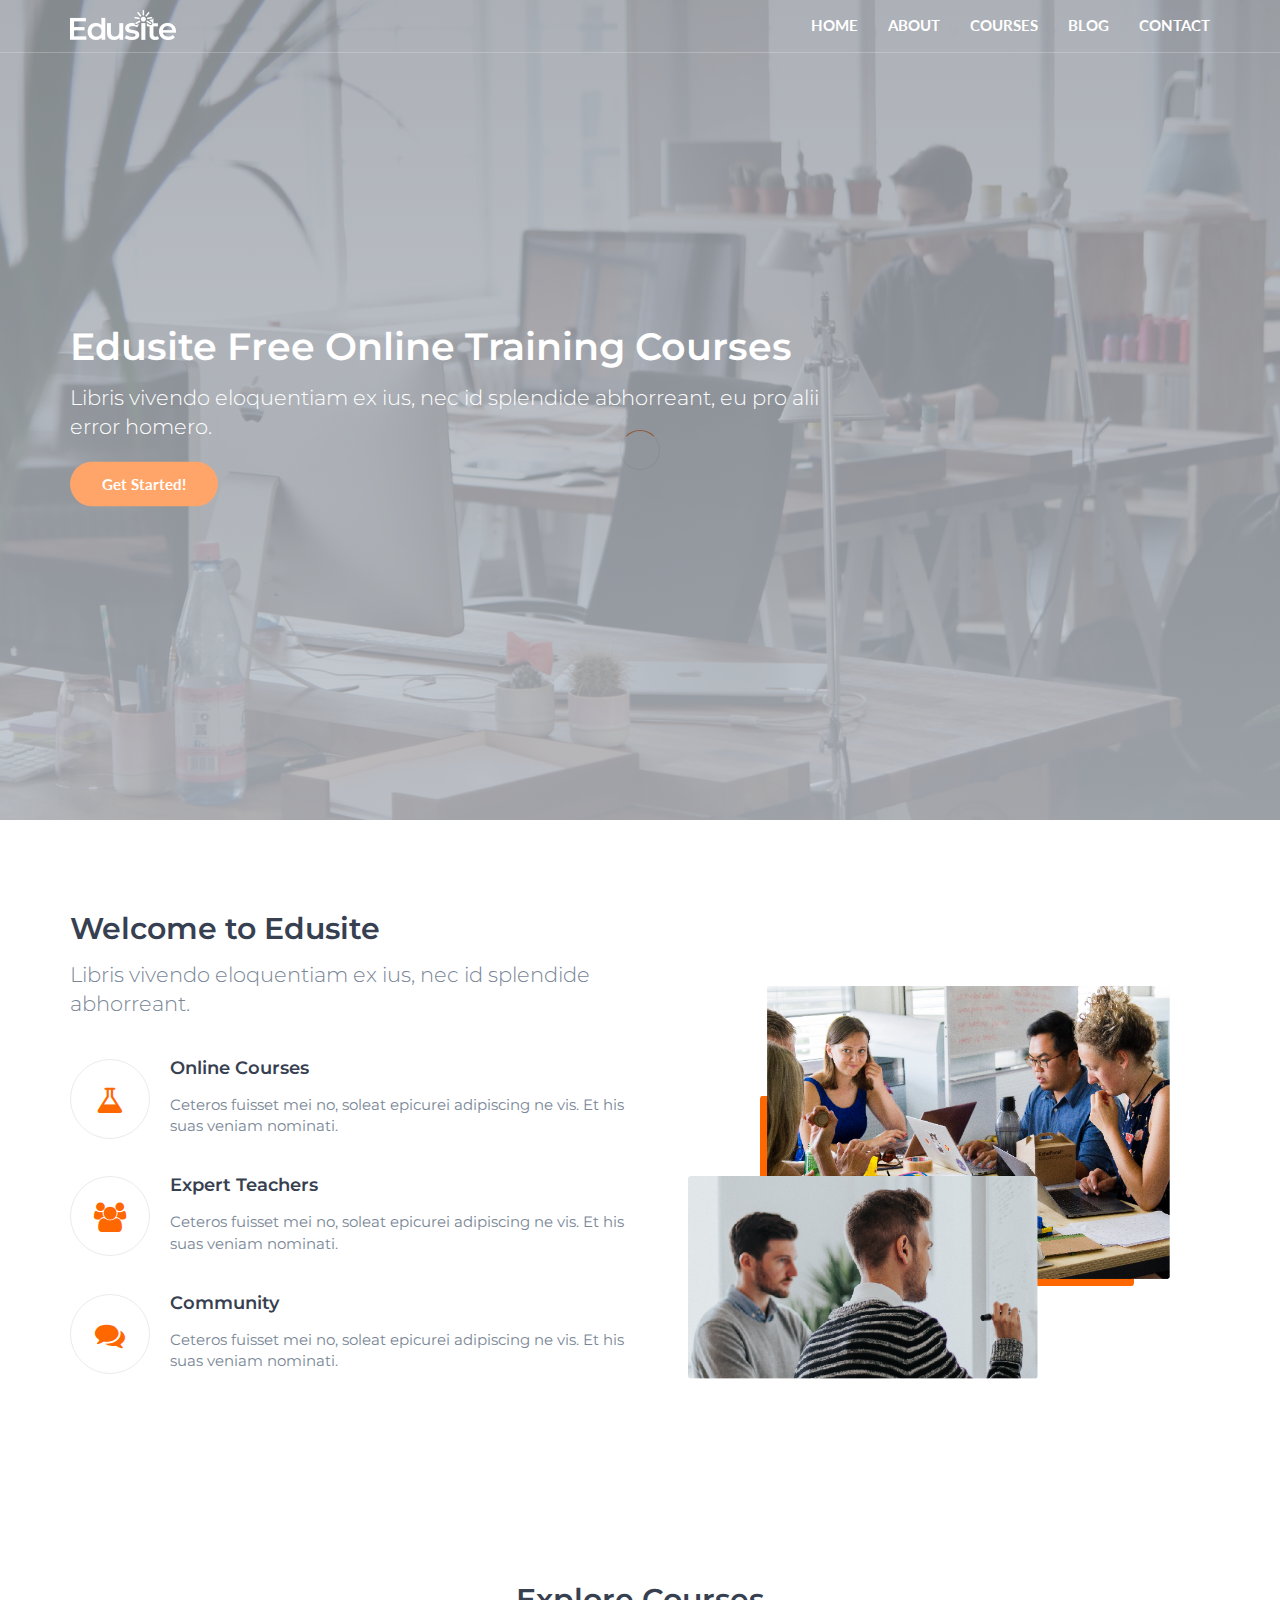
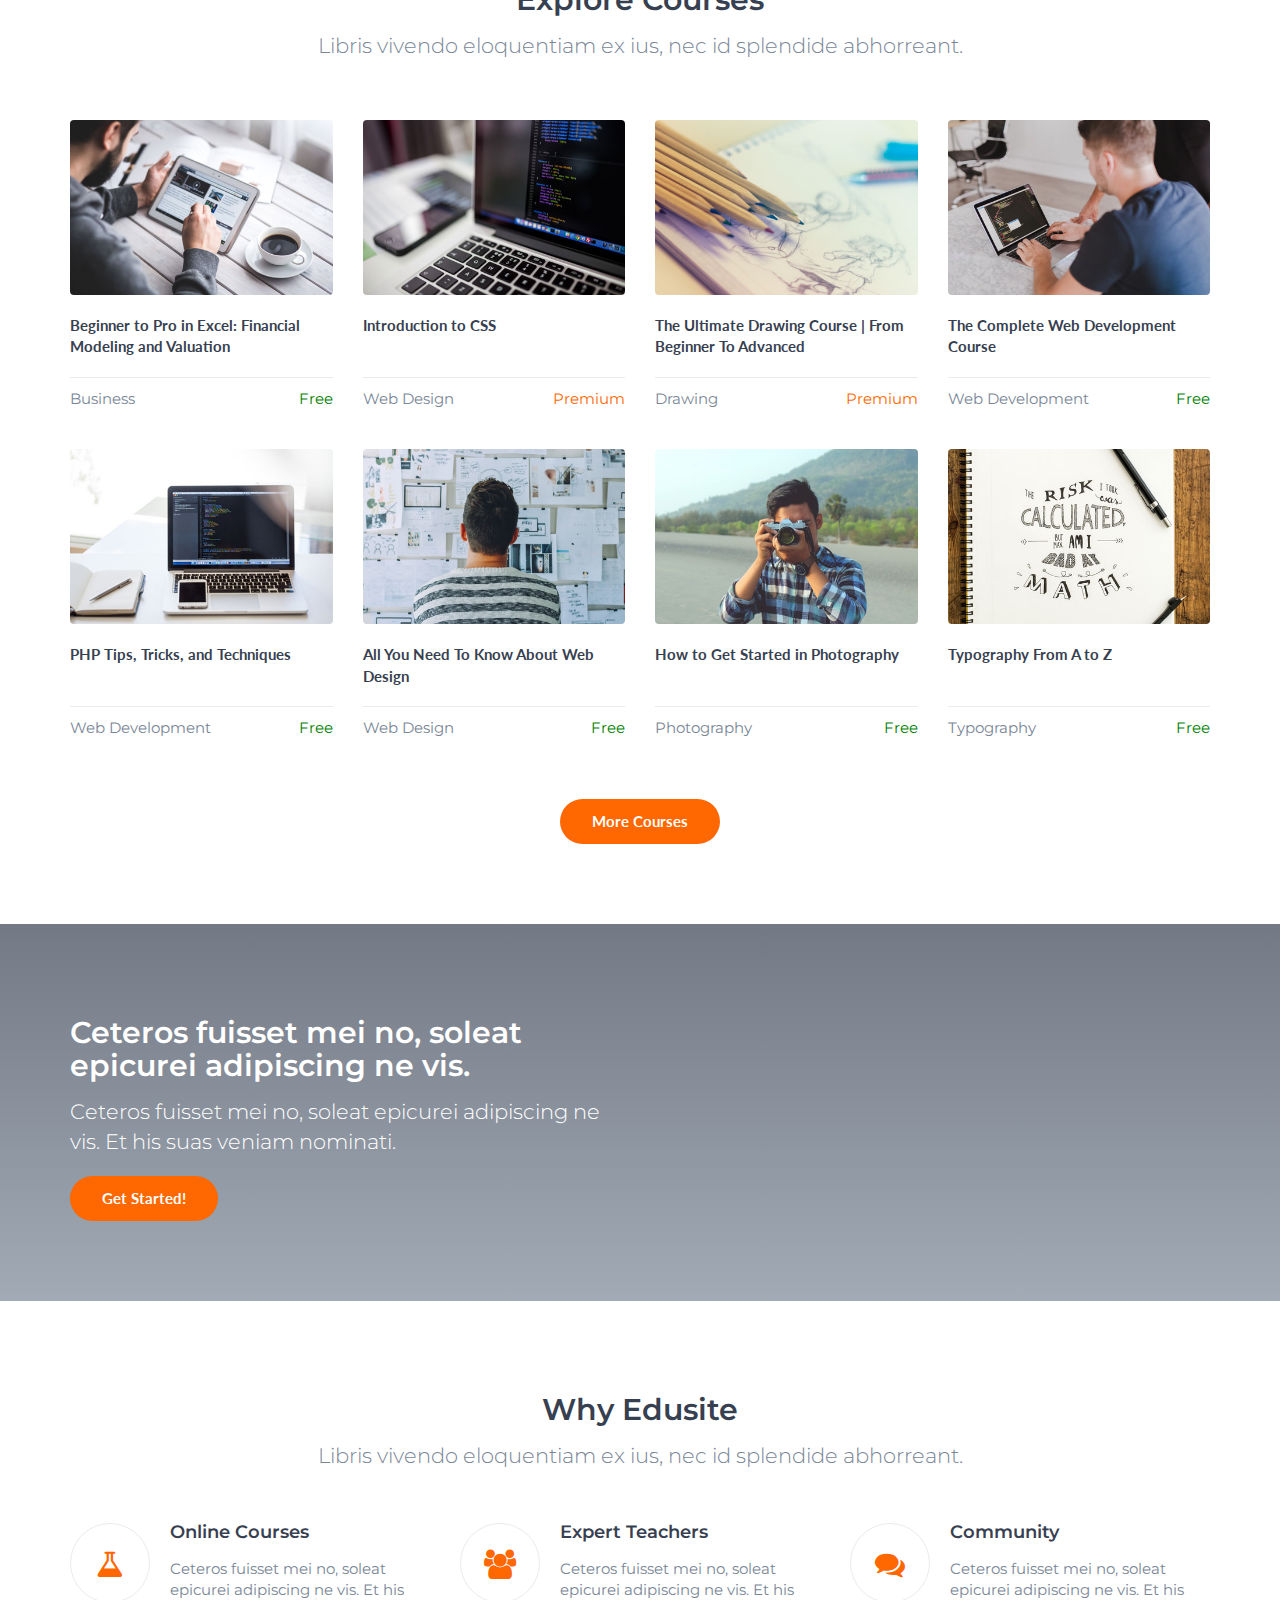
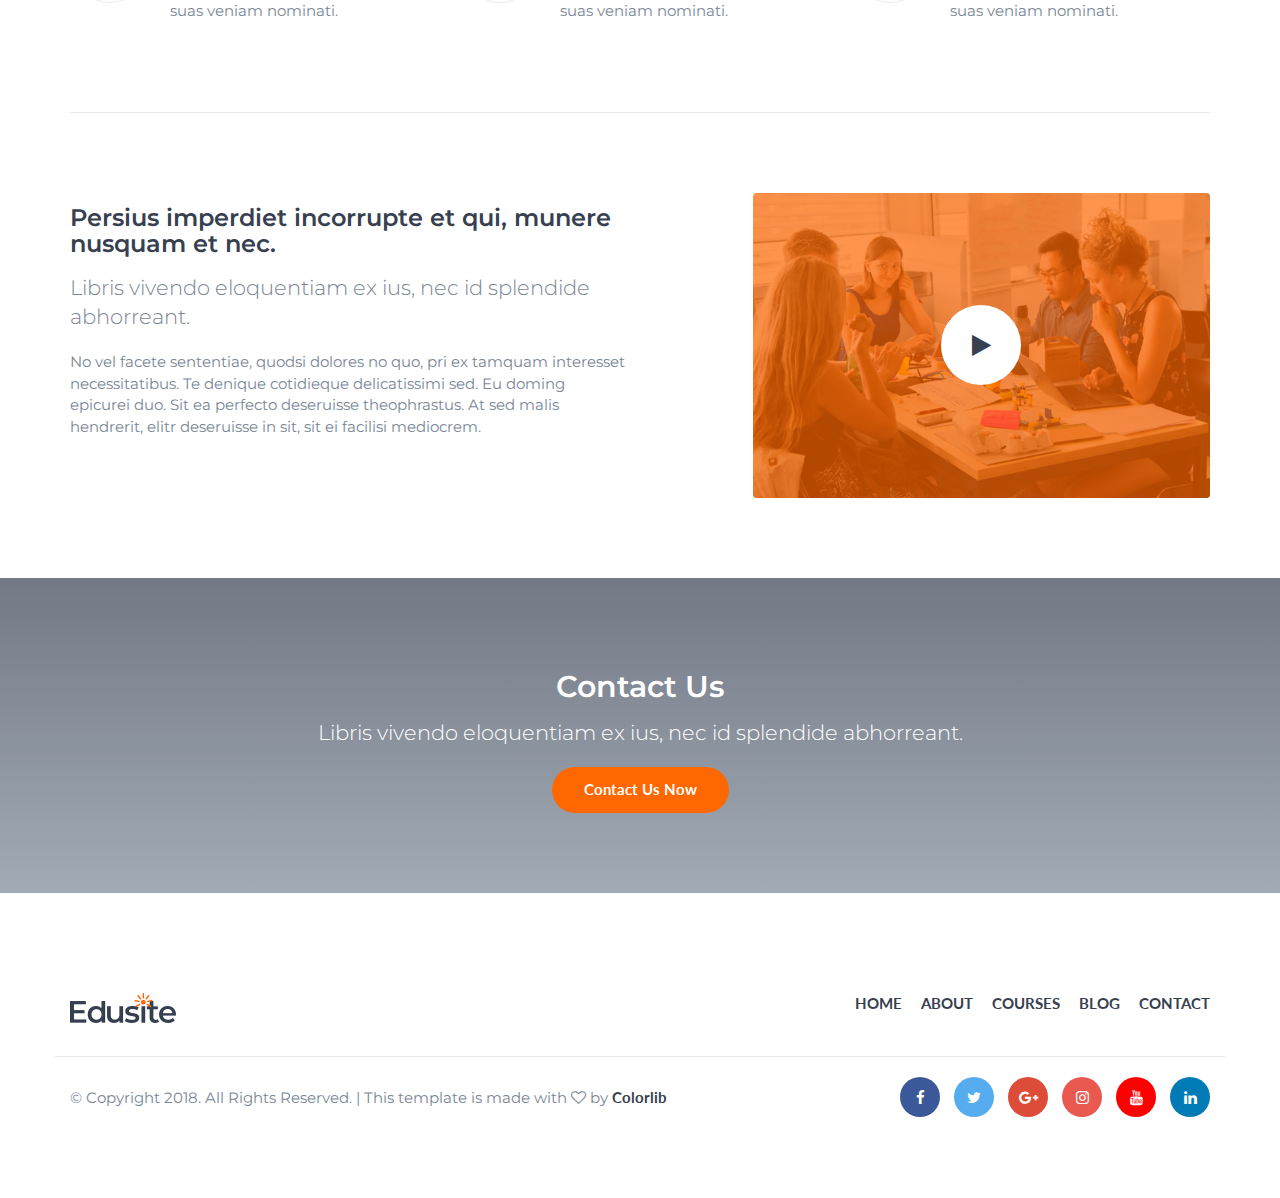
<file: index.html>
<!DOCTYPE html>
<html lang="en">
	<head>
		<meta charset="utf-8">
		<meta http-equiv="X-UA-Compatible" content="IE=edge">
		<meta name="viewport" content="width=device-width, initial-scale=1">
		 <!-- The above 3 meta tags *must* come first in the head; any other head content must come *after* these tags -->

		<title>HTML Education Template</title>

		<!-- Google font -->
		<link href="https://fonts.googleapis.com/css?family=Lato:700%7CMontserrat:400,600" rel="stylesheet">

		<!-- Bootstrap -->
		<link type="text/css" rel="stylesheet" href="css/bootstrap.min.css"/>

		<!-- Font Awesome Icon -->
		<link rel="stylesheet" href="css/font-awesome.min.css">

		<!-- Custom stlylesheet -->
		<link type="text/css" rel="stylesheet" href="css/style.css"/>

		<!-- HTML5 shim and Respond.js for IE8 support of HTML5 elements and media queries -->
		<!-- WARNING: Respond.js doesn't work if you view the page via file:// -->
		<!--[if lt IE 9]>
		  <script src="https://oss.maxcdn.com/html5shiv/3.7.3/html5shiv.min.js"></script>
		  <script src="https://oss.maxcdn.com/respond/1.4.2/respond.min.js"></script>
		<![endif]-->

    </head>
	<body>

		<!-- Header -->
		<header id="header" class="transparent-nav">
			<div class="container">

				<div class="navbar-header">
					<!-- Logo -->
					<div class="navbar-brand">
						<a class="logo" href="index.html">
							<img src="./img/logo-alt.png" alt="logo">
						</a>
					</div>
					<!-- /Logo -->

					<!-- Mobile toggle -->
					<button class="navbar-toggle">
						<span></span>
					</button>
					<!-- /Mobile toggle -->
				</div>

				<!-- Navigation -->
				<nav id="nav">
					<ul class="main-menu nav navbar-nav navbar-right">
						<li><a href="index.html">Home</a></li>
						<li><a href="#">About</a></li>
						<li><a href="#">Courses</a></li>
						<li><a href="blog.html">Blog</a></li>
						<li><a href="contact.html">Contact</a></li>
					</ul>
				</nav>
				<!-- /Navigation -->

			</div>
		</header>
		<!-- /Header -->

		<!-- Home -->
		<div id="home" class="hero-area">

			<!-- Backgound Image -->
			<div class="bg-image bg-parallax overlay" style="background-image:url(./img/home-background.jpg)"></div>
			<!-- /Backgound Image -->

			<div class="home-wrapper">
				<div class="container">
					<div class="row">
						<div class="col-md-8">
							<h1 class="white-text">Edusite Free Online Training Courses</h1>
							<p class="lead white-text">Libris vivendo eloquentiam ex ius, nec id splendide abhorreant, eu pro alii error homero.</p>
							<a class="main-button icon-button" href="#">Get Started!</a>
						</div>
					</div>
				</div>
			</div>

		</div>
		<!-- /Home -->

		<!-- About -->
		<div id="about" class="section">

			<!-- container -->
			<div class="container">

				<!-- row -->
				<div class="row">

					<div class="col-md-6">
						<div class="section-header">
							<h2>Welcome to Edusite</h2>
							<p class="lead">Libris vivendo eloquentiam ex ius, nec id splendide abhorreant.</p>
						</div>

						<!-- feature -->
						<div class="feature">
							<i class="feature-icon fa fa-flask"></i>
							<div class="feature-content">
								<h4>Online Courses </h4>
								<p>Ceteros fuisset mei no, soleat epicurei adipiscing ne vis. Et his suas veniam nominati.</p>
							</div>
						</div>
						<!-- /feature -->

						<!-- feature -->
						<div class="feature">
							<i class="feature-icon fa fa-users"></i>
							<div class="feature-content">
								<h4>Expert Teachers</h4>
								<p>Ceteros fuisset mei no, soleat epicurei adipiscing ne vis. Et his suas veniam nominati.</p>
							</div>
						</div>
						<!-- /feature -->

						<!-- feature -->
						<div class="feature">
							<i class="feature-icon fa fa-comments"></i>
							<div class="feature-content">
								<h4>Community</h4>
								<p>Ceteros fuisset mei no, soleat epicurei adipiscing ne vis. Et his suas veniam nominati.</p>
							</div>
						</div>
						<!-- /feature -->

					</div>

					<div class="col-md-6">
						<div class="about-img">
							<img src="./img/about.png" alt="">
						</div>
					</div>

				</div>
				<!-- row -->

			</div>
			<!-- container -->
		</div>
		<!-- /About -->

		<!-- Courses -->
		<div id="courses" class="section">

			<!-- container -->
			<div class="container">

				<!-- row -->
				<div class="row">
					<div class="section-header text-center">
						<h2>Explore Courses</h2>
						<p class="lead">Libris vivendo eloquentiam ex ius, nec id splendide abhorreant.</p>
					</div>
				</div>
				<!-- /row -->

				<!-- courses -->
				<div id="courses-wrapper">

					<!-- row -->
					<div class="row">

						<!-- single course -->
						<div class="col-md-3 col-sm-6 col-xs-6">
							<div class="course">
								<a href="#" class="course-img">
									<img src="./img/course01.jpg" alt="">
									<i class="course-link-icon fa fa-link"></i>
								</a>
								<a class="course-title" href="#">Beginner to Pro in Excel: Financial Modeling and Valuation</a>
								<div class="course-details">
									<span class="course-category">Business</span>
									<span class="course-price course-free">Free</span>
								</div>
							</div>
						</div>
						<!-- /single course -->

						<!-- single course -->
						<div class="col-md-3 col-sm-6 col-xs-6">
							<div class="course">
								<a href="#" class="course-img">
									<img src="./img/course02.jpg" alt="">
									<i class="course-link-icon fa fa-link"></i>
								</a>
								<a class="course-title" href="#">Introduction to CSS </a>
								<div class="course-details">
									<span class="course-category">Web Design</span>
									<span class="course-price course-premium">Premium</span>
								</div>
							</div>
						</div>
						<!-- /single course -->

						<!-- single course -->
						<div class="col-md-3 col-sm-6 col-xs-6">
							<div class="course">
								<a href="#" class="course-img">
									<img src="./img/course03.jpg" alt="">
									<i class="course-link-icon fa fa-link"></i>
								</a>
								<a class="course-title" href="#">The Ultimate Drawing Course | From Beginner To Advanced</a>
								<div class="course-details">
									<span class="course-category">Drawing</span>
									<span class="course-price course-premium">Premium</span>
								</div>
							</div>
						</div>
						<!-- /single course -->

						<div class="col-md-3 col-sm-6 col-xs-6">
							<div class="course">
								<a href="#" class="course-img">
									<img src="./img/course04.jpg" alt="">
									<i class="course-link-icon fa fa-link"></i>
								</a>
								<a class="course-title" href="#">The Complete Web Development Course</a>
								<div class="course-details">
									<span class="course-category">Web Development</span>
									<span class="course-price course-free">Free</span>
								</div>
							</div>
						</div>
						<!-- /single course -->

					</div>
					<!-- /row -->

					<!-- row -->
					<div class="row">

						<!-- single course -->
						<div class="col-md-3 col-sm-6 col-xs-6">
							<div class="course">
								<a href="#" class="course-img">
									<img src="./img/course05.jpg" alt="">
									<i class="course-link-icon fa fa-link"></i>
								</a>
								<a class="course-title" href="#">PHP Tips, Tricks, and Techniques</a>
								<div class="course-details">
									<span class="course-category">Web Development</span>
									<span class="course-price course-free">Free</span>
								</div>
							</div>
						</div>
						<!-- /single course -->

						<!-- single course -->
						<div class="col-md-3 col-sm-6 col-xs-6">
							<div class="course">
								<a href="#" class="course-img">
									<img src="./img/course06.jpg" alt="">
									<i class="course-link-icon fa fa-link"></i>
								</a>
								<a class="course-title" href="#">All You Need To Know About Web Design</a>
								<div class="course-details">
									<span class="course-category">Web Design</span>
									<span class="course-price course-free">Free</span>
								</div>
							</div>
						</div>
						<!-- /single course -->

						<!-- single course -->
						<div class="col-md-3 col-sm-6 col-xs-6">
							<div class="course">
								<a href="#" class="course-img">
									<img src="./img/course07.jpg" alt="">
									<i class="course-link-icon fa fa-link"></i>
								</a>
								<a class="course-title" href="#">How to Get Started in Photography</a>
								<div class="course-details">
									<span class="course-category">Photography</span>
									<span class="course-price course-free">Free</span>
								</div>
							</div>
						</div>
						<!-- /single course -->


						<!-- single course -->
						<div class="col-md-3 col-sm-6 col-xs-6">
							<div class="course">
								<a href="#" class="course-img">
									<img src="./img/course08.jpg" alt="">
									<i class="course-link-icon fa fa-link"></i>
								</a>
								<a class="course-title" href="#">Typography From A to Z</a>
								<div class="course-details">
									<span class="course-category">Typography</span>
									<span class="course-price course-free">Free</span>
								</div>
							</div>
						</div>
						<!-- /single course -->

					</div>
					<!-- /row -->

				</div>
				<!-- /courses -->

				<div class="row">
					<div class="center-btn">
						<a class="main-button icon-button" href="#">More Courses</a>
					</div>
				</div>

			</div>
			<!-- container -->

		</div>
		<!-- /Courses -->

		<!-- Call To Action -->
		<div id="cta" class="section">

			<!-- Backgound Image -->
			<div class="bg-image bg-parallax overlay" style="background-image:url(./img/cta1-background.jpg)"></div>
			<!-- /Backgound Image -->

			<!-- container -->
			<div class="container">

				<!-- row -->
				<div class="row">

					<div class="col-md-6">
						<h2 class="white-text">Ceteros fuisset mei no, soleat epicurei adipiscing ne vis.</h2>
						<p class="lead white-text">Ceteros fuisset mei no, soleat epicurei adipiscing ne vis. Et his suas veniam nominati.</p>
						<a class="main-button icon-button" href="#">Get Started!</a>
					</div>

				</div>
				<!-- /row -->

			</div>
			<!-- /container -->

		</div>
		<!-- /Call To Action -->

		<!-- Why us -->
		<div id="why-us" class="section">

			<!-- container -->
			<div class="container">

				<!-- row -->
				<div class="row">
					<div class="section-header text-center">
						<h2>Why Edusite</h2>
						<p class="lead">Libris vivendo eloquentiam ex ius, nec id splendide abhorreant.</p>
					</div>

					<!-- feature -->
					<div class="col-md-4">
						<div class="feature">
							<i class="feature-icon fa fa-flask"></i>
							<div class="feature-content">
								<h4>Online Courses</h4>
								<p>Ceteros fuisset mei no, soleat epicurei adipiscing ne vis. Et his suas veniam nominati.</p>
							</div>
						</div>
					</div>
					<!-- /feature -->

					<!-- feature -->
					<div class="col-md-4">
						<div class="feature">
							<i class="feature-icon fa fa-users"></i>
							<div class="feature-content">
								<h4>Expert Teachers</h4>
								<p>Ceteros fuisset mei no, soleat epicurei adipiscing ne vis. Et his suas veniam nominati.</p>
							</div>
						</div>
					</div>
					<!-- /feature -->

					<!-- feature -->
					<div class="col-md-4">
						<div class="feature">
							<i class="feature-icon fa fa-comments"></i>
							<div class="feature-content">
								<h4>Community</h4>
								<p>Ceteros fuisset mei no, soleat epicurei adipiscing ne vis. Et his suas veniam nominati.</p>
							</div>
						</div>
					</div>
					<!-- /feature -->

				</div>
				<!-- /row -->

				<hr class="section-hr">

				<!-- row -->
				<div class="row">

					<div class="col-md-6">
						<h3>Persius imperdiet incorrupte et qui, munere nusquam et nec.</h3>
						<p class="lead">Libris vivendo eloquentiam ex ius, nec id splendide abhorreant.</p>
						<p>No vel facete sententiae, quodsi dolores no quo, pri ex tamquam interesset necessitatibus. Te denique cotidieque delicatissimi sed. Eu doming epicurei duo. Sit ea perfecto deseruisse theophrastus. At sed malis hendrerit, elitr deseruisse in sit, sit ei facilisi mediocrem.</p>
					</div>

					<div class="col-md-5 col-md-offset-1">
						<a class="about-video" href="#">
							<img src="./img/about-video.jpg" alt="">
							<i class="play-icon fa fa-play"></i>
						</a>
					</div>

				</div>
				<!-- /row -->

			</div>
			<!-- /container -->

		</div>
		<!-- /Why us -->

		<!-- Contact CTA -->
		<div id="contact-cta" class="section">

			<!-- Backgound Image -->
			<div class="bg-image bg-parallax overlay" style="background-image:url(./img/cta2-background.jpg)"></div>
			<!-- Backgound Image -->

			<!-- container -->
			<div class="container">

				<!-- row -->
				<div class="row">

					<div class="col-md-8 col-md-offset-2 text-center">
						<h2 class="white-text">Contact Us</h2>
						<p class="lead white-text">Libris vivendo eloquentiam ex ius, nec id splendide abhorreant.</p>
						<a class="main-button icon-button" href="#">Contact Us Now</a>
					</div>

				</div>
				<!-- /row -->

			</div>
			<!-- /container -->

		</div>
		<!-- /Contact CTA -->

		<!-- Footer -->
		<footer id="footer" class="section">

			<!-- container -->
			<div class="container">

				<!-- row -->
				<div class="row">

					<!-- footer logo -->
					<div class="col-md-6">
						<div class="footer-logo">
							<a class="logo" href="index.html">
								<img src="./img/logo.png" alt="logo">
							</a>
						</div>
					</div>
					<!-- footer logo -->

					<!-- footer nav -->
					<div class="col-md-6">
						<ul class="footer-nav">
							<li><a href="index.html">Home</a></li>
							<li><a href="#">About</a></li>
							<li><a href="#">Courses</a></li>
							<li><a href="blog.html">Blog</a></li>
							<li><a href="contact.html">Contact</a></li>
						</ul>
					</div>
					<!-- /footer nav -->

				</div>
				<!-- /row -->

				<!-- row -->
				<div id="bottom-footer" class="row">

					<!-- social -->
					<div class="col-md-4 col-md-push-8">
						<ul class="footer-social">
							<li><a href="#" class="facebook"><i class="fa fa-facebook"></i></a></li>
							<li><a href="#" class="twitter"><i class="fa fa-twitter"></i></a></li>
							<li><a href="#" class="google-plus"><i class="fa fa-google-plus"></i></a></li>
							<li><a href="#" class="instagram"><i class="fa fa-instagram"></i></a></li>
							<li><a href="#" class="youtube"><i class="fa fa-youtube"></i></a></li>
							<li><a href="#" class="linkedin"><i class="fa fa-linkedin"></i></a></li>
						</ul>
					</div>
					<!-- /social -->

					<!-- copyright -->
					<div class="col-md-8 col-md-pull-4">
						<div class="footer-copyright">
							<span>&copy; Copyright 2018. All Rights Reserved. | This template is made with <i class="fa fa-heart-o" aria-hidden="true"></i> by <a href="https://colorlib.com">Colorlib</a></span>
						</div>
					</div>
					<!-- /copyright -->

				</div>
				<!-- row -->

			</div>
			<!-- /container -->

		</footer>
		<!-- /Footer -->

		<!-- preloader -->
		<div id='preloader'><div class='preloader'></div></div>
		<!-- /preloader -->


		<!-- jQuery Plugins -->
		<script type="text/javascript" src="js/jquery.min.js"></script>
		<script type="text/javascript" src="js/bootstrap.min.js"></script>
		<script type="text/javascript" src="js/main.js"></script>

	</body>
</html>
</file>
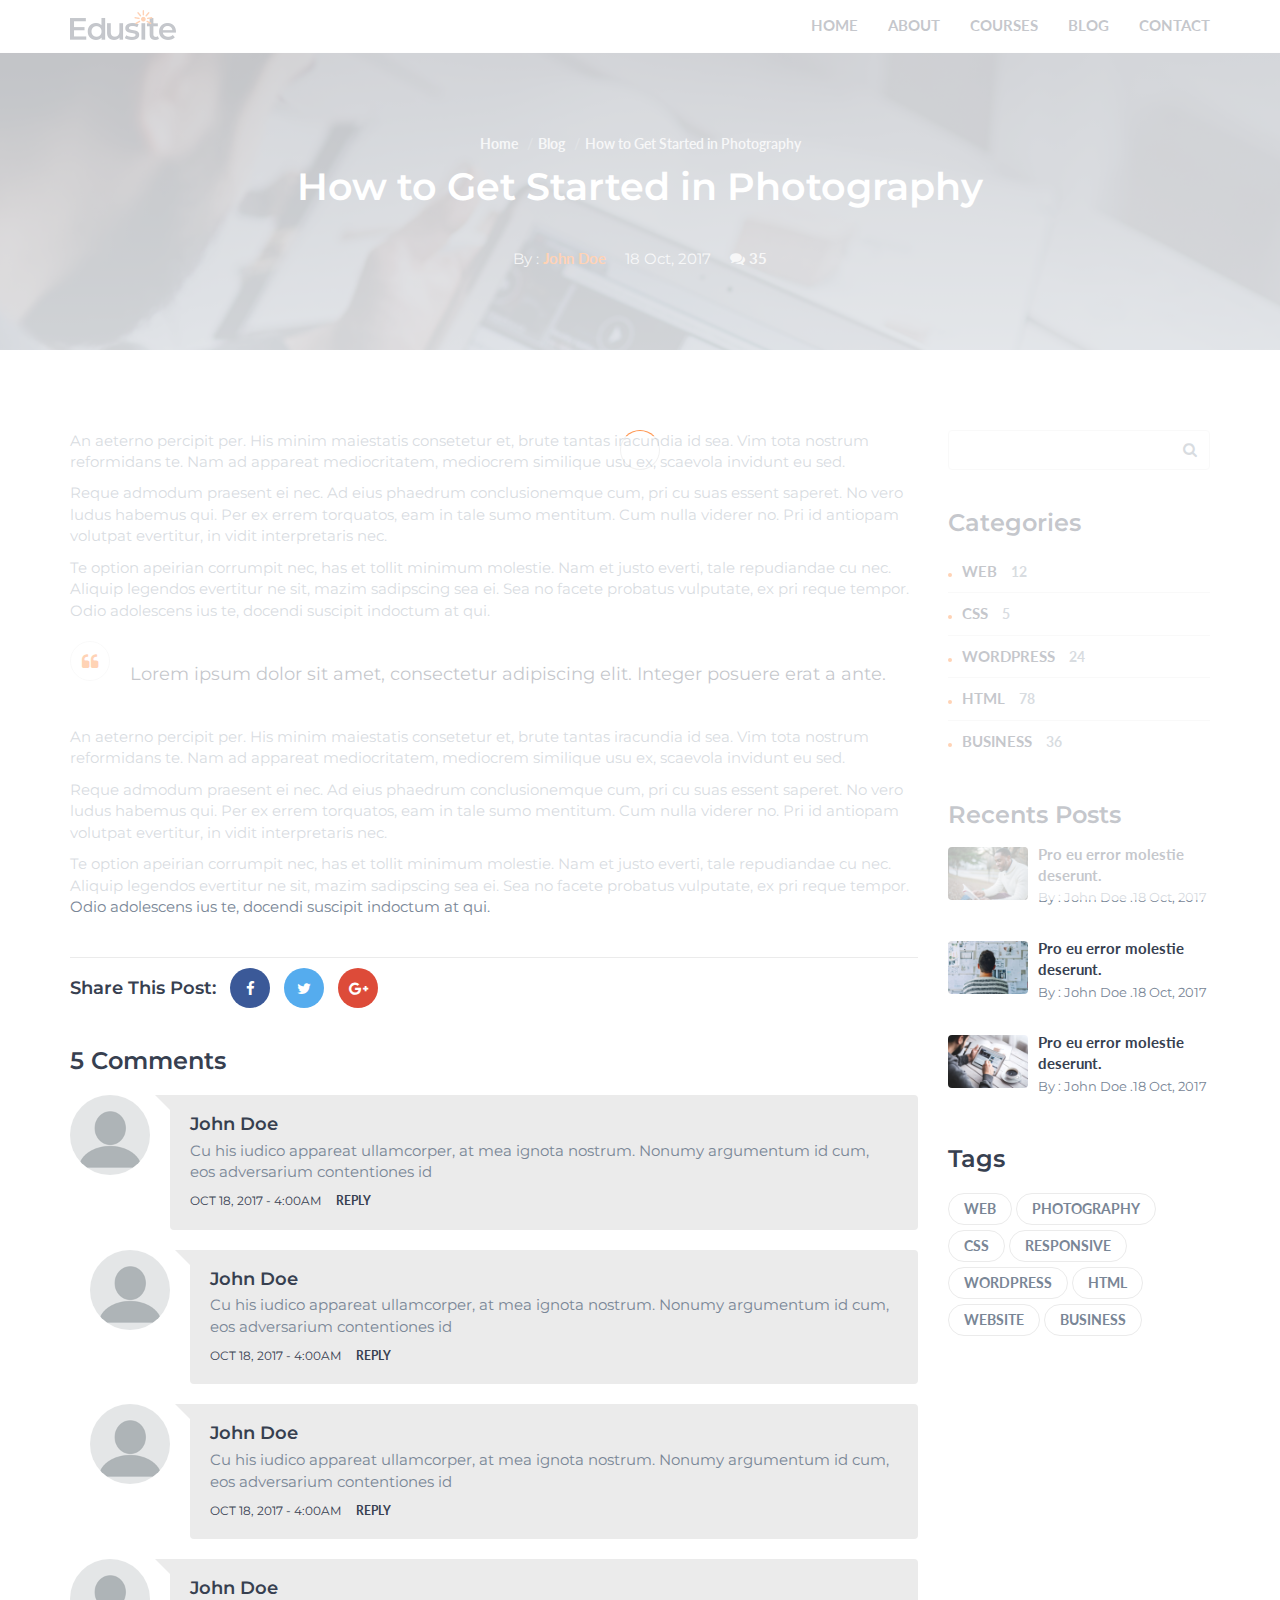
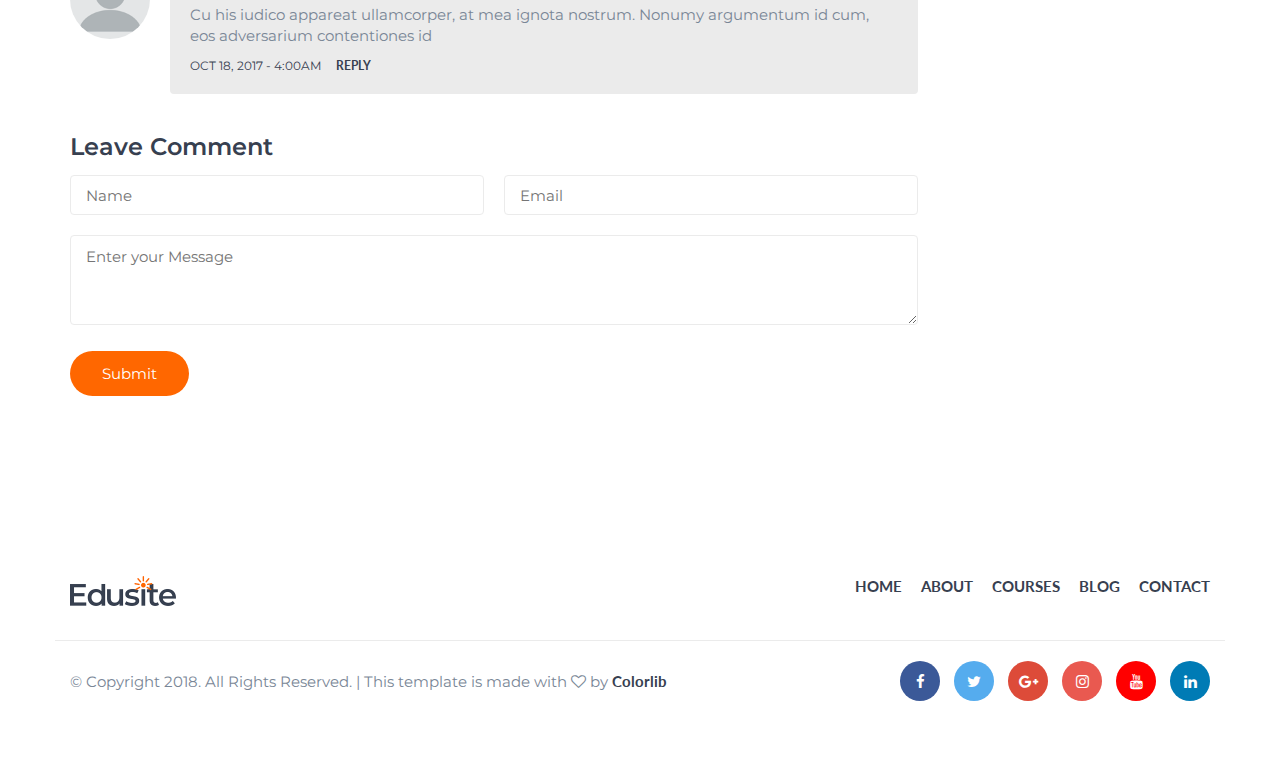
<file: blog-post.html>
<!DOCTYPE html>
<html lang="en">
	<head>
		<meta charset="utf-8">
		<meta http-equiv="X-UA-Compatible" content="IE=edge">
		<meta name="viewport" content="width=device-width, initial-scale=1">
		 <!-- The above 3 meta tags *must* come first in the head; any other head content must come *after* these tags -->

		<title>HTML Education Template</title>

		<!-- Google font -->
		<link href="https://fonts.googleapis.com/css?family=Lato:700%7CMontserrat:400,600" rel="stylesheet">

		<!-- Bootstrap -->
		<link type="text/css" rel="stylesheet" href="css/bootstrap.min.css"/>

		<!-- Font Awesome Icon -->
		<link rel="stylesheet" href="css/font-awesome.min.css">

		<!-- Custom stlylesheet -->
		<link type="text/css" rel="stylesheet" href="css/style.css"/>

		<!-- HTML5 shim and Respond.js for IE8 support of HTML5 elements and media queries -->
		<!-- WARNING: Respond.js doesn't work if you view the page via file:// -->
		<!--[if lt IE 9]>
		  <script src="https://oss.maxcdn.com/html5shiv/3.7.3/html5shiv.min.js"></script>
		  <script src="https://oss.maxcdn.com/respond/1.4.2/respond.min.js"></script>
		<![endif]-->

    </head>
	<body>

		<!-- Header -->
		<header id="header">
			<div class="container">

				<div class="navbar-header">
					<!-- Logo -->
					<div class="navbar-brand">
						<a class="logo" href="index.html">
							<img src="./img/logo.png" alt="logo">
						</a>
					</div>
					<!-- /Logo -->

					<!-- Mobile toggle -->
					<button class="navbar-toggle">
						<span></span>
					</button>
					<!-- /Mobile toggle -->
				</div>

				<!-- Navigation -->
				<nav id="nav">
					<ul class="main-menu nav navbar-nav navbar-right">
						<li><a href="index.html">Home</a></li>
						<li><a href="#">About</a></li>
						<li><a href="#">Courses</a></li>
						<li><a href="blog.html">Blog</a></li>
						<li><a href="contact.html">Contact</a></li>
					</ul>
				</nav>
				<!-- /Navigation -->

			</div>
		</header>
		<!-- /Header -->

		<!-- Hero-area -->
		<div class="hero-area section">

			<!-- Backgound Image -->
			<div class="bg-image bg-parallax overlay" style="background-image:url(./img/blog-post-background.jpg)"></div>
			<!-- /Backgound Image -->

			<div class="container">
				<div class="row">
					<div class="col-md-10 col-md-offset-1 text-center">
						<ul class="hero-area-tree">
							<li><a href="index.html">Home</a></li>
							<li><a href="blog.html">Blog</a></li>
							<li>How to Get Started in Photography</li>
						</ul>
						<h1 class="white-text">How to Get Started in Photography</h1>
						<ul class="blog-post-meta">
							<li class="blog-meta-author">By : <a href="#">John Doe</a></li>
							<li>18 Oct, 2017</li>
							<li class="blog-meta-comments"><a href="#"><i class="fa fa-comments"></i> 35</a></li>
						</ul>
					</div>
				</div>
			</div>

		</div>
		<!-- /Hero-area -->

		<!-- Blog -->
		<div id="blog" class="section">

			<!-- container -->
			<div class="container">

				<!-- row -->
				<div class="row">

					<!-- main blog -->
					<div id="main" class="col-md-9">

						<!-- blog post -->
						<div class="blog-post">
							<p>An aeterno percipit per. His minim maiestatis consetetur et, brute tantas iracundia id sea. Vim tota nostrum reformidans te. Nam ad appareat mediocritatem, mediocrem similique usu ex, scaevola invidunt eu sed.</p>
							<p>Reque admodum praesent ei nec. Ad eius phaedrum conclusionemque cum, pri cu suas essent saperet. No vero ludus habemus qui. Per ex errem torquatos, eam in tale sumo mentitum. Cum nulla viderer no. Pri id antiopam volutpat evertitur, in vidit interpretaris nec.</p>
							<p>Te option apeirian corrumpit nec, has et tollit minimum molestie. Nam et justo everti, tale repudiandae cu nec. Aliquip legendos evertitur ne sit, mazim sadipscing sea ei. Sea no facete probatus vulputate, ex pri reque tempor. Odio adolescens ius te, docendi suscipit indoctum at qui.</p>
							<blockquote>
							  <p>Lorem ipsum dolor sit amet, consectetur adipiscing elit. Integer posuere erat a ante.</p>
							</blockquote>
							<p>An aeterno percipit per. His minim maiestatis consetetur et, brute tantas iracundia id sea. Vim tota nostrum reformidans te. Nam ad appareat mediocritatem, mediocrem similique usu ex, scaevola invidunt eu sed.</p>
							<p>Reque admodum praesent ei nec. Ad eius phaedrum conclusionemque cum, pri cu suas essent saperet. No vero ludus habemus qui. Per ex errem torquatos, eam in tale sumo mentitum. Cum nulla viderer no. Pri id antiopam volutpat evertitur, in vidit interpretaris nec.</p>
							<p>Te option apeirian corrumpit nec, has et tollit minimum molestie. Nam et justo everti, tale repudiandae cu nec. Aliquip legendos evertitur ne sit, mazim sadipscing sea ei. Sea no facete probatus vulputate, ex pri reque tempor. Odio adolescens ius te, docendi suscipit indoctum at qui.</p>
						</div>
						<!-- /blog post -->

						<!-- blog share -->
						<div class="blog-share">
							<h4>Share This Post:</h4>
							<a href="#" class="facebook"><i class="fa fa-facebook"></i></a>
							<a href="#" class="twitter"><i class="fa fa-twitter"></i></a>
							<a href="#" class="google-plus"><i class="fa fa-google-plus"></i></a>
						</div>
						<!-- /blog share -->

						<!-- blog comments -->
						<div class="blog-comments">
							<h3>5 Comments</h3>

							<!-- single comment -->
							<div class="media">
								<div class="media-left">
									<img src="./img/avatar.png" alt="">
								</div>
								<div class="media-body">
									<h4 class="media-heading">John Doe</h4>
									<p>Cu his iudico appareat ullamcorper, at mea ignota nostrum. Nonumy argumentum id cum, eos adversarium contentiones id</p>
									<div class="date-reply"><span>Oct 18, 2017 - 4:00AM</span><a href="#" class="reply">Reply</a></div>
								</div>

								<!-- comment reply -->
								<div class="media">
									<div class="media-left">
										<img src="./img/avatar.png" alt="">
									</div>
									<div class="media-body">
										<h4 class="media-heading">John Doe</h4>
										<p>Cu his iudico appareat ullamcorper, at mea ignota nostrum. Nonumy argumentum id cum, eos adversarium contentiones id</p>
										<div class="date-reply"><span>Oct 18, 2017 - 4:00AM</span><a href="#" class="reply">Reply</a></div>
									</div>
								</div>
								<!-- /comment reply -->

								<!-- comment reply -->
								<div class="media">
									<div class="media-left">
										<img src="./img/avatar.png" alt="">
									</div>
									<div class="media-body">
										<h4 class="media-heading">John Doe</h4>
										<p>Cu his iudico appareat ullamcorper, at mea ignota nostrum. Nonumy argumentum id cum, eos adversarium contentiones id</p>
										<div class="date-reply"><span>Oct 18, 2017 - 4:00AM</span><a href="#" class="reply">Reply</a></div>
									</div>
								</div>
								<!-- /comment reply -->

							</div>
							<!-- /single comment -->

							<!-- single comment -->
							<div class="media">
								<div class="media-left">
									<img src="./img/avatar.png" alt="">
								</div>
								<div class="media-body">
									<h4 class="media-heading">John Doe</h4>
									<p>Cu his iudico appareat ullamcorper, at mea ignota nostrum. Nonumy argumentum id cum, eos adversarium contentiones id</p>
									<div class="date-reply"><span>Oct 18, 2017 - 4:00AM</span><a href="#" class="reply">Reply</a></div>
								</div>
							</div>
							<!-- /single comment -->

							<!-- blog reply form -->
							<div class="blog-reply-form">
								<h3>Leave Comment</h3>
								<form>
									<input class="input name-input" type="text" name="name" placeholder="Name">
									<input class="input email-input" type="email" name="email" placeholder="Email">
									<textarea class="input" name="message" placeholder="Enter your Message"></textarea>
									<button class="main-button icon-button">Submit</button>
								</form>
							</div>
							<!-- /blog reply form -->

						</div>
						<!-- /blog comments -->
					</div>
					<!-- /main blog -->

					<!-- aside blog -->
					<div id="aside" class="col-md-3">

						<!-- search widget -->
						<div class="widget search-widget">
							<form>
								<input class="input" type="text" name="search">
								<button><i class="fa fa-search"></i></button>
							</form>
						</div>
						<!-- /search widget -->

						<!-- category widget -->
						<div class="widget category-widget">
							<h3>Categories</h3>
							<a class="category" href="#">Web <span>12</span></a>
							<a class="category" href="#">Css <span>5</span></a>
							<a class="category" href="#">Wordpress <span>24</span></a>
							<a class="category" href="#">Html <span>78</span></a>
							<a class="category" href="#">Business <span>36</span></a>
						</div>
						<!-- /category widget -->

						<!-- posts widget -->
						<div class="widget posts-widget">
							<h3>Recents Posts</h3>

							<!-- single posts -->
							<div class="single-post">
								<a class="single-post-img" href="blog-post.html">
									<img src="./img/post01.jpg" alt="">
								</a>
								<a href="blog-post.html">Pro eu error molestie deserunt.</a>
								<p><small>By : John Doe .18 Oct, 2017</small></p>
							</div>
							<!-- /single posts -->

							<!-- single posts -->
							<div class="single-post">
								<a class="single-post-img" href="blog-post.html">
									<img src="./img/post02.jpg" alt="">
								</a>
								<a href="blog-post.html">Pro eu error molestie deserunt.</a>
								<p><small>By : John Doe .18 Oct, 2017</small></p>
							</div>
							<!-- /single posts -->

							<!-- single posts -->
							<div class="single-post">
								<a class="single-post-img" href="blog-post.html">
									<img src="./img/post03.jpg" alt="">
								</a>
								<a href="blog-post.html">Pro eu error molestie deserunt.</a>
								<p><small>By : John Doe .18 Oct, 2017</small></p>
							</div>
							<!-- /single posts -->

						</div>
						<!-- /posts widget -->

						<!-- tags widget -->
						<div class="widget tags-widget">
							<h3>Tags</h3>
							<a class="tag" href="#">Web</a>
							<a class="tag" href="#">Photography</a>
							<a class="tag" href="#">Css</a>
							<a class="tag" href="#">Responsive</a>
							<a class="tag" href="#">Wordpress</a>
							<a class="tag" href="#">Html</a>
							<a class="tag" href="#">Website</a>
							<a class="tag" href="#">Business</a>
						</div>
						<!-- /tags widget -->

					</div>
					<!-- /aside blog -->

				</div>
				<!-- row -->

			</div>
			<!-- container -->

		</div>
		<!-- /Blog -->

		<!-- Footer -->
		<footer id="footer" class="section">

			<!-- container -->
			<div class="container">

				<!-- row -->
				<div class="row">

					<!-- footer logo -->
					<div class="col-md-6">
						<div class="footer-logo">
							<a class="logo" href="index.html">
								<img src="./img/logo.png" alt="logo">
							</a>
						</div>
					</div>
					<!-- footer logo -->

					<!-- footer nav -->
					<div class="col-md-6">
						<ul class="footer-nav">
							<li><a href="index.html">Home</a></li>
							<li><a href="#">About</a></li>
							<li><a href="#">Courses</a></li>
							<li><a href="blog.html">Blog</a></li>
							<li><a href="contact.html">Contact</a></li>
						</ul>
					</div>
					<!-- /footer nav -->

				</div>
				<!-- /row -->

				<!-- row -->
				<div id="bottom-footer" class="row">

					<!-- social -->
					<div class="col-md-4 col-md-push-8">
						<ul class="footer-social">
							<li><a href="#" class="facebook"><i class="fa fa-facebook"></i></a></li>
							<li><a href="#" class="twitter"><i class="fa fa-twitter"></i></a></li>
							<li><a href="#" class="google-plus"><i class="fa fa-google-plus"></i></a></li>
							<li><a href="#" class="instagram"><i class="fa fa-instagram"></i></a></li>
							<li><a href="#" class="youtube"><i class="fa fa-youtube"></i></a></li>
							<li><a href="#" class="linkedin"><i class="fa fa-linkedin"></i></a></li>
						</ul>
					</div>
					<!-- /social -->

					<!-- copyright -->
					<div class="col-md-8 col-md-pull-4">
						<div class="footer-copyright">
							<span>&copy; Copyright 2018. All Rights Reserved. | This template is made with <i class="fa fa-heart-o" aria-hidden="true"></i> by <a href="https://colorlib.com">Colorlib</a></span>
						</div>
					</div>
					<!-- /copyright -->

				</div>
				<!-- row -->

			</div>
			<!-- /container -->

		</footer>
		<!-- /Footer -->

		<!-- preloader -->
		<div id='preloader'><div class='preloader'></div></div>
		<!-- /preloader -->


		<!-- jQuery Plugins -->
		<script type="text/javascript" src="js/jquery.min.js"></script>
		<script type="text/javascript" src="js/bootstrap.min.js"></script>
		<script type="text/javascript" src="js/main.js"></script>

	</body>
</html>
</file>
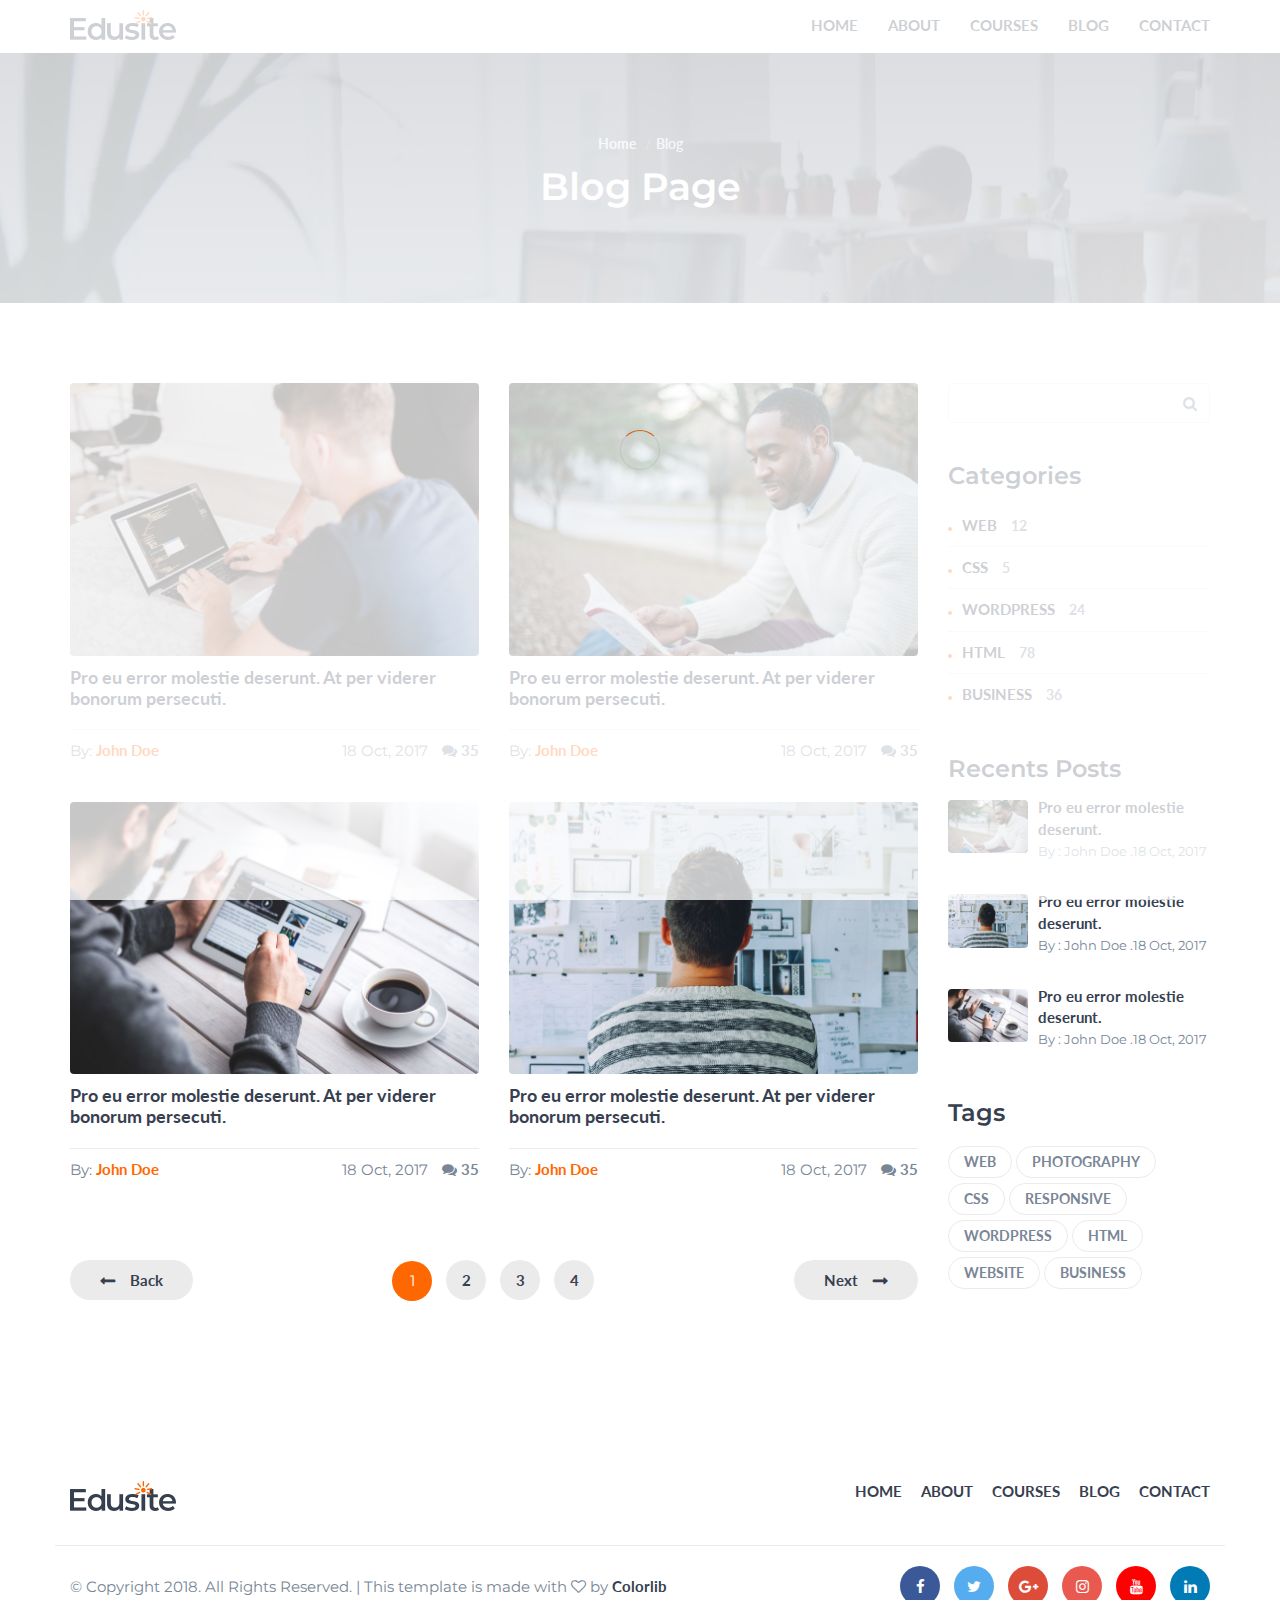
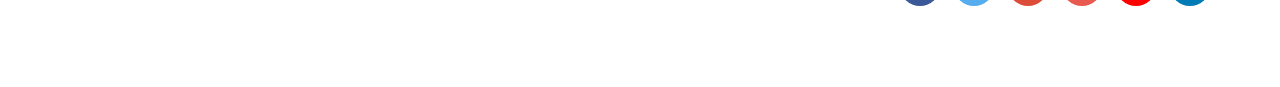
<file: blog.html>
<!DOCTYPE html>
<html lang="en">
	<head>
		<meta charset="utf-8">
		<meta http-equiv="X-UA-Compatible" content="IE=edge">
		<meta name="viewport" content="width=device-width, initial-scale=1">
		 <!-- The above 3 meta tags *must* come first in the head; any other head content must come *after* these tags -->

		<title>HTML Education Template</title>

		<!-- Google font -->
		<link href="https://fonts.googleapis.com/css?family=Lato:700%7CMontserrat:400,600" rel="stylesheet">

		<!-- Bootstrap -->
		<link type="text/css" rel="stylesheet" href="css/bootstrap.min.css"/>

		<!-- Font Awesome Icon -->
		<link rel="stylesheet" href="css/font-awesome.min.css">

		<!-- Custom stlylesheet -->
		<link type="text/css" rel="stylesheet" href="css/style.css"/>

		<!-- HTML5 shim and Respond.js for IE8 support of HTML5 elements and media queries -->
		<!-- WARNING: Respond.js doesn't work if you view the page via file:// -->
		<!--[if lt IE 9]>
		  <script src="https://oss.maxcdn.com/html5shiv/3.7.3/html5shiv.min.js"></script>
		  <script src="https://oss.maxcdn.com/respond/1.4.2/respond.min.js"></script>
		<![endif]-->

    </head>
	<body>

		<!-- Header -->
		<header id="header">
			<div class="container">

				<div class="navbar-header">
					<!-- Logo -->
					<div class="navbar-brand">
						<a class="logo" href="index.html">
							<img src="./img/logo.png" alt="logo">
						</a>
					</div>
					<!-- /Logo -->

					<!-- Mobile toggle -->
					<button class="navbar-toggle">
						<span></span>
					</button>
					<!-- /Mobile toggle -->
				</div>

				<!-- Navigation -->
				<nav id="nav">
					<ul class="main-menu nav navbar-nav navbar-right">
						<li><a href="index.html">Home</a></li>
						<li><a href="#">About</a></li>
						<li><a href="#">Courses</a></li>
						<li><a href="blog.html">Blog</a></li>
						<li><a href="contact.html">Contact</a></li>
					</ul>
				</nav>
				<!-- /Navigation -->

			</div>
		</header>
		<!-- /Header -->

		<!-- Hero-area -->
		<div class="hero-area section">

			<!-- Backgound Image -->
			<div class="bg-image bg-parallax overlay" style="background-image:url(./img/page-background.jpg)"></div>
			<!-- /Backgound Image -->

			<div class="container">
				<div class="row">
					<div class="col-md-10 col-md-offset-1 text-center">
						<ul class="hero-area-tree">
							<li><a href="index.html">Home</a></li>
							<li>Blog</li>
						</ul>
						<h1 class="white-text">Blog Page</h1>

					</div>
				</div>
			</div>

		</div>
		<!-- /Hero-area -->

		<!-- Blog -->
		<div id="blog" class="section">

			<!-- container -->
			<div class="container">

				<!-- row -->
				<div class="row">

					<!-- main blog -->
					<div id="main" class="col-md-9">

						<!-- row -->
						<div class="row">

							<!-- single blog -->
							<div class="col-md-6">
								<div class="single-blog">
									<div class="blog-img">
										<a href="blog-post.html">
											<img src="./img/blog01.jpg" alt="">
										</a>
									</div>
									<h4><a href="blog-post.html">Pro eu error molestie deserunt. At per viderer bonorum persecuti.</a></h4>
									<div class="blog-meta">
										<span class="blog-meta-author">By: <a href="#">John Doe</a></span>
										<div class="pull-right">
											<span>18 Oct, 2017</span>
											<span class="blog-meta-comments"><a href="#"><i class="fa fa-comments"></i> 35</a></span>
										</div>
									</div>
								</div>
							</div>
							<!-- /single blog -->

							<!-- single blog -->
							<div class="col-md-6">
								<div class="single-blog">
									<div class="blog-img">
										<a href="blog-post.html">
											<img src="./img/blog02.jpg" alt="">
										</a>
									</div>
									<h4><a href="blog-post.html">Pro eu error molestie deserunt. At per viderer bonorum persecuti.</a></h4>
									<div class="blog-meta">
										<span class="blog-meta-author">By: <a href="#">John Doe</a></span>
										<div class="pull-right">
											<span>18 Oct, 2017</span>
											<span class="blog-meta-comments"><a href="#"><i class="fa fa-comments"></i> 35</a></span>
										</div>
									</div>
								</div>
							</div>
							<!-- /single blog -->

							<!-- single blog -->
							<div class="col-md-6">
								<div class="single-blog">
									<div class="blog-img">
										<a href="blog-post.html">
											<img src="./img/blog03.jpg" alt="">
										</a>
									</div>
									<h4><a href="blog-post.html">Pro eu error molestie deserunt. At per viderer bonorum persecuti.</a></h4>
									<div class="blog-meta">
										<span class="blog-meta-author">By: <a href="#">John Doe</a></span>
										<div class="pull-right">
											<span>18 Oct, 2017</span>
											<span class="blog-meta-comments"><a href="#"><i class="fa fa-comments"></i> 35</a></span>
										</div>
									</div>
								</div>
							</div>
							<!-- /single blog -->

							<!-- single blog -->
							<div class="col-md-6">
								<div class="single-blog">
									<div class="blog-img">
										<a href="blog-post.html">
											<img src="./img/blog04.jpg" alt="">
										</a>
									</div>
									<h4><a href="blog-post.html">Pro eu error molestie deserunt. At per viderer bonorum persecuti.</a></h4>
									<div class="blog-meta">
										<span class="blog-meta-author">By: <a href="#">John Doe</a></span>
										<div class="pull-right">
											<span>18 Oct, 2017</span>
											<span class="blog-meta-comments"><a href="#"><i class="fa fa-comments"></i> 35</a></span>
										</div>
									</div>
								</div>
							</div>
							<!-- /single blog -->

						</div>
						<!-- /row -->

						<!-- row -->
						<div class="row">

							<!-- pagination -->
							<div class="col-md-12">
								<div class="post-pagination">
									<a href="#" class="pagination-back pull-left">Back</a>
									<ul class="pages">
										<li class="active">1</li>
										<li><a href="#">2</a></li>
										<li><a href="#">3</a></li>
										<li><a href="#">4</a></li>
									</ul>
									<a href="#" class="pagination-next pull-right">Next</a>
								</div>
							</div>
							<!-- pagination -->

						</div>
						<!-- /row -->
					</div>
					<!-- /main blog -->

					<!-- aside blog -->
					<div id="aside" class="col-md-3">

						<!-- search widget -->
						<div class="widget search-widget">
							<form>
								<input class="input" type="text" name="search">
								<button><i class="fa fa-search"></i></button>
							</form>
						</div>
						<!-- /search widget -->

						<!-- category widget -->
						<div class="widget category-widget">
							<h3>Categories</h3>
							<a class="category" href="#">Web <span>12</span></a>
							<a class="category" href="#">Css <span>5</span></a>
							<a class="category" href="#">Wordpress <span>24</span></a>
							<a class="category" href="#">Html <span>78</span></a>
							<a class="category" href="#">Business <span>36</span></a>
						</div>
						<!-- /category widget -->

						<!-- posts widget -->
						<div class="widget posts-widget">
							<h3>Recents Posts</h3>

							<!-- single posts -->
							<div class="single-post">
								<a class="single-post-img" href="blog-post.html">
									<img src="./img/post01.jpg" alt="">
								</a>
								<a href="blog-post.html">Pro eu error molestie deserunt.</a>
								<p><small>By : John Doe .18 Oct, 2017</small></p>
							</div>
							<!-- /single posts -->

							<!-- single posts -->
							<div class="single-post">
								<a class="single-post-img" href="blog-post.html">
									<img src="./img/post02.jpg" alt="">
								</a>
								<a href="blog-post.html">Pro eu error molestie deserunt.</a>
								<p><small>By : John Doe .18 Oct, 2017</small></p>
							</div>
							<!-- /single posts -->

							<!-- single posts -->
							<div class="single-post">
								<a class="single-post-img" href="blog-post.html">
									<img src="./img/post03.jpg" alt="">
								</a>
								<a href="blog-post.html">Pro eu error molestie deserunt.</a>
								<p><small>By : John Doe .18 Oct, 2017</small></p>
							</div>
							<!-- /single posts -->

						</div>
						<!-- /posts widget -->

						<!-- tags widget -->
						<div class="widget tags-widget">
							<h3>Tags</h3>
							<a class="tag" href="#">Web</a>
							<a class="tag" href="#">Photography</a>
							<a class="tag" href="#">Css</a>
							<a class="tag" href="#">Responsive</a>
							<a class="tag" href="#">Wordpress</a>
							<a class="tag" href="#">Html</a>
							<a class="tag" href="#">Website</a>
							<a class="tag" href="#">Business</a>
						</div>
						<!-- /tags widget -->

					</div>
					<!-- /aside blog -->

				</div>
				<!-- row -->

			</div>
			<!-- container -->

		</div>
		<!-- /Blog -->

		<!-- Footer -->
		<footer id="footer" class="section">

			<!-- container -->
			<div class="container">

				<!-- row -->
				<div class="row">

					<!-- footer logo -->
					<div class="col-md-6">
						<div class="footer-logo">
							<a class="logo" href="index.html">
								<img src="./img/logo.png" alt="logo">
							</a>
						</div>
					</div>
					<!-- footer logo -->

					<!-- footer nav -->
					<div class="col-md-6">
						<ul class="footer-nav">
							<li><a href="index.html">Home</a></li>
							<li><a href="#">About</a></li>
							<li><a href="#">Courses</a></li>
							<li><a href="blog.html">Blog</a></li>
							<li><a href="contact.html">Contact</a></li>
						</ul>
					</div>
					<!-- /footer nav -->

				</div>
				<!-- /row -->

				<!-- row -->
				<div id="bottom-footer" class="row">

					<!-- social -->
					<div class="col-md-4 col-md-push-8">
						<ul class="footer-social">
							<li><a href="#" class="facebook"><i class="fa fa-facebook"></i></a></li>
							<li><a href="#" class="twitter"><i class="fa fa-twitter"></i></a></li>
							<li><a href="#" class="google-plus"><i class="fa fa-google-plus"></i></a></li>
							<li><a href="#" class="instagram"><i class="fa fa-instagram"></i></a></li>
							<li><a href="#" class="youtube"><i class="fa fa-youtube"></i></a></li>
							<li><a href="#" class="linkedin"><i class="fa fa-linkedin"></i></a></li>
						</ul>
					</div>
					<!-- /social -->

					<!-- copyright -->
					<div class="col-md-8 col-md-pull-4">
						<div class="footer-copyright">
							<span>&copy; Copyright 2018. All Rights Reserved. | This template is made with <i class="fa fa-heart-o" aria-hidden="true"></i> by <a href="https://colorlib.com">Colorlib</a></span>
						</div>
					</div>
					<!-- /copyright -->

				</div>
				<!-- row -->

			</div>
			<!-- /container -->

		</footer>
		<!-- /Footer -->

		<!-- preloader -->
		<div id='preloader'><div class='preloader'></div></div>
		<!-- /preloader -->


		<!-- jQuery Plugins -->
		<script type="text/javascript" src="js/jquery.min.js"></script>
		<script type="text/javascript" src="js/bootstrap.min.js"></script>
		<script type="text/javascript" src="js/main.js"></script>

	</body>
</html>
</file>
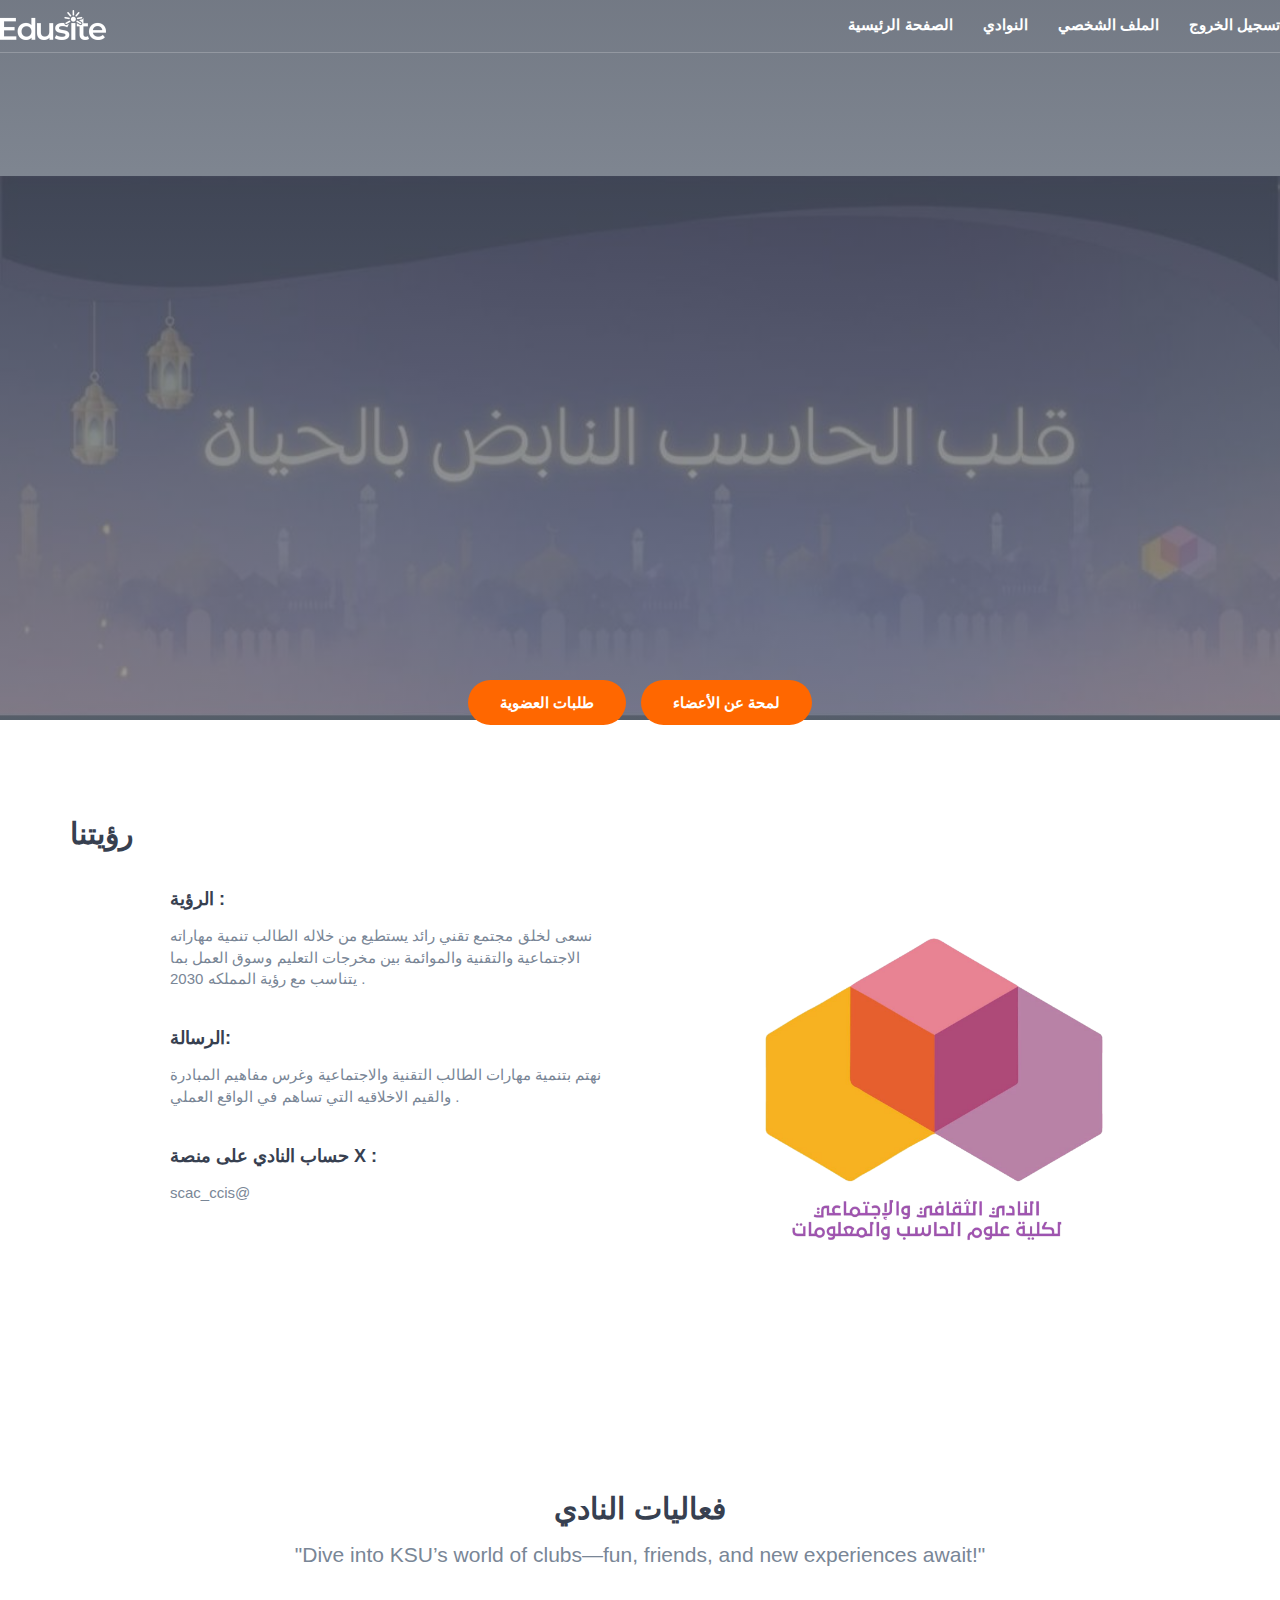
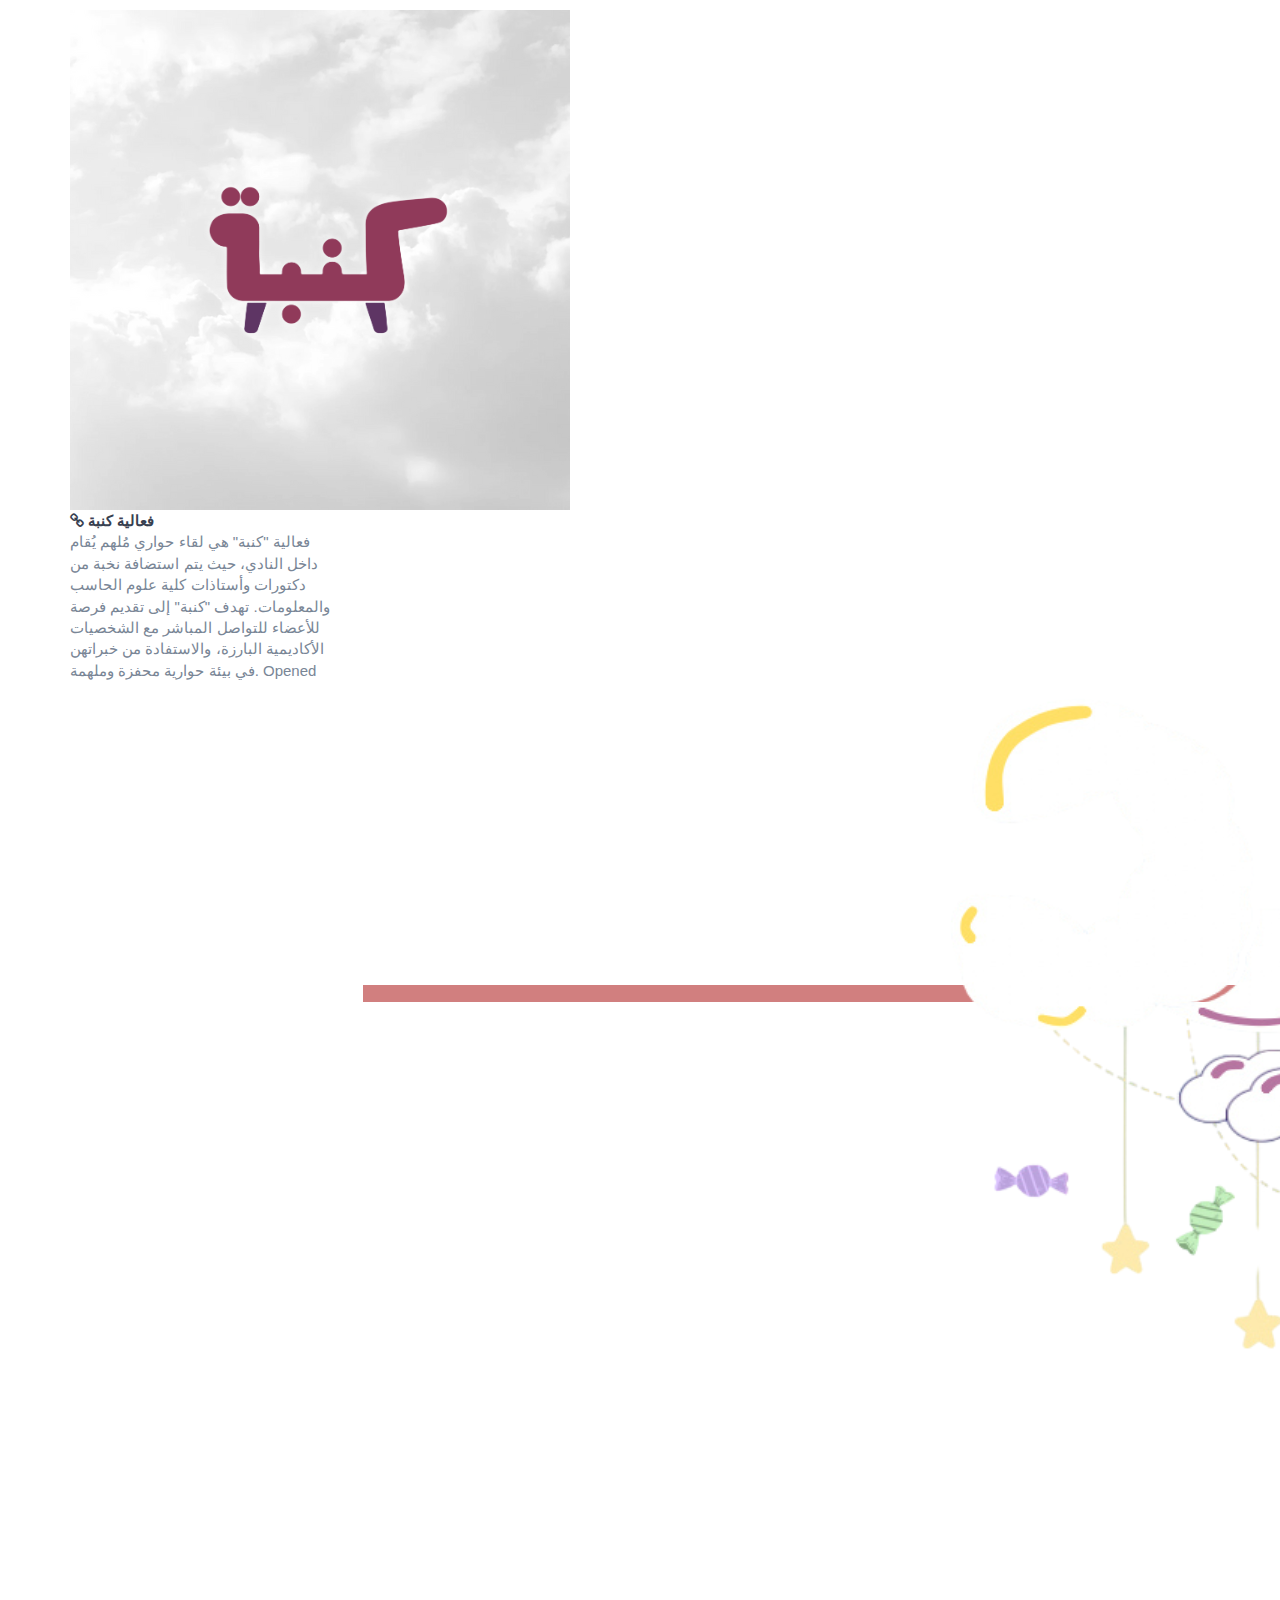
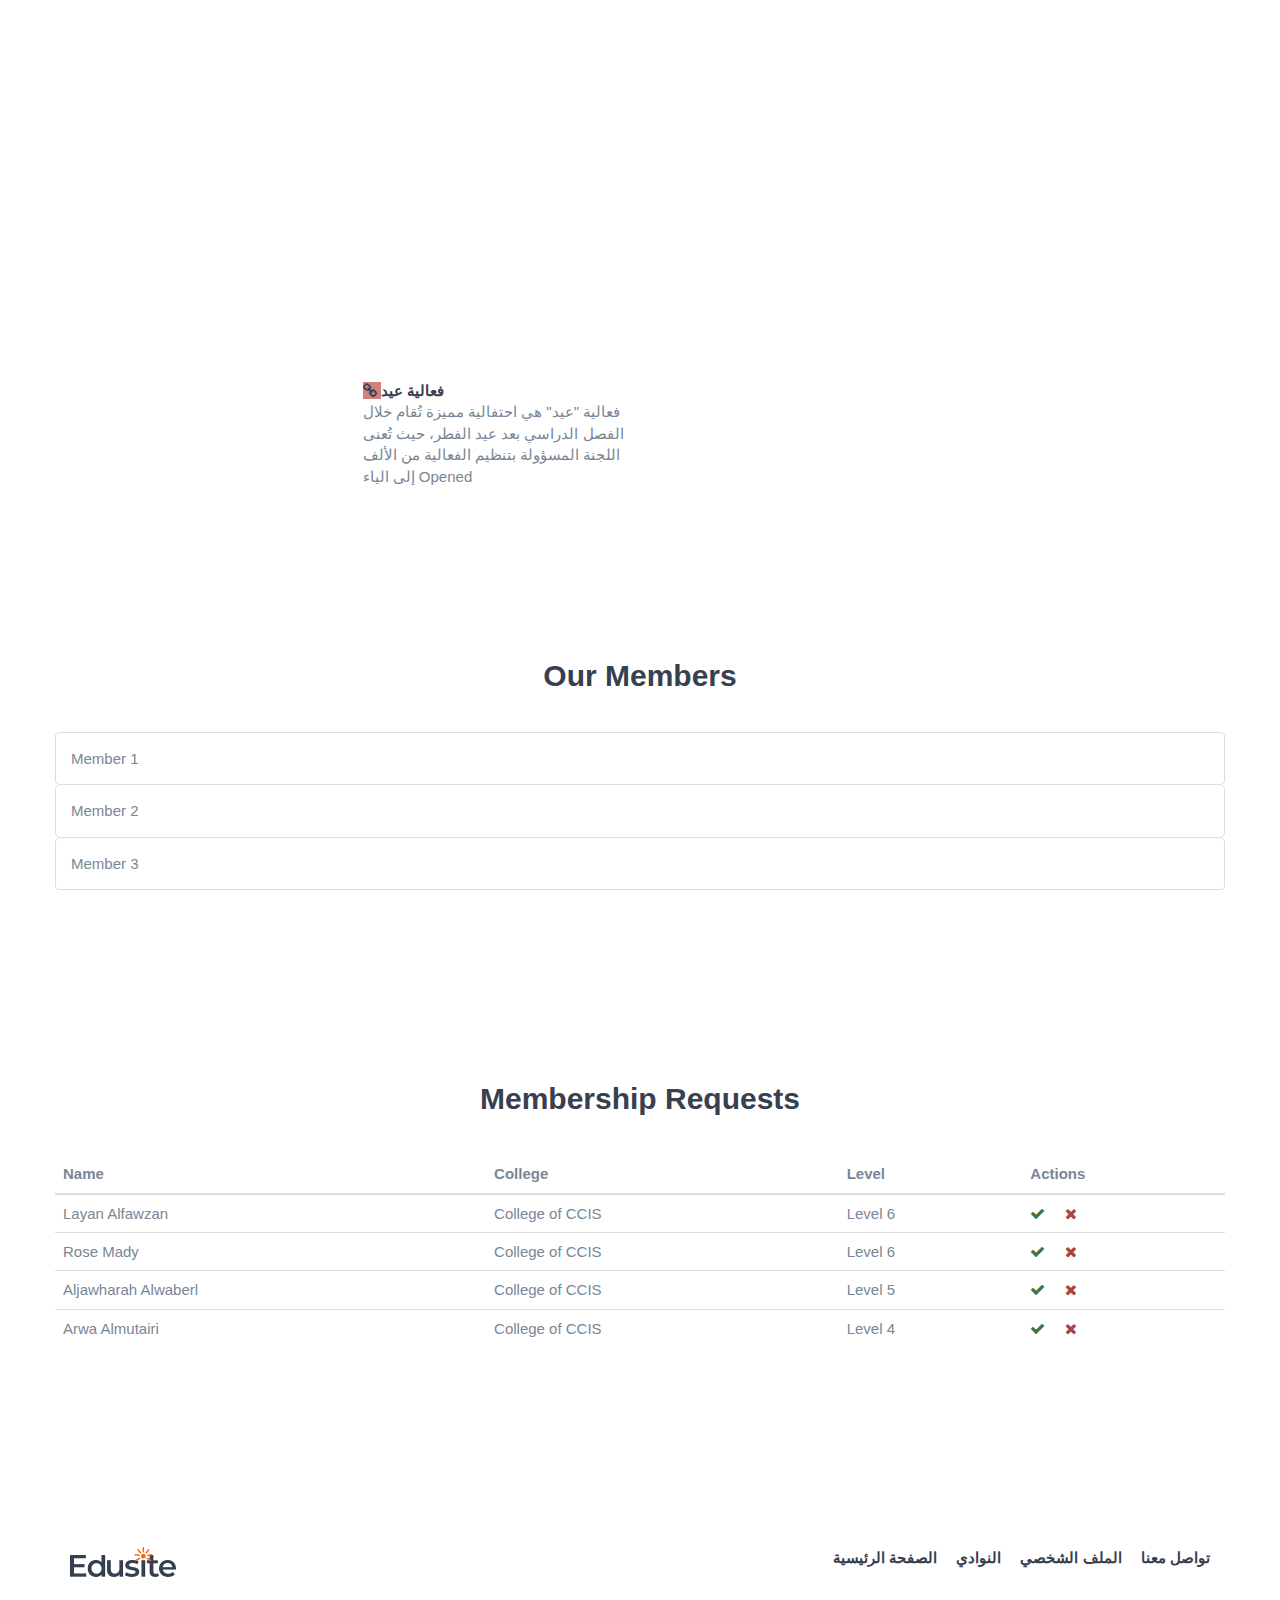
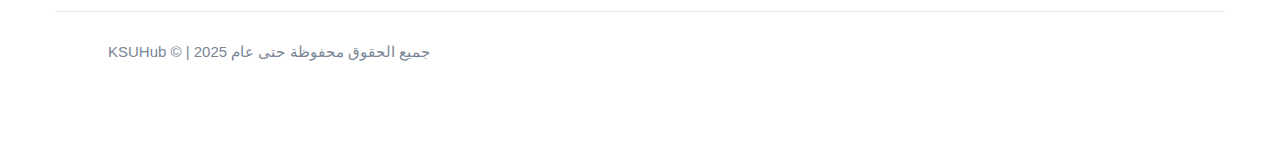
<file: club-profile-admin.html>
<!DOCTYPE html>
<html lang="en">
<head>
    <meta charset="utf-8">
    <meta name="viewport" content="width=device-width, initial-scale=1">
    <title>KSUHub | ملف النادي  </title>
    
    <!-- tab icon -->
    <link rel="icon" href="img/KSUHub2.png" type="image/x-icon">

    <!-- Bootstrap -->
    <link type="text/css" rel="stylesheet" href="css/bootstrap.min.css"/>

    <!-- Font Awesome Icon -->
    <link rel="stylesheet" href="css/font-awesome.min.css">

    <!-- Custom stylesheet -->
    <link type="text/css" rel="stylesheet" href="css/style.css"/>

    <!-- Arabic font -->
    <link rel="preconnect" href="https://fonts.googleapis.com">
    <link rel="preconnect" href="https://fonts.gstatic.com" crossorigin>
    <link href="https://fonts.googleapis.com/css2?family=Noto+Kufi+Arabic:wght@100..900&display=swap" rel="stylesheet">
    <style> 

        /* Members & Requests */
        html {
            scroll-behavior: smooth;
        }

        .list-group-item {
            padding: 15px;
            border-radius: 5px;
            transition: background 0.3s;
        }

        .list-group-item:hover {
            background: #f4f4f4;
        }

        .accept-request:hover {
            color: #28a745 !important;
            transform: scale(1.1);
            transition: all 0.2s;
        }

        .reject-request:hover {
            color: #dc3545 !important;
            transform: scale(1.1);
            transition: all 0.2s;
        }

    </style>
</head>

<body>
    <header id="header" class="transparent-nav">
        <div class="head-container">

            <div class="navbar-header">
                <!-- Logo -->
                <div class="navbar-brand">
                    <a class="logo" href="home.html">
                        <img src="./img/logo-alt.png" alt="logo">
                    </a>
                </div>

                <!-- Mobile toggle -->
                <button class="navbar-toggle">
                    <span></span>
                </button>
            </div>

            <!-- Navigation -->
            <nav id="nav">
                <ul class="main-menu nav navbar-nav navbar-right">
                    <li><a href="home.html">الصفحة الرئيسية</a></li>
                    <li><a href="clubs.html"> النوادي</a></li>
                    <li><a href="student-profile.html">الملف الشخصي</a></li>
                
                    <li class="logout-item"><a href="index.html" class="logout-button" style="margin-right: 0;"><i class="fas fa-sign-out-alt"></i> تسجيل الخروج</a></li>
                </ul>
            </nav>

        </div>
    </header>

    <div id="club-home" class="hero-area">
        <!-- Backgound Image -->
        <div class="bg-image bg-parallax overlay" style="background-image:url(./img/scacbanner.jpg); background-size: contain; background-position: center; background-repeat: no-repeat; height: 80vh; width: 100%;"></div>
        <!-- /Backgound Image -->

        <div class="home-wrapper">
            <div class="container">
                <div class="row">
                    <div class="col-md-8" style="margin-bottom:100rem;">
                        <h1 class="white-text">مرحبا بكم في النادي الثقافي والاجتماعي </h1>
                        <p class="lead white-text">Join us and be part of a great community.</p>
                    </div>
                </div>
            </div>
        </div>


        <div class="center-btn-container" style="display: flex; justify-content: center; gap: 15px;  margin-top: 60rem;">
            <a class="main-button icon-button" href="#membership-requests">طلبات العضوية</a>
            <a class="main-button icon-button" href="#members">لمحة عن الأعضاء</a>
        </div>
        
        



        		<!-- About -->
		<div id="about" class="section" >

			<!-- container -->
			<div class="container">

				<!-- row -->
				<div class="row">

                    <div class="col-md-6" >
						<div class="section-header">
							<h2>رؤيتنا</h2>
						</div>

						<!-- feature -->
						<div class="feature">
							<div class="feature-content">
								<h4>الرؤية :</h4>
								<p>نسعى لخلق مجتمع تقني رائد يستطيع من خلاله الطالب تنمية مهاراته الاجتماعية والتقنية والموائمة بين مخرجات التعليم وسوق العمل بما يتناسب مع رؤية المملكه 2030 .</p>
							</div>
						</div>

						<div class="feature">
							<div class="feature-content">
								<h4>الرسالة:</h4>
								<p>نهتم بتنمية مهارات  الطالب التقنية والاجتماعية وغرس مفاهيم المبادرة والقيم الاخلاقيه التي تساهم في الواقع العملي .                                </p>
							</div>
						</div>

						<div class="feature">
							<div class="feature-content">
								<h4>حساب النادي على منصة X :</h4>
								<p> scac_ccis@ </p>
							</div>
						</div>

					</div>
					<div class="col-md-6">
						<div class="about-img">
							<img src="./img/ClubLogo.png" alt="Logo">
						</div>
					</div>

				</div>
				<!-- row -->

			</div>
			<!-- container -->
		</div>
		<!-- /About -->



       <!-- container -->
<div class="container">

    <!-- row -->
    <div class="row">
        <div class="section-header text-center">
            <h2>فعاليات النادي </h2>
            <p class="lead">"Dive into KSU’s world of clubs—fun, friends, and new experiences await!"</p>
        </div>
    </div>
    <!-- /row -->

    <!-- /Inner-Clubs -->
    <div id="clubs-wrapper">

        <!-- row -->
        <div class="row justify-content-center"> <!-- Added justify-content-center -->

            <!-- single Club -->
            <div class="col-md-3 col-sm-6 col-xs-6">
                <div class="club">
                    <a href="#" class="club-img">
                        <img src="./img/kanaba.png" alt="">
                        <i class="club-link-icon fa fa-link"></i>
                    </a>
                    <a class="club-title" href="#">فعالية كنبة </a>
                    <div class="club-details">
                        <span class="club-category"> فعالية "كنبة" هي لقاء حواري مُلهم يُقام داخل النادي، حيث يتم استضافة نخبة من دكتورات وأستاذات كلية علوم
                            الحاسب والمعلومات. تهدف "كنبة" إلى تقديم فرصة للأعضاء للتواصل المباشر مع الشخصيات
                            الأكاديمية البارزة، والاستفادة من خبراتهن في بيئة حوارية محفزة وملهمة.</span>
                        <span class="club-price club-free">Opened</span>
                    </div>
                </div>
            </div>
            <!-- /single Club -->

            <!-- single Club -->
            <div class="col-md-3 col-sm-6 col-xs-6">
                <div class="club">
                    <a href="#" class="club-img" style="background-color:rgb(209, 127, 127);">
                        <img src="./img/Eid.png" alt="">
                        <i class="club-link-icon fa fa-link"></i>
                    </a>
                    <a class="club-title" href="#"> فعالية عيد </a>
                    <div class="club-details">
                        <span class="club-category">فعالية "عيد" هي احتفالية مميزة تُقام خلال الفصل الدراسي بعد
                            عيد الفطر، حيث تُعنى اللجنة المسؤولة بتنظيم الفعالية من الألف
                            إلى الياء</span>
                        <span class="club-price club-free">Opened</span>
                    </div>
                </div>
            </div>

        </div>
        <!-- /row -->

    </div>

</div>
<!-- container -->


           
    </div>

    <div class="Home" style="margin-top: 0rem;"> 
    <div id="members" class="section">
        <div class="container">
            <div class="section-header text-center">
                <h2>Our Members</h2>
            </div>
            <div class="row">
                <ul class="list-group">
                    <li class="list-group-item">Member 1</li>
                    <li class="list-group-item">Member 2</li>
                    <li class="list-group-item">Member 3</li>
                </ul>
            </div>
        </div>
    </div>

    <div id="membership-requests" class="section">
        <div class="container">
            <div class="section-header text-center">
                <h2>Membership Requests</h2>
            </div>
            <div class="row">
                <table class="table">
                    <thead>
                        <tr>
                            <th>Name</th>
                            <th>College</th>
                            <th>Level</th>
                            <th>Actions</th>
                        </tr>
                    </thead>
                    <tbody>
                        <tr>
                            <td>
                                Layan Alfawzan
                            </td>
                            <td>College of CCIS</td>
                            <td>Level 6</td>
                            <td>
                                <i class="fa fa-check text-success accept-request" style="cursor: pointer; margin-right: 15px;"></i>
                                <i class="fa fa-times text-danger reject-request" style="cursor: pointer;"></i>
                            </td>
                        </tr>
                        <tr>
                            <td>
                                Rose Mady
                            </td>
                            <td>College of CCIS</td>
                            <td>Level 6</td>
                            <td>
                                <i class="fa fa-check text-success accept-request" style="cursor: pointer; margin-right: 15px;"></i>
                                <i class="fa fa-times text-danger reject-request" style="cursor: pointer;"></i>
                            </td>
                        </tr>
                        <tr>
                            <td>
                                Aljawharah Alwaberl
                            </td>
                            <td>College of CCIS</td>
                            <td>Level 5</td>
                            <td>
                                <i class="fa fa-check text-success accept-request" style="cursor: pointer; margin-right: 15px;"></i>
                                <i class="fa fa-times text-danger reject-request" style="cursor: pointer;"></i>
                            </td>
                        </tr>
                        <tr>
                            <td>
                                Arwa Almutairi
                            </td>
                            <td>College of CCIS</td>
                            <td>Level 4</td>
                            <td>
                                <i class="fa fa-check text-success accept-request" style="cursor: pointer; margin-right: 15px;"></i>
                                <i class="fa fa-times text-danger reject-request" style="cursor: pointer;"></i>
                            </td>
                        </tr>
                    </tbody>
                </table>
            </div>
        </div>
    </div>
    
</div>


<!-- Footer -->
<footer id="footer" class="section">
    <div class="container">
        <div class="row">
            <!-- footer logo -->
            <div class="col-md-6">
                <div class="footer-logo">
                    <a class="logo" href="home.html">
                        <img src="./img/logo.png" alt="logo">
                    </a>
                </div>
            </div>

            <!-- footer nav -->
            <div class="col-md-6">
                <ul class="footer-nav">
                    <li><a href="home.html">الصفحة الرئيسية</a></li>
                    <li><a href="clubs.html"> النوادي</a></li>
                    <li><a href="student-profile.html">الملف الشخصي</a></li>
                    <li><a href="contact.html">تواصل معنا</a></li>
                </ul>
            </div>
        </div>

        <!-- row -->
        <div id="bottom-footer" class="row">

            <!-- copyright -->
            <div class="col-md-8 col-md-pull-4">
                <div class="footer-copyright" style="text-align: right;">
                    <span>KSUHub &copy; | جميع الحقوق محفوظة حتى عام 2025</span>
                </div>
            </div>

        </div>
    </div>
</footer>

</body>
</html>
</file>
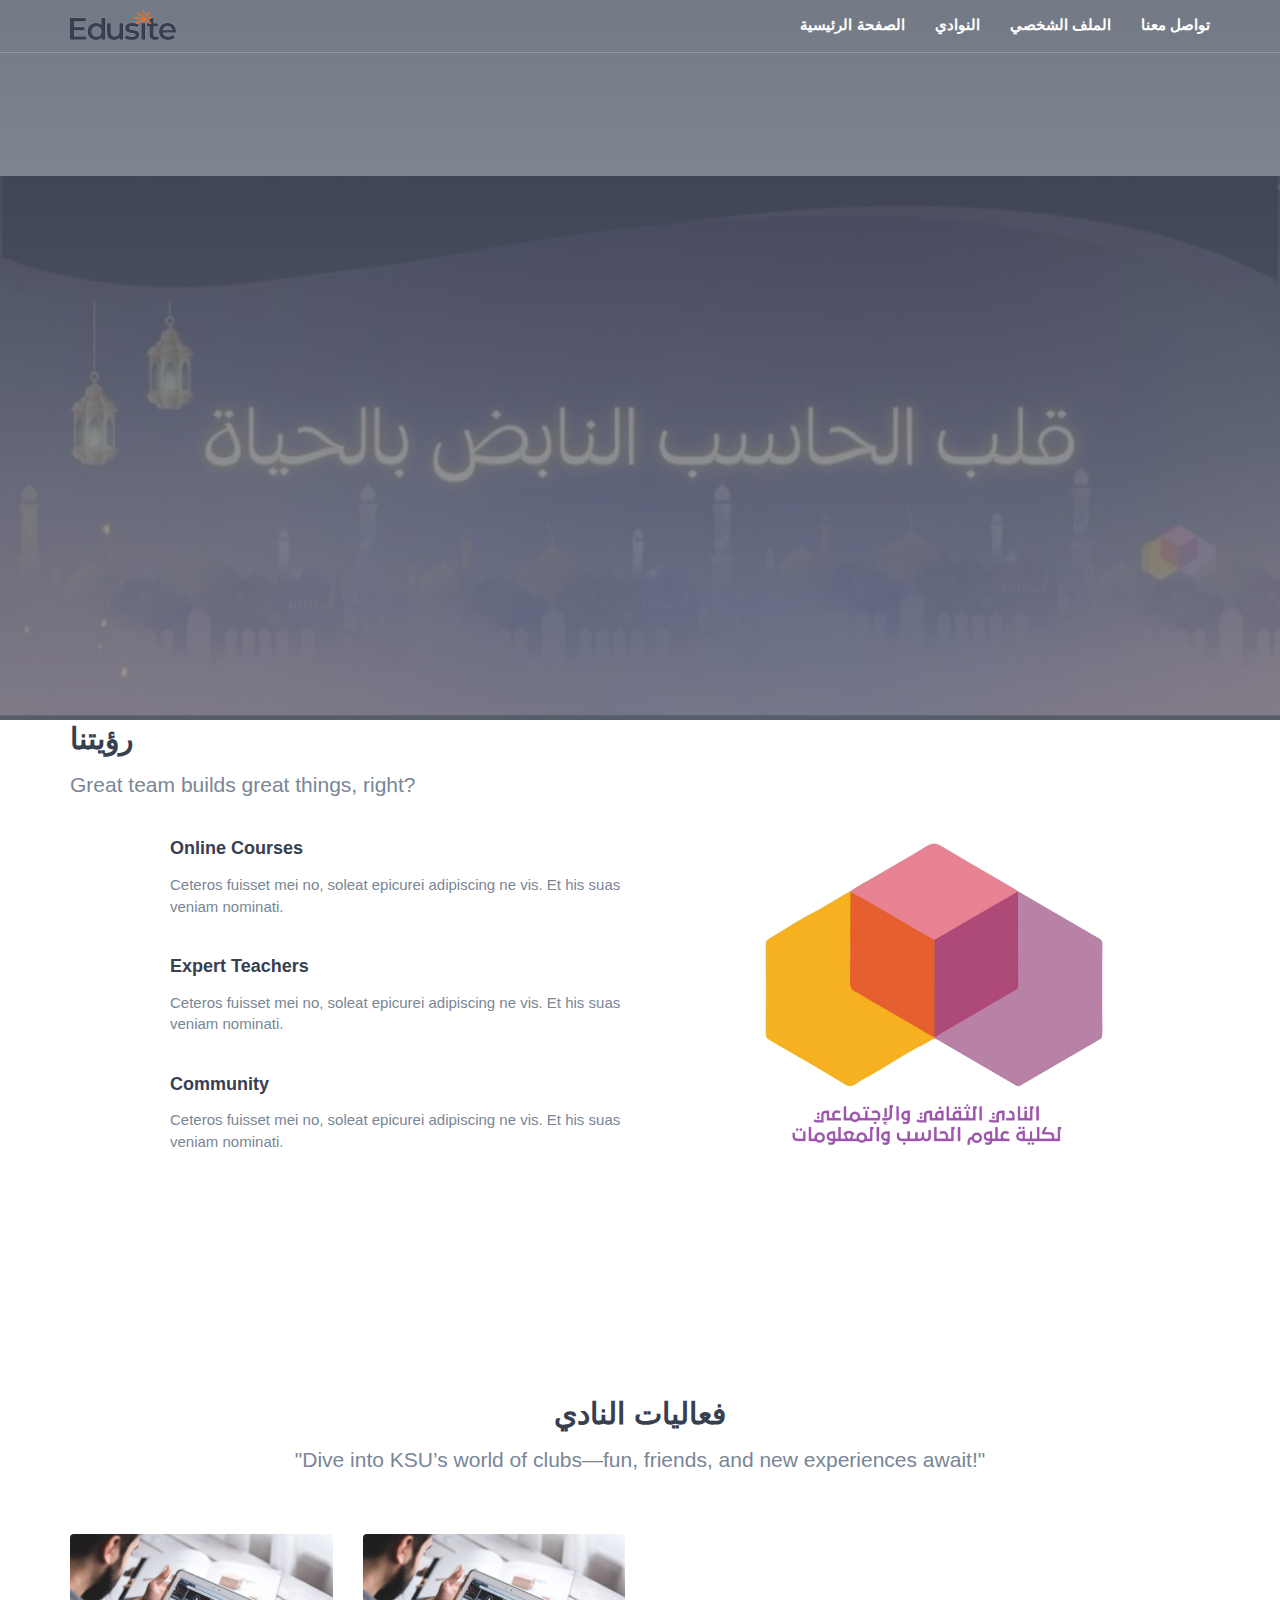
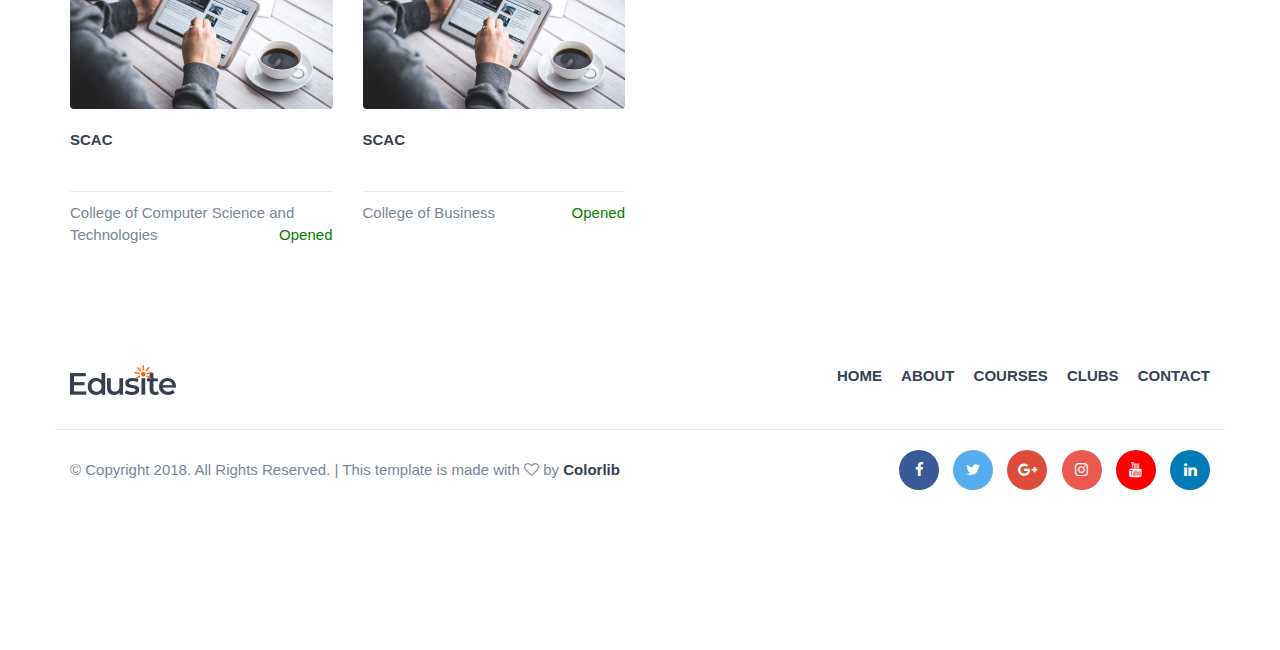
<file: club-profile-user.html>
<!DOCTYPE html>
<html lang="en">
<head>
    <meta charset="utf-8">
    <meta name="viewport" content="width=device-width, initial-scale=1">
    <title>KSUHub | ملف النادي  </title>
    
    <!-- tab icon -->
    <link rel="icon" href="img/KSUHub2.png" type="image/x-icon">

    <!-- Bootstrap -->
    <link type="text/css" rel="stylesheet" href="css/bootstrap.min.css"/>

    <!-- Font Awesome Icon -->
    <link rel="stylesheet" href="css/font-awesome.min.css">

    <!-- Custom stylesheet -->
    <link type="text/css" rel="stylesheet" href="css/style.css"/>

    <!-- Arabic font -->
    <link rel="preconnect" href="https://fonts.googleapis.com">
    <link rel="preconnect" href="https://fonts.gstatic.com" crossorigin>
    <link href="https://fonts.googleapis.com/css2?family=Noto+Kufi+Arabic:wght@100..900&display=swap" rel="stylesheet">
</head>
    <style> 

/* Members & Requests */
html {
    scroll-behavior: smooth;
}

.list-group-item {
    padding: 15px;
    border-radius: 5px;
    transition: background 0.3s;
}

.list-group-item:hover {
    background: #f4f4f4;
}

.accept-request:hover {
    color: #28a745 !important;
    transform: scale(1.1);
    transition: all 0.2s;
}

.reject-request:hover {
    color: #dc3545 !important;
    transform: scale(1.1);
    transition: all 0.2s;
}

    </style>
</head>

<body>
    <header id="header" class="transparent-nav">
        <div class="container">

            <div class="navbar-header">
                <!-- Logo -->
                <div class="navbar-brand">
                    <a class="logo" href="home.html">
                        <img src="./img/logo.png" alt="logo">
                    </a>
                </div>

                <!-- Mobile toggle -->
                <button class="navbar-toggle">
                    <span></span>
                </button>
            </div>

            <!-- Navigation -->
            <nav id="nav">
                <ul class="main-menu nav navbar-nav navbar-right">
                    <li><a href="home.html">الصفحة الرئيسية</a></li>
                    <li><a href="clubs.html"> النوادي</a></li>
                    <li><a href="student-profile.html">الملف الشخصي</a></li>
                    <li><a href="contact.html">تواصل معنا</a></li>
                </ul>
            </nav>

        </div>
    </header>

    <div id="club-home" class="hero-area">
        <!-- Backgound Image -->
        <div class="bg-image bg-parallax overlay" style="background-image:url(./img/scacbanner.jpg); background-size: contain; background-position: center; background-repeat: no-repeat; height: 80vh; width: 100%;"></div>
        <!-- /Backgound Image -->

        <div class="home-wrapper">
            <div class="container">
                <div class="row">
                    <div class="col-md-8" >
                        <h1 class="white-text">مرحبا بكم في النادي الثقافي والاجتماعي </h1>
                        <p class="lead white-text">Join us and be part of a great community.</p>
                    </div>
                </div>
            </div>
        </div>
        
        



        		<!-- About -->
		<div id="about" class="section" style="margin-top: 55rem;">

			<!-- container -->
			<div class="container">

				<!-- row -->
				<div class="row">

					<div class="col-md-6" >
						<div class="section-header">
							<h2>رؤيتنا</h2>
							<p class="lead">Great team builds great things, right?</p>
						</div>

						<!-- feature -->
						<div class="feature">
							<div class="feature-content">
								<h4>Online Courses </h4>
								<p>Ceteros fuisset mei no, soleat epicurei adipiscing ne vis. Et his suas veniam nominati.</p>
							</div>
						</div>
						<!-- /feature -->

						<!-- feature -->
						<div class="feature">
							<div class="feature-content">
								<h4>Expert Teachers</h4>
								<p>Ceteros fuisset mei no, soleat epicurei adipiscing ne vis. Et his suas veniam nominati.</p>
							</div>
						</div>
						<!-- /feature -->

						<!-- feature -->
						<div class="feature">
							<div class="feature-content">
								<h4>Community</h4>
								<p>Ceteros fuisset mei no, soleat epicurei adipiscing ne vis. Et his suas veniam nominati.</p>
							</div>
						</div>
						<!-- /feature -->

					</div>

					<div class="col-md-6">
						<div class="about-img">
							<img src="./img/ClubLogo.png" alt="Logo">
						</div>
					</div>

				</div>
				<!-- row -->

			</div>
			<!-- container -->
		</div>
		<!-- /About -->



       <!-- container -->
<div class="container">

    <!-- row -->
    <div class="row">
        <div class="section-header text-center">
            <h2>فعاليات النادي </h2>
            <p class="lead">"Dive into KSU’s world of clubs—fun, friends, and new experiences await!"</p>
        </div>
    </div>
    <!-- /row -->

    <!-- /Inner-Clubs -->
    <div id="courses-wrapper">

        <!-- row -->
        <div class="row justify-content-center"> <!-- Added justify-content-center -->

            <!-- single Club -->
            <div class="col-md-3 col-sm-6 col-xs-6">
                <div class="course">
                    <a href="#" class="course-img">
                        <img src="./img/course01.jpg" alt="">
                        <i class="course-link-icon fa fa-link"></i>
                    </a>
                    <a class="course-title" href="#">SCAC</a>
                    <div class="course-details">
                        <span class="course-category">College of Computer Science and Technologies</span>
                        <span class="course-price course-free">Opened</span>
                    </div>
                </div>
            </div>
            <!-- /single Club -->

            <!-- single Club -->
            <div class="col-md-3 col-sm-6 col-xs-6">
                <div class="course">
                    <a href="#" class="course-img">
                        <img src="./img/course01.jpg" alt="">
                        <i class="course-link-icon fa fa-link"></i>
                    </a>
                    <a class="course-title" href="#">SCAC</a>
                    <div class="course-details">
                        <span class="course-category">College of Business</span>
                        <span class="course-price course-free">Opened</span>
                    </div>
                </div>
            </div>

        </div>
        <!-- /row -->

    </div>
    <!-- /Inner-Clubs -->

</div>
<!-- container -->


           


<!-- Footer -->
<footer id="footer" class="section">

    <!-- container -->
    <div class="container">

        <!-- row -->
        <div class="row">

            <!-- footer logo -->
            <div class="col-md-6">
                <div class="footer-logo">
                    <a class="logo" href="home.html">
                        <img src="./img/logo.png" alt="logo">
                    </a>
                </div>
            </div>
            <!-- footer logo -->

            <!-- footer nav -->
            <div class="col-md-6">
                <ul class="footer-nav">
                    <li><a href="home.html">Home</a></li>
                    <li><a href="#">About</a></li>
                    <li><a href="#">Courses</a></li>
                    <li><a href="clubs.html">Clubs</a></li>
                    <li><a href="contact.html">Contact</a></li>
                </ul>
            </div>
            <!-- /footer nav -->

        </div>
        <!-- /row -->

        <!-- row -->
        <div id="bottom-footer" class="row">

            <!-- social -->
            <div class="col-md-4 col-md-push-8">
                <ul class="footer-social">
                    <li><a href="#" class="facebook"><i class="fa fa-facebook"></i></a></li>
                    <li><a href="#" class="twitter"><i class="fa fa-twitter"></i></a></li>
                    <li><a href="#" class="google-plus"><i class="fa fa-google-plus"></i></a></li>
                    <li><a href="#" class="instagram"><i class="fa fa-instagram"></i></a></li>
                    <li><a href="#" class="youtube"><i class="fa fa-youtube"></i></a></li>
                    <li><a href="#" class="linkedin"><i class="fa fa-linkedin"></i></a></li>
                </ul>
            </div>
            <!-- /social -->

            <!-- copyright -->
            <div class="col-md-8 col-md-pull-4">
                <div class="footer-copyright">
                    <span>&copy; Copyright 2018. All Rights Reserved. | This template is made with <i class="fa fa-heart-o" aria-hidden="true"></i> by <a href="https://colorlib.com">Colorlib</a></span>
                </div>
            </div>
            <!-- /copyright -->

        </div>
        <!-- row -->

    </div>
    <!-- /container -->

</footer>
<!-- /Footer -->

</body>
</html>
</file>
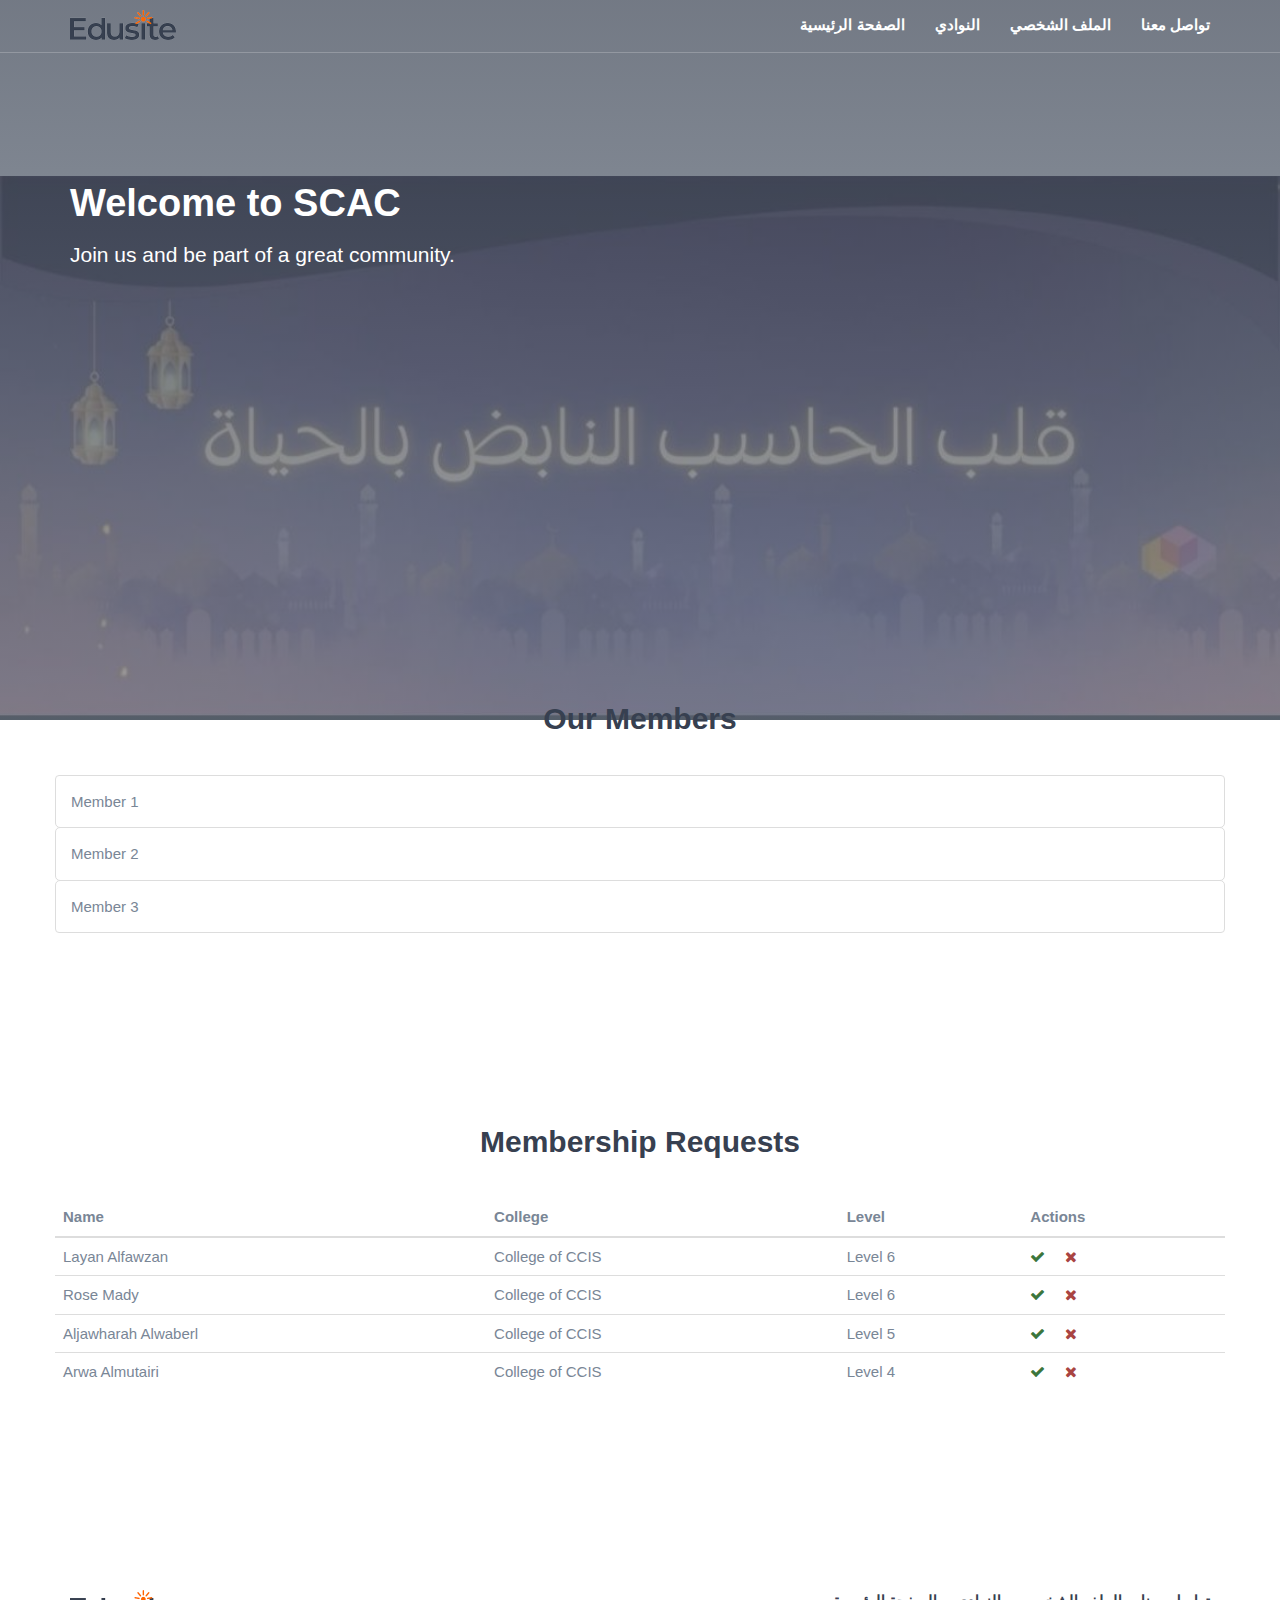
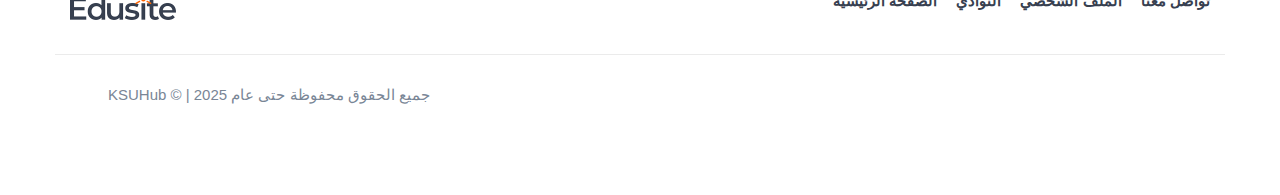
<file: club-profile.html>
<!DOCTYPE html>
<html lang="en">
<head>
    <meta charset="utf-8">
    <meta name="viewport" content="width=device-width, initial-scale=1">
    <title>KSUHub | ملف النادي  </title>
    
    <!-- tab icon -->
    <link rel="icon" href="img/KSUHub2.png" type="image/x-icon">

    <!-- Bootstrap -->
    <link type="text/css" rel="stylesheet" href="css/bootstrap.min.css"/>

    <!-- Font Awesome Icon -->
    <link rel="stylesheet" href="css/font-awesome.min.css">

    <!-- Custom stylesheet -->
    <link type="text/css" rel="stylesheet" href="css/style.css"/>

    <!-- Arabic font -->
    <link rel="preconnect" href="https://fonts.googleapis.com">
    <link rel="preconnect" href="https://fonts.gstatic.com" crossorigin>
    <link href="https://fonts.googleapis.com/css2?family=Noto+Kufi+Arabic:wght@100..900&display=swap" rel="stylesheet">
</head>
    <style> 

/* Members & Requests */
.list-group-item {
    padding: 15px;
    border-radius: 5px;
    transition: background 0.3s;
}

.list-group-item:hover {
    background: #f4f4f4;
}

.accept-request:hover {
    color: #28a745 !important;
    transform: scale(1.1);
    transition: all 0.2s;
}

.reject-request:hover {
    color: #dc3545 !important;
    transform: scale(1.1);
    transition: all 0.2s;
}

    </style>
</head>

<body>
    <header id="header" class="transparent-nav">
        <div class="container">

            <div class="navbar-header">
                <!-- Logo -->
                <div class="navbar-brand">
                    <a class="logo" href="home.html">
                        <img src="./img/logo.png" alt="logo">
                    </a>
                </div>

                <!-- Mobile toggle -->
                <button class="navbar-toggle">
                    <span></span>
                </button>
            </div>

            <!-- Navigation -->
            <nav id="nav">
                <ul class="main-menu nav navbar-nav navbar-right">
                    <li><a href="home.html">الصفحة الرئيسية</a></li>
                    <li><a href="clubs.html"> النوادي</a></li>
                    <li><a href="student-profile.html">الملف الشخصي</a></li>
                    <li><a href="contact.html">تواصل معنا</a></li>
                </ul>
            </nav>

        </div>
    </header>

    <div id="club-home" class="hero-area">
        <!-- Backgound Image -->
        <div class="bg-image bg-parallax overlay" style="background-image:url(./img/scacbanner.jpg); background-size: contain; background-position: center; background-repeat: no-repeat; height: 80vh; width: 100%;"></div>
        <!-- /Backgound Image -->

            <div class="home-wrapper">
            <div class="container">
                <div class="row">
                    <div class="col-md-8" style="margin-top:30rem;">
                        <h1 class="white-text">Welcome to SCAC</h1>
                        <p class="lead white-text">Join us and be part of a great community.</p>
                    </div>
                </div>
            </div>
        </div>
    </div>

    <div class="Home" style="margin-top: 45rem;"> 
    <div id="members" class="section">
        <div class="container">
            <div class="section-header text-center">
                <h2>Our Members</h2>
            </div>
            <div class="row">
                <ul class="list-group">
                    <li class="list-group-item">Member 1</li>
                    <li class="list-group-item">Member 2</li>
                    <li class="list-group-item">Member 3</li>
                </ul>
            </div>
        </div>
    </div>

    <div id="membership-requests" class="section">
        <div class="container">
            <div class="section-header text-center">
                <h2>Membership Requests</h2>
            </div>
            <div class="row">
                <table class="table">
                    <thead>
                        <tr>
                            <th>Name</th>
                            <th>College</th>
                            <th>Level</th>
                            <th>Actions</th>
                        </tr>
                    </thead>
                    <tbody>
                        <tr>
                            <td>
                                Layan Alfawzan
                            </td>
                            <td>College of CCIS</td>
                            <td>Level 6</td>
                            <td>
                                <i class="fa fa-check text-success accept-request" style="cursor: pointer; margin-right: 15px;"></i>
                                <i class="fa fa-times text-danger reject-request" style="cursor: pointer;"></i>
                            </td>
                        </tr>
                        <tr>
                            <td>
                                Rose Mady
                            </td>
                            <td>College of CCIS</td>
                            <td>Level 6</td>
                            <td>
                                <i class="fa fa-check text-success accept-request" style="cursor: pointer; margin-right: 15px;"></i>
                                <i class="fa fa-times text-danger reject-request" style="cursor: pointer;"></i>
                            </td>
                        </tr>
                        <tr>
                            <td>
                                Aljawharah Alwaberl
                            </td>
                            <td>College of CCIS</td>
                            <td>Level 5</td>
                            <td>
                                <i class="fa fa-check text-success accept-request" style="cursor: pointer; margin-right: 15px;"></i>
                                <i class="fa fa-times text-danger reject-request" style="cursor: pointer;"></i>
                            </td>
                        </tr>
                        <tr>
                            <td>
                                Arwa Almutairi
                            </td>
                            <td>College of CCIS</td>
                            <td>Level 4</td>
                            <td>
                                <i class="fa fa-check text-success accept-request" style="cursor: pointer; margin-right: 15px;"></i>
                                <i class="fa fa-times text-danger reject-request" style="cursor: pointer;"></i>
                            </td>
                        </tr>
                    </tbody>
                </table>
            </div>
        </div>
    </div>
    
</div>

</div>

<!-- Footer -->
<footer id="footer" class="section">
    <div class="container">
        <div class="row">
            <!-- footer logo -->
            <div class="col-md-6">
                <div class="footer-logo">
                    <a class="logo" href="home.html">
                        <img src="./img/logo.png" alt="logo">
                    </a>
                </div>
            </div>

            <!-- footer nav -->
            <div class="col-md-6">
                <ul class="footer-nav">
                    <li><a href="home.html">الصفحة الرئيسية</a></li>
                    <li><a href="clubs.html"> النوادي</a></li>
                    <li><a href="student-profile.html">الملف الشخصي</a></li>
                    <li><a href="contact.html">تواصل معنا</a></li>
                </ul>
            </div>
        </div>

        <!-- row -->
        <div id="bottom-footer" class="row">

            <!-- copyright -->
            <div class="col-md-8 col-md-pull-4">
                <div class="footer-copyright" style="text-align: right;">
                    <span>KSUHub &copy; | جميع الحقوق محفوظة حتى عام 2025</span>
                </div>
            </div>

        </div>
    </div>
</footer>

</body>
</html>
</file>
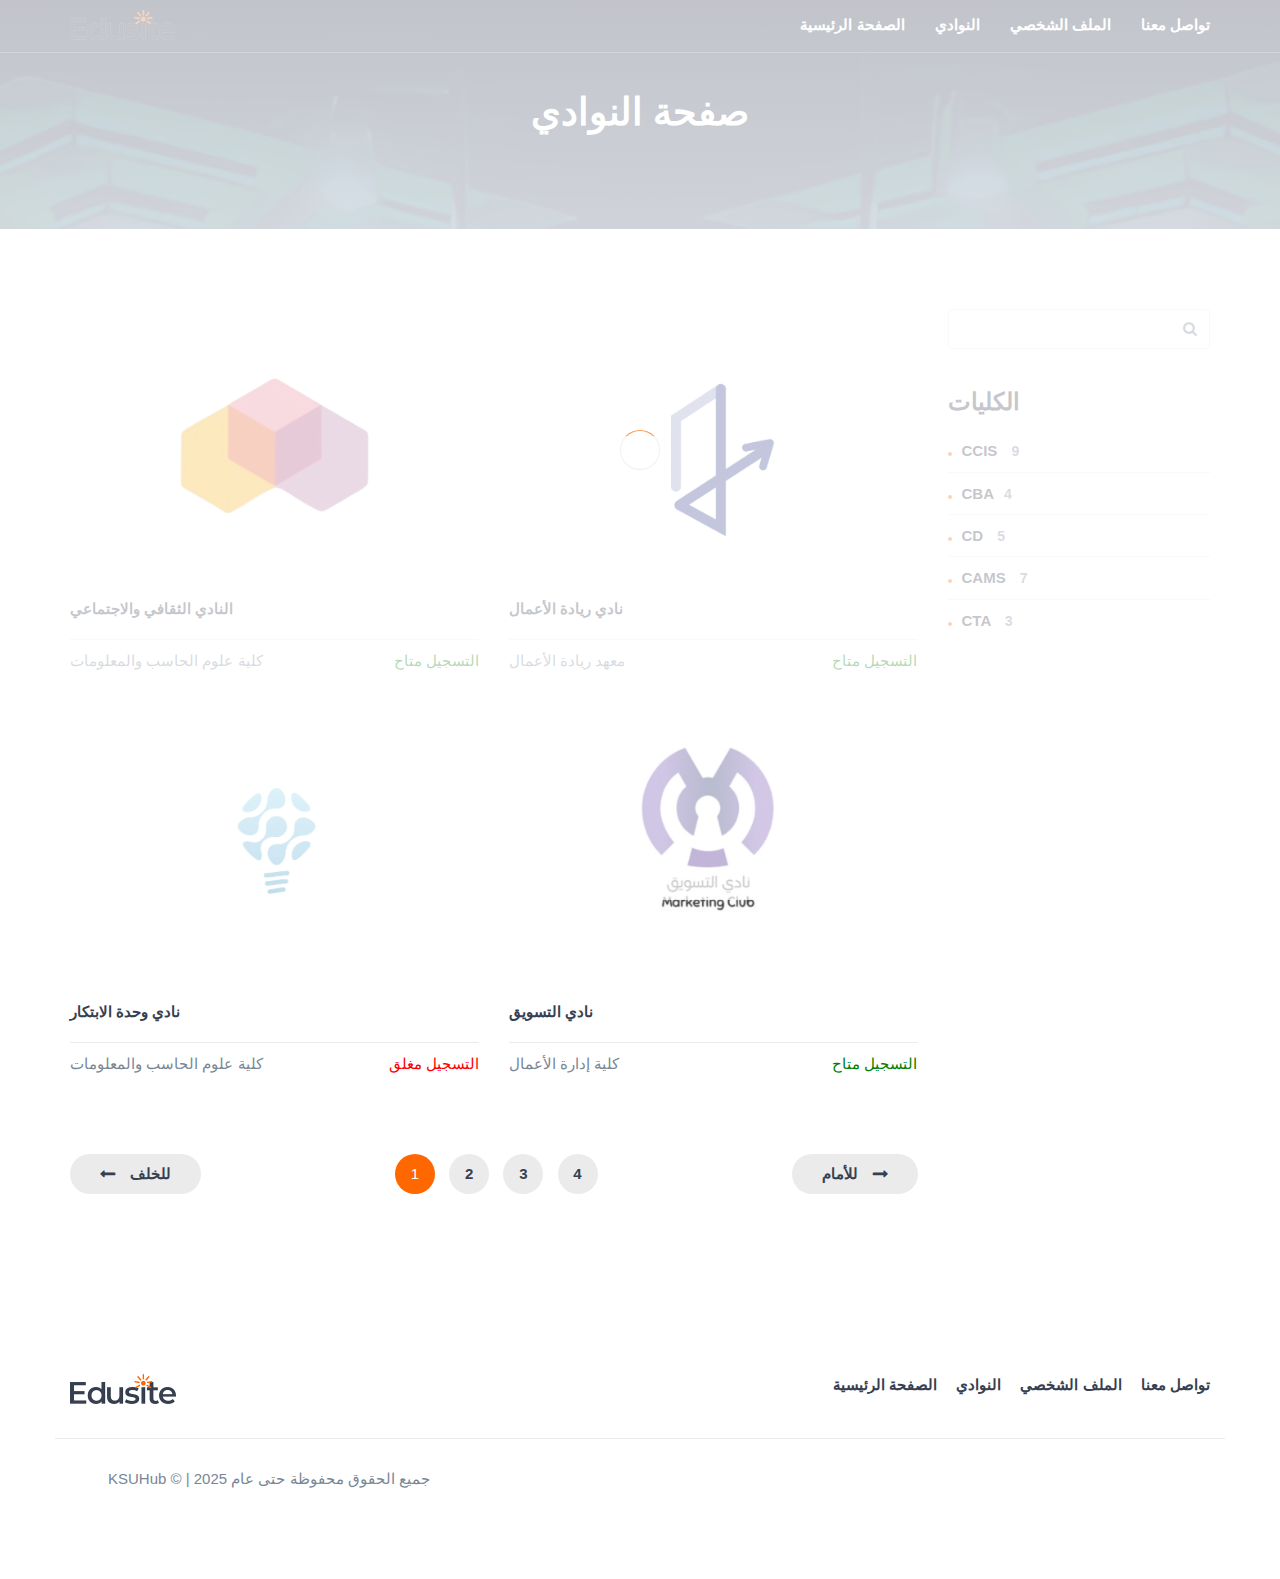
<file: clubs.html>
<!DOCTYPE html>
<html lang="en">
	<head>
		<meta charset="utf-8">
		<meta http-equiv="X-UA-Compatible" content="IE=edge">
		<meta name="viewport" content="width=device-width, initial-scale=1">
		<title>HTML Education Template</title>
		
		<!-- tab icon -->
		<link rel="icon" href="img/KSUHub2.png" type="image/x-icon">

		<!-- Bootstrap -->
		<link type="text/css" rel="stylesheet" href="css/bootstrap.min.css"/>

		<!-- Font Awesome Icon -->
		<link rel="stylesheet" href="css/font-awesome.min.css">

		<!-- Custom stylesheet -->
		<link type="text/css" rel="stylesheet" href="css/style.css"/>

		<!-- Arabic font -->
		<link rel="preconnect" href="https://fonts.googleapis.com">
		<link rel="preconnect" href="https://fonts.gstatic.com" crossorigin>
		<link href="https://fonts.googleapis.com/css2?family=Noto+Kufi+Arabic:wght@100..900&display=swap" rel="stylesheet">


    </head>
	<body>
		<header id="header" class="transparent-nav">
			<div class="container">

				<div class="navbar-header">
					<!-- Logo -->
					<div class="navbar-brand">
						<a class="logo" href="home.html">
							<img src="./img/logo.png" alt="logo">
						</a>
					</div>

					<!-- Mobile toggle -->
					<button class="navbar-toggle">
						<span></span>
					</button>
				</div>

				<!-- Navigation -->
				<nav id="nav">
					<ul class="main-menu nav navbar-nav navbar-right">
						<li><a href="home.html">الصفحة الرئيسية</a></li>
						<li><a href="clubs.html"> النوادي</a></li>
						<li><a href="student-profile.html">الملف الشخصي</a></li>
						<li><a href="contact.html">تواصل معنا</a></li>
					</ul>
				</nav>

			</div>
		</header>

		<div class="hero-area section">

			<!-- Backgound Image -->
			<div class="bg-image bg-parallax overlay" style="background-image:url(./img/home-background.png)"></div>

			<div class="container">
				<div class="row">
					<div class="col-md-10 col-md-offset-1 text-center">
						<h1 style="text-align: center;"class="white-text">صفحة النوادي</h1>
					</div>
				</div>
			</div>

		</div>

		<!-- Clubs -->
		<div id="blog" class="section">

			<!-- container -->
			<div class="container">

				<!-- row -->
				<div class="row">

					<!-- main blog -->
					<div id="main" class="col-md-9">

						<!-- row -->
						<div class="row">

							<!-- single club -->
							<div class="col-md-6">
								<div class="single-blog">
									<div class="blog-img">
										<a href="club-profile.html">
											<img src="img/الثقافي.png" alt="">
										</a>
									</div>

									<div class="club-name-container"> 	
										<a class="club-name" href="club-profile.html">النادي الثقافي والاجتماعي</a>
									</div>

									<div class="blog-meta">
										<span class="club-college">كلية علوم الحاسب والمعلومات</span>
										<div class="pull-right">
											<span class="blog-meta-author"><p style="color: green; ">التسجيل متاح</p></span>
										</div>
									</div>
								</div>
							</div>
							<!-- /single club -->

							<!-- single club -->
							<div class="col-md-6">
								<div class="single-blog">
									<div class="blog-img">
										<a href="club-profile.html">
											<img src="img/ريادة الأعمال.png" alt="">
										</a>
									</div>

									<div class="club-name-container"> 	
										<a class="club-name" href="club-profile.html"> نادي ريادة الأعمال</a>
									</div>

									<div class="blog-meta">
										<span class="club-college".> معهد ريادة الأعمال</span>
										<div class="pull-right">
											<span class="blog-meta-author"><p style="color: green; ">التسجيل متاح</p></span>
										</div>
									</div>
								</div>
							</div>
							<!-- /single club -->

							<!-- single club -->
							<div class="col-md-6">
								<div class="single-blog">
									<div class="blog-img">
										<a href="club-profile.html">
											<img src="img/وحدة الابتكار.png" alt="">
										</a>
									</div>

									<div class="club-name-container"> 	
										<a class="club-name" href="club-profile.html">نادي وحدة الابتكار</a>
									</div>

									<div class="blog-meta">
										<span class="club-college">كلية علوم الحاسب والمعلومات</span>
										<div class="pull-right">
											<span class="blog-meta-author"><p style="color: red; ">التسجيل مغلق</p></span>
										</div>
									</div>
								</div>
							</div>
							<!-- /single club -->

							<!-- single club -->
							<div class="col-md-6">
								<div class="single-blog">
									<div class="blog-img">
										<a href="club-profile.html">
											<img src="img/التسويق.png" alt="">
										</a>
									</div>

									<div class="club-name-container"> 	
										<a class="club-name" href="club-profile.html">نادي التسويق</a>
									</div>

									<div class="blog-meta">
										<span class="club-college">كلية إدارة الأعمال</span>
										<div class="pull-right">
											<span class="blog-meta-author"><p style="color: green; ">التسجيل متاح</p></span>
										</div>
									</div>
								</div>
							</div>
							<!-- /single club -->

						</div>
						<!-- /row -->

						<!-- row -->
						<div class="row">

							<!-- pagination -->
							<div class="col-md-12">
								<div class="post-pagination">
									<a href="#" class="pagination-back pull-left">للخلف</a>
									<ul class="pages">
										<li class="active">1</li>
										<li><a href="#">2</a></li>
										<li><a href="#">3</a></li>
										<li><a href="#">4</a></li>
									</ul>
									<a href="#" class="pagination-next pull-right">للأمام</a>
								</div>
							</div>
							<!-- pagination -->

						</div>
					</div>
					<!-- /main blog -->

					<!-- aside blog -->
					<div id="aside" class="col-md-3">

						<!-- search widget -->
						<div class="widget search-widget">
							<form>
								<input class="input" type="text" name="search">
								<button><i class="fa fa-search"></i></button>
							</form>
						</div>
						<!-- /search widget -->

						<!-- category widget -->
						<div class="widget category-widget">
							<h3>الكليات</h3>
							<a class="category" href="#">CCIS <span>9</span></a> <!-- computer science -->
							<a class="category" href="#">CBA<span>4</span></a> <!--Business-->
							<a class="category" href="#">CD <span>5</span></a> <!-- midcine-->
							<a class="category" href="#">CAMS <span>7</span></a> <!-- applied medical sciences-->
							<a class="category" href="#">CTA <span>3</span></a> <!-- tournism and arcmaeology السياحة-->
						</div>
						<!-- /category widget --> 

					</div>
					<!-- /aside blog -->

				</div>
				<!-- row -->

			</div>
			<!-- container -->

		</div>
		<!-- /Clubs -->

		<!-- Footer -->
		<footer id="footer" class="section">
			<div class="container">
				<div class="row">
					<!-- footer logo -->
					<div class="col-md-6">
						<div class="footer-logo">
							<a class="logo" href="home.html">
								<img src="./img/logo.png" alt="logo">
							</a>
						</div>
					</div>

					<!-- footer nav -->
					<div class="col-md-6">
						<ul class="footer-nav">
							<li><a href="home.html">الصفحة الرئيسية</a></li>
							<li><a href="clubs.html"> النوادي</a></li>
							<li><a href="student-profile.html">الملف الشخصي</a></li>
							<li><a href="contact.html">تواصل معنا</a></li>
						</ul>
					</div>
				</div>

				<!-- row -->
				<div id="bottom-footer" class="row">

					<!-- copyright -->
					<div class="col-md-8 col-md-pull-4">
						<div class="footer-copyright" style="text-align: right;">
							<span>KSUHub &copy; | جميع الحقوق محفوظة حتى عام 2025</span>
						</div>
					</div>

				</div>
			</div>
		</footer>

		<!-- preloader -->
		<div id='preloader'><div class='preloader'></div></div>
		<!-- /preloader -->


		<!-- jQuery Plugins -->
		<script type="text/javascript" src="js/jquery.min.js"></script>
		<script type="text/javascript" src="js/bootstrap.min.js"></script>
		<script type="text/javascript" src="js/main.js"></script>

	</body>
</html>
</file>
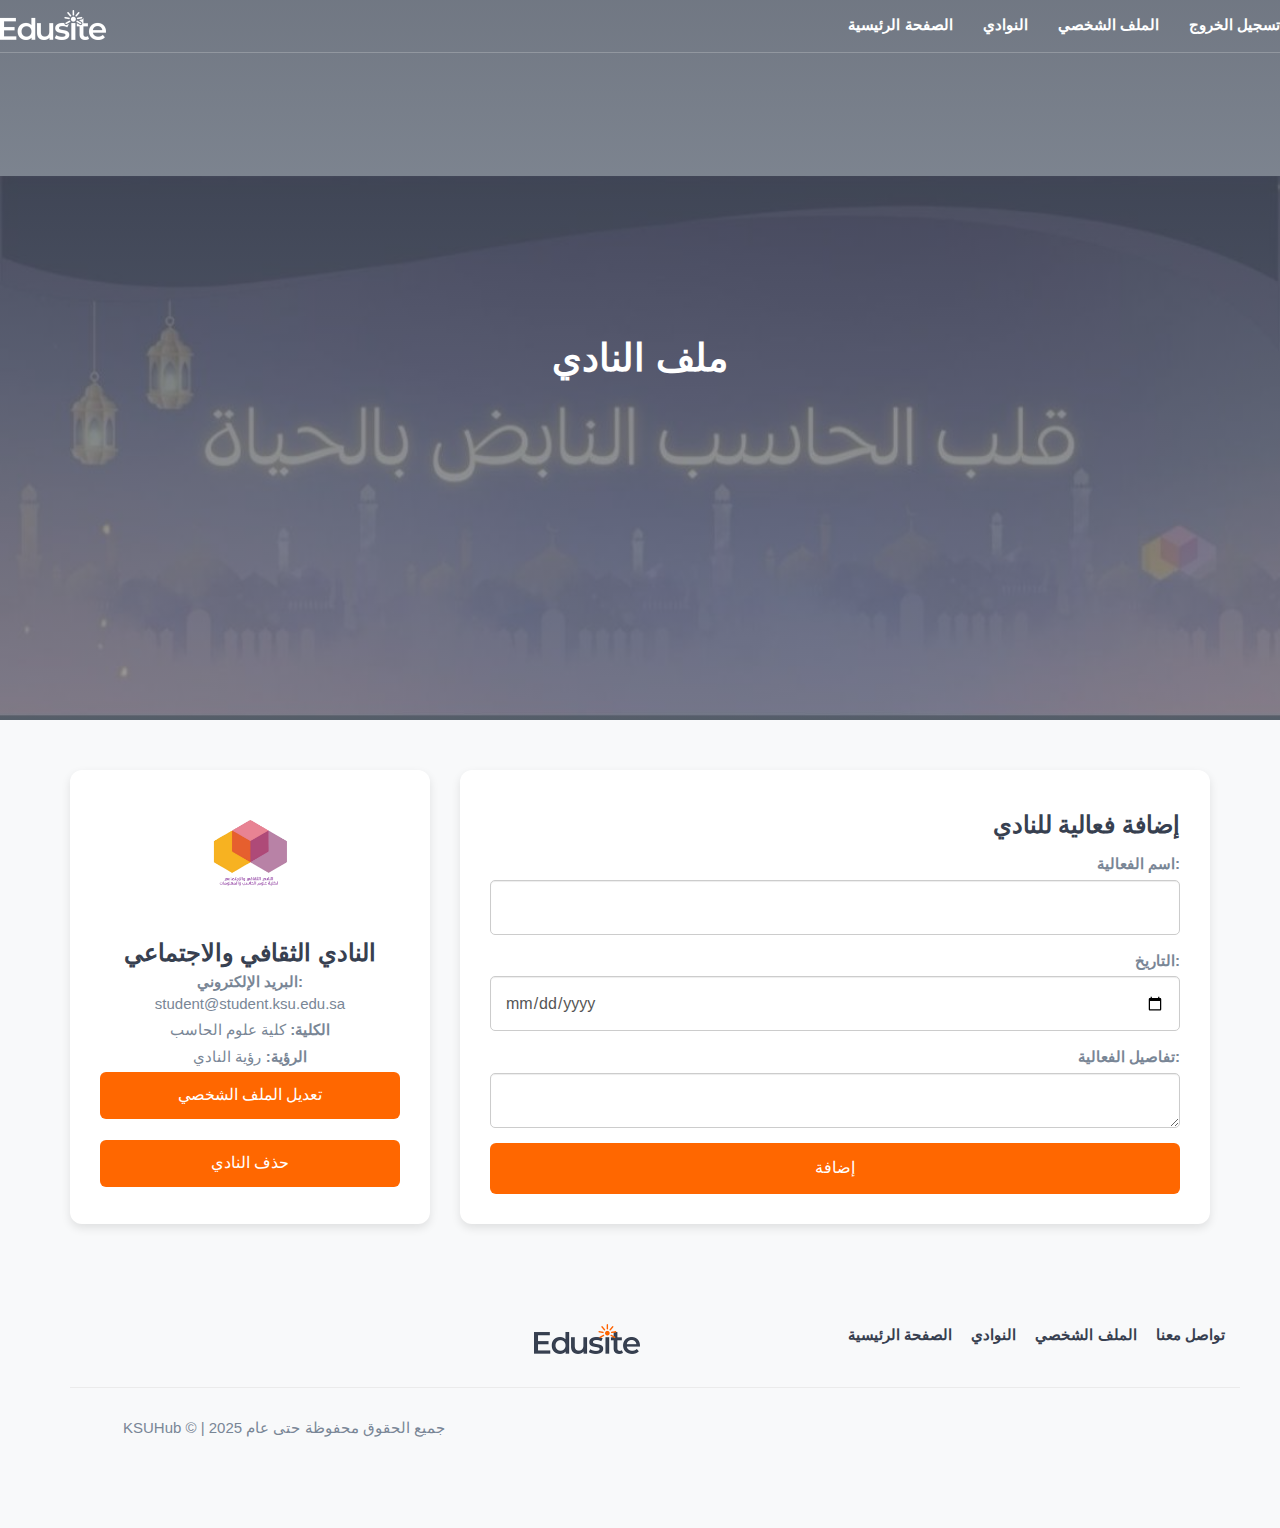
<file: edit-club-profile.html>
<!DOCTYPE html>
<html lang="ar">

<head>
    <meta charset="utf-8">
    <meta http-equiv="X-UA-Compatible" content="IE=edge">
    <meta name="viewport" content="width=device-width, initial-scale=1">
    <title>KSUHub | الملف الشخصي</title>
    
    <!-- Tab icon -->
    <link rel="icon" href="img/KSUHub2.png" type="image/x-icon">

    <!-- Bootstrap -->
    <link type="text/css" rel="stylesheet" href="css/bootstrap.min.css"/>

    <!-- Font Awesome Icon -->
    <link rel="stylesheet" href="css/font-awesome.min.css">

    <!-- Custom stylesheet -->
    <link type="text/css" rel="stylesheet" href="css/style.css"/>

    <!-- Arabic font -->
    <link rel="preconnect" href="https://fonts.googleapis.com">
    <link rel="preconnect" href="https://fonts.gstatic.com" crossorigin>
    <link href="https://fonts.googleapis.com/css2?family=Noto+Kufi+Arabic:wght@100..900&display=swap" rel="stylesheet">

    <style> 
        /* Ensure RTL Layout */
        body {
            text-align: right;
            background-color: #f8f9fa; /* Light background for better contrast */
        }

        /* Hero Section */
        .hero-area {
            height: 80vh;
            position: relative;
            display: flex;
            align-items: center;
            justify-content: center;
            text-align: center;
        }

        /* Ensuring h1 stays centered */
        .hero-area .container {
            position: absolute;
            top: 50%;
            left: 50%;
            transform: translate(-50%, -50%);
        }

        /* Profile & Form Layout */
        .profile-container {
            margin-top: 50px;
        }

        /* Make profile and form the same height */
        .profile-container .row {
            display: flex;
            align-items: stretch; /* Ensures both divs stretch to the same height */
        }

        /* Profile Card & Volunteer Form */
        .profile-card, .volunteer-form {
            background: white;
            padding: 30px;
            border-radius: 12px;
            box-shadow: 0 4px 10px rgba(0, 0, 0, 0.1);
            flex-grow: 1; /* Makes both divs grow equally */
            min-height: 100%; /* Ensures equal height */
        }

        .profile-card {
            align-items: center; /* Center content horizontally */
            text-align: center;
            justify-content: space-between; /* Pushes elements apart */
        }

        .profile-card .profile-content {
            flex-grow: 1; /* Allows content to take full height */
            display: flex;
            flex-direction: column;
            justify-content: center; /* Centers content inside */
            align-items: center;
        }

        /* Profile Image */
        .profile-img {
            width: 120px;
            height: 120px;
            border-radius: 50%;
            margin-bottom: 15px;
        }

        /* Centered Profile Text */
        .profile-card h3, 
        .profile-card p {
            margin: 5px 0;
            width: 100%; 
        }

        .edit-profile-btn {
            background-color: #FF6700;
            color: white;
            padding: 12px 20px;
            border: none;
            border-radius: 6px;
            cursor: pointer;
            font-size: 16px;
            width: 100%;
            margin-top: auto; /* Push button to the bottom */
        }

        .edit-profile-btn:hover {
            background-color: #d55a00;
        }

        .volunteer-form .form-group {
            margin-bottom: 15px;
        }

        .volunteer-form select, 
        .volunteer-form input,
        .volunteer-form textarea {
            width: 100%;
            padding: 14px;
            border: 1px solid #ccc;
            border-radius: 5px;
            font-size: 16px;
            height: 55px;
        }

        /* Larger Textarea */
        textarea {
            height: 120px;
            resize: vertical; /* Allows vertical resizing */
        }

        /* Submit Button */
        .main-button {
            background-color: #FF6700;
            color: white;
            padding: 14px 20px;
            border: none;
            border-radius: 6px;
            cursor: pointer;
            width: 100%;
            font-size: 16px;
        }

        .main-button:hover {
            background-color: #d55a00;
        }



        /* Volunteer Log */
        .volunteer-log {
            background: white;
            padding: 25px;
            border-radius: 12px;
            box-shadow: 0 4px 10px rgba(0, 0, 0, 0.1);
            margin-top: 20px;
        }

        /* Table Styling */
        .volunteer-log table {
            width: 100%;
            text-align: center;
        }

        /* Center Table Headers */
        .volunteer-log th {
            background-color: #FF6700;
            color: white;
            padding: 12px;
            text-align: center !important;
            vertical-align: middle;
        }

        .volunteer-log td {
            padding: 12px;
            border-bottom: 1px solid #ddd;
            text-align: center;
        }

        /* Responsive Layout */
        @media (max-width: 768px) {
            .profile-container .row {
                flex-direction: column; /* Stack elements on small screens */
            }

            .profile-card, 
            .volunteer-form, 
            .volunteer-log {
                width: 100%;
                text-align: center;
            }

            .profile-card {
                margin-bottom: 20px;
            }
            
            .volunteer-form {
                margin-top: 10px;
            }
        }

    </style>
</head>

<body>        
    <header id="header" class="transparent-nav">
        <div class="head-container">
            <div class="navbar-header">
                <!-- Logo -->
                <div class="navbar-brand">
                    <a class="logo" href="home.html">
                        <img src="./img/logo-alt.png" alt="logo">
                    </a>
                </div>

                <!-- Mobile toggle -->
                <button class="navbar-toggle">
                    <span></span>
                </button>
            </div>

            <!-- Navigation -->
            <nav id="nav">
                <ul class="main-menu nav navbar-nav navbar-right">
                    <li><a href="home.html">الصفحة الرئيسية</a></li>
                    <li><a href="clubs.html"> النوادي</a></li>
                    <li><a href="student-profile.html">الملف الشخصي</a></li>
                
                    <li class="logout-item"><a href="logout.php" class="logout-button" style="margin-right: 0;"><i class="fas fa-sign-out-alt"></i> تسجيل الخروج</a></li>
                </ul>
            </nav>
        </div>
    </header>
    
    <!-- Hero Area -->
    <div class="hero-area section">
        <div class="bg-image bg-parallax overlay" style="background-image:url(./img/scacbanner.jpg); background-size: contain; background-position: center; background-repeat: no-repeat; height: 80vh; width: 100%;"></div>
        <div class="container text-center">
            <h1 class="white-text">ملف النادي</h1>
        </div>
    </div>


    <!-- Profile Section -->
    <div class="container profile-container">
        <div class="row">
            <!-- Profile Card: Right Side -->
            <div class="col-md-4">
                <div class="profile-card">
                    <img src="img/ClubLogo.png" class="profile-img" alt="Student Picture">
                    <h3>النادي الثقافي والاجتماعي</h3>
                    <p><strong>البريد الإلكتروني:</strong> student@student.ksu.edu.sa</p>
                    <p><strong>الكلية:</strong> كلية علوم الحاسب</p>
                    <p><strong>الرؤية:</strong> رؤية النادي</p>
                    <form action="edit-club-profile.html" method="get">
                        <button type="submit" class="edit-profile-btn">تعديل الملف الشخصي</button> <br> <br>
                        <button type="submit" class="edit-profile-btn">حذف النادي </button>

                    </form>
                </div>
            </div>

            <div class="col-md-8">
                <div class="volunteer-form">
                    <h3>إضافة فعالية للنادي</h3>
                    <form>
                       

                        <div id="extra-fields">
                            <div class="form-group">
                                <label for="hours">اسم الفعالية:</label>
                                <input type="text" class="form-control" id="hours" required>
                            </div>
                            <div class="form-group">
                                <label for="date">التاريخ:</label>
                                <input type="date" class="form-control" id="date" required>
                            </div>
                            <div class="form-group">
                                <label for="workDescription">تفاصيل الفعالية:</label>
                                <textarea class="form-control" id="workDescription" rows="3"></textarea>
                            </div>
                            <button type="submit" class="btn main-button">إضافة </button>
                        </div>
                    </form>
                </div>
            </div>
        </div>

    

    
		<!-- Footer -->
		<footer id="footer" class="section">
			<div class="container">
				<div class="row">
					<!-- footer logo -->
					<div class="col-md-6">
						<div class="footer-logo">
							<a class="logo" href="home.html">
								<img src="./img/logo.png" alt="logo">
							</a>
						</div>
					</div>

					<!-- footer nav -->
					<div class="col-md-6">
						<ul class="footer-nav">
							<li><a href="home.html">الصفحة الرئيسية</a></li>
							<li><a href="clubs.html"> النوادي</a></li>
							<li><a href="student-profile.html">الملف الشخصي</a></li>
							<li><a href="contact.html">تواصل معنا</a></li>
						</ul>
					</div>
				</div>

				<!-- row -->
				<div id="bottom-footer" class="row">

					<!-- copyright -->
					<div class="col-md-8 col-md-pull-4">
						<div class="footer-copyright" style="text-align: right;">
							<span>KSUHub &copy; | جميع الحقوق محفوظة حتى عام 2025</span>
						</div>
					</div>

				</div>
			</div>
		</footer>
    </div>

		<!-- jQuery Plugins -->
		<script type="text/javascript" src="js/jquery.min.js"></script>
		<script type="text/javascript" src="js/bootstrap.min.js"></script>
		<script type="text/javascript" src="js/main.js"></script>

    
       
            
</body>
</html>
</file>
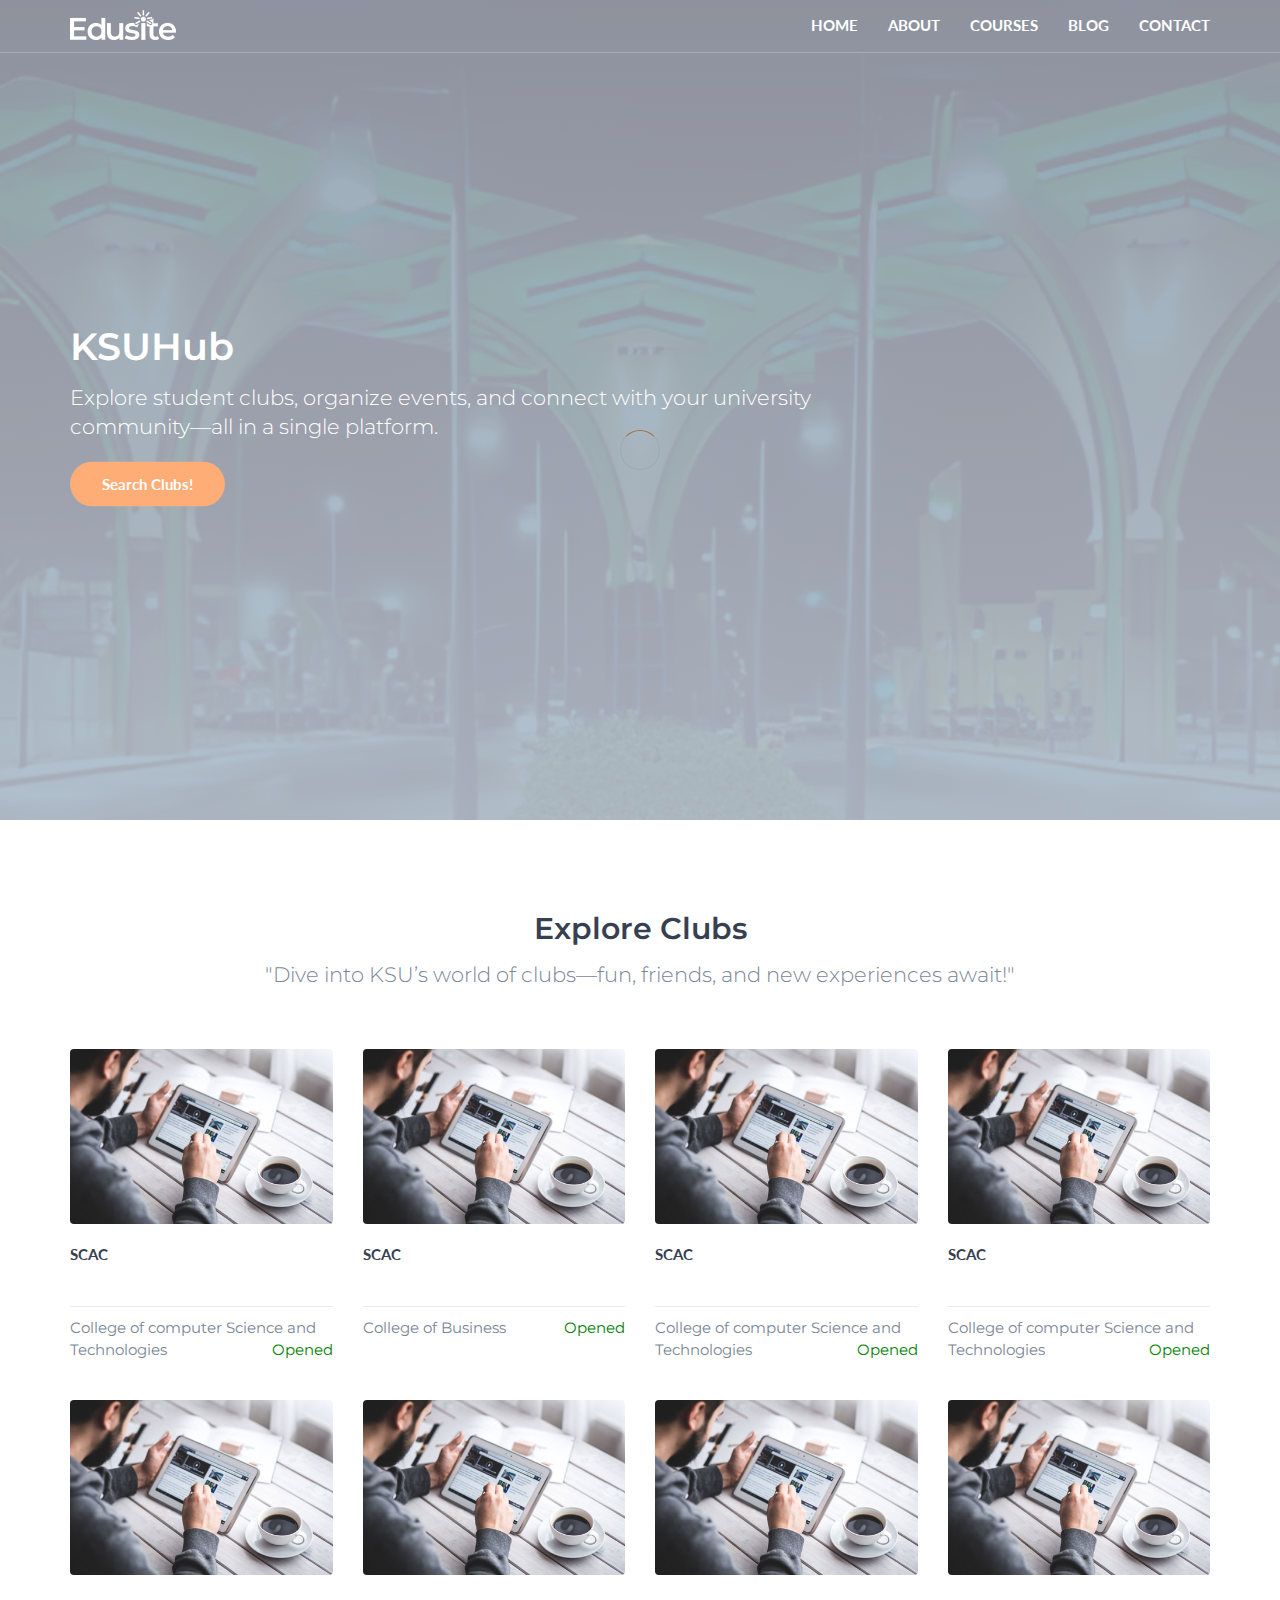
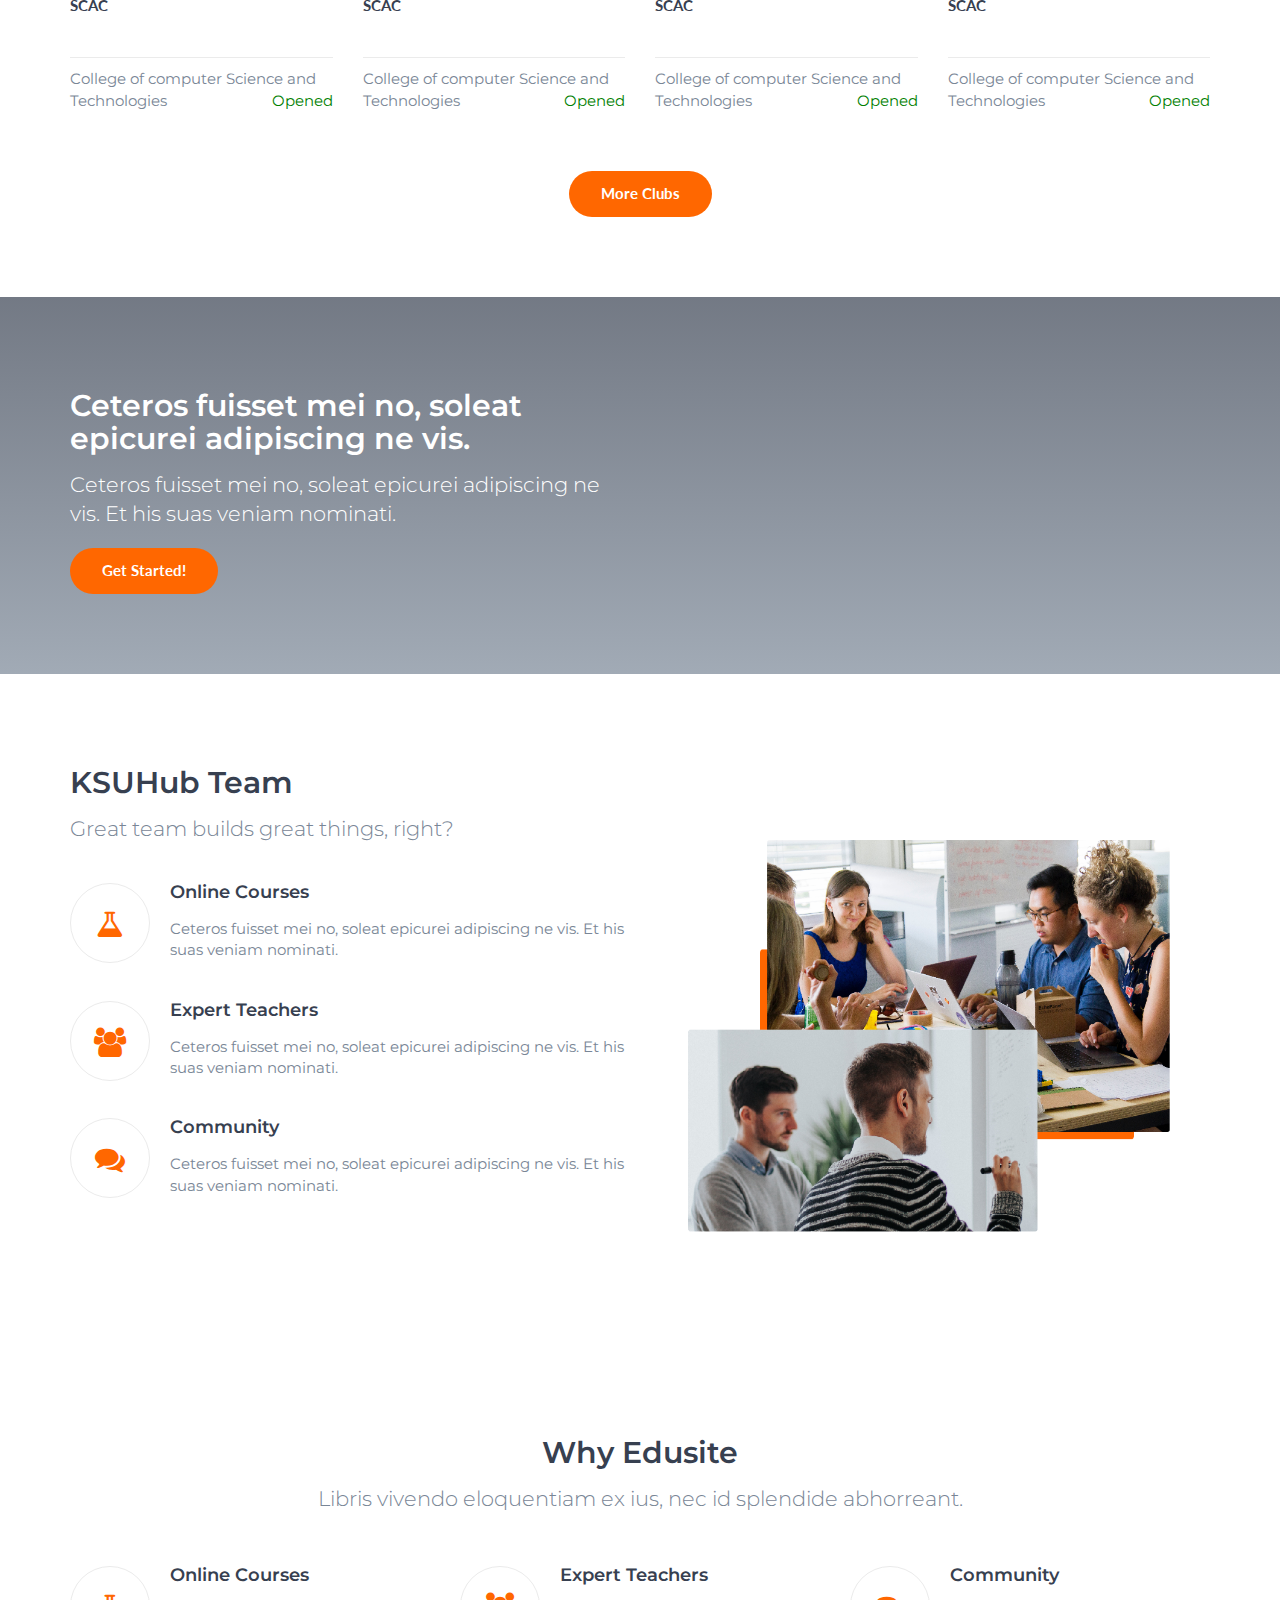
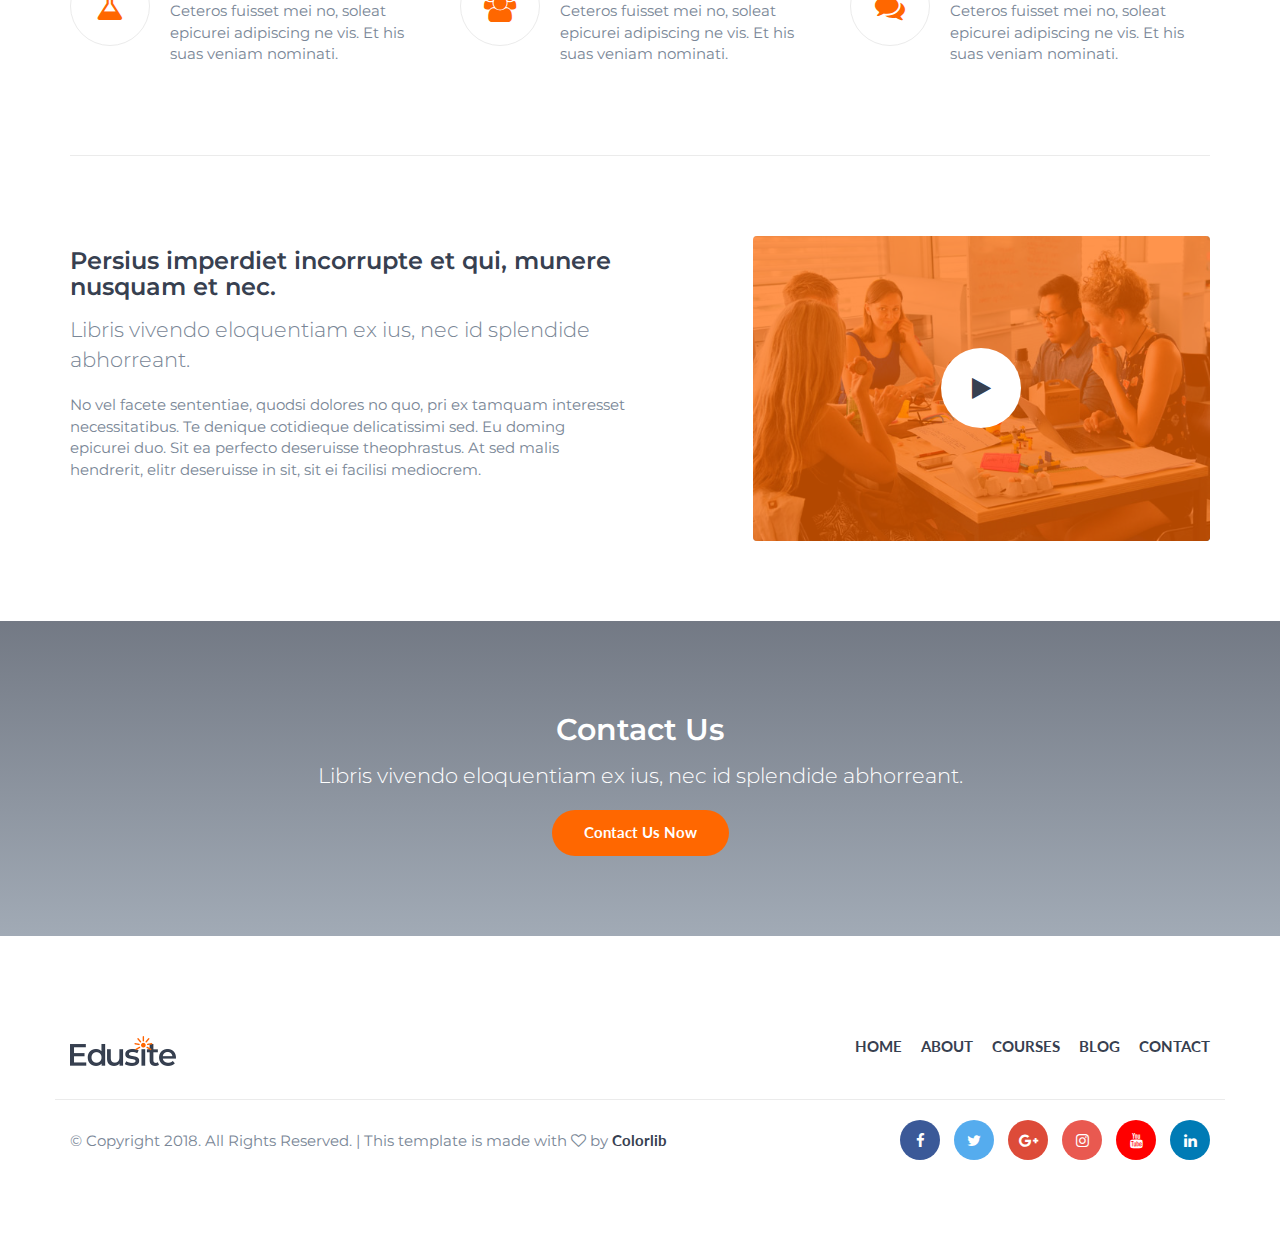
<file: home.html>
<!DOCTYPE html>
<html lang="en">
	<head>
		<meta charset="utf-8">
		<meta http-equiv="X-UA-Compatible" content="IE=edge">
		<meta name="viewport" content="width=device-width, initial-scale=1">
		<title>Home | KSUHub</title>
		<link rel="icon" href="img/KSUHub2.png" type="image/x-icon">
		<!-- Google font -->
		<link href="https://fonts.googleapis.com/css?family=Lato:700%7CMontserrat:400,600" rel="stylesheet">

		<!-- Bootstrap -->
		<link type="text/css" rel="stylesheet" href="css/bootstrap.min.css"/>

		<!-- Font Awesome Icon -->
		<link rel="stylesheet" href="css/font-awesome.min.css">

		<!-- Custom stlylesheet -->
		<link type="text/css" rel="stylesheet" href="css/style.css"/>

		<!-- HTML5 shim and Respond.js for IE8 support of HTML5 elements and media queries -->
		<!-- WARNING: Respond.js doesn't work if you view the page via file:// -->
		<!--[if lt IE 9]>
		  <script src="https://oss.maxcdn.com/html5shiv/3.7.3/html5shiv.min.js"></script>
		  <script src="https://oss.maxcdn.com/respond/1.4.2/respond.min.js"></script>
		<![endif]-->

    </head>
	<body>

		<!-- Header -->
		<header id="header" class="transparent-nav">
			<div class="container">

				<div class="navbar-header">
					<!-- Logo -->
					<div class="navbar-brand">
						<a class="logo" href="home.html">
							<img src="./img/logo-alt.png" alt="logo">
						</a>
					</div>
					<!-- /Logo -->

					<!-- Mobile toggle -->
					<button class="navbar-toggle">
						<span></span>
					</button>
					<!-- /Mobile toggle -->
				</div>

				<!-- Navigation -->
				<nav id="nav">
					<ul class="main-menu nav navbar-nav navbar-right">
						<li><a href="home.html">Home</a></li>
						<li><a href="#">About</a></li>
						<li><a href="#">Courses</a></li>
						<li><a href="blog.html">Blog</a></li>
						<li><a href="contact.html">Contact</a></li>
					</ul>
				</nav>
				<!-- /Navigation -->

			</div>
		</header>
		<!-- /Header -->

		<!-- Home -->
		<div id="home" class="hero-area">
			<!-- Backgound Image -->
			<div class="bg-image bg-parallax overlay" style="background-image:url(./img/home-background.png)"></div>
			<!-- /Backgound Image -->

			<div class="home-wrapper">
				<div class="container">
					<div class="row">
						<div class="col-md-8">
							<h1 class="white-text">KSUHub</h1>
							<p class="lead white-text">Explore student clubs, organize events, and connect with your university community—all in a single platform. </p>
							<a class="main-button icon-button" href="clubs.html">Search Clubs!</a>
						</div>
					</div>
				</div>
			</div>

		</div>
		<!-- /Home -->

		<!-- Clubs -->
		<div id="courses" class="section">

			<!-- container -->
			<div class="container">

				<!-- row -->
				<div class="row">
					<div class="section-header text-center">
						<h2>Explore Clubs</h2>
						<p class="lead">"Dive into KSU’s world of clubs—fun, friends, and new experiences await!"
						</p>
					</div>
				</div>
				<!-- /row -->

				<!-- /Inner-Clubs -->
				<div id="courses-wrapper">

					<!-- row -->
					<div class="row">

						<!-- single Club -->
						<div class="col-md-3 col-sm-6 col-xs-6">
							<div class="course">
								<a href="#" class="course-img">
									<img src="./img/course01.jpg" alt="">
									<i class="course-link-icon fa fa-link"></i>
								</a>
								<a class="course-title" href="#">SCAC</a>
								<div class="course-details">
									<span class="course-category">College of computer Science and Technologies</span>
									<span class="course-price course-free">Opened</span>
								</div>
							</div>
						</div>
						<!-- /single Club -->

						<!-- single Club -->
						<div class="col-md-3 col-sm-6 col-xs-6">
							<div class="course">
								<a href="#" class="course-img">
									<img src="./img/course01.jpg" alt="">
									<i class="course-link-icon fa fa-link"></i>
								</a>
								<a class="course-title" href="#">SCAC</a>
								<div class="course-details">
									<span class="course-category">College of Business</span>
									<span class="course-price course-free">Opened</span>
								</div>
							</div>
						</div>
						<!-- /single Club -->

						<!-- single Club -->
						<div class="col-md-3 col-sm-6 col-xs-6">
							<div class="course">
								<a href="#" class="course-img">
									<img src="./img/course01.jpg" alt="">
									<i class="course-link-icon fa fa-link"></i>
								</a>
								<a class="course-title" href="#">SCAC</a>
								<div class="course-details">
									<span class="course-category">College of computer Science and Technologies</span>
									<span class="course-price course-free">Opened</span>
								</div>
							</div>
						</div>
						<!-- /single Club -->

						<!-- single Club -->
						<div class="col-md-3 col-sm-6 col-xs-6">
							<div class="course">
								<a href="#" class="course-img">
									<img src="./img/course01.jpg" alt="">
									<i class="course-link-icon fa fa-link"></i>
								</a>
								<a class="course-title" href="#">SCAC</a>
								<div class="course-details">
									<span class="course-category">College of computer Science and Technologies</span>
									<span class="course-price course-free">Opened</span>
								</div>
							</div>
						</div>
						<!-- /single Club -->

					</div>
					<!-- /row -->

					<!-- row -->
					<div class="row">

						<!-- single Club -->
						<div class="col-md-3 col-sm-6 col-xs-6">
							<div class="course">
								<a href="#" class="course-img">
									<img src="./img/course01.jpg" alt="">
									<i class="course-link-icon fa fa-link"></i>
								</a>
								<a class="course-title" href="#">SCAC</a>
								<div class="course-details">
									<span class="course-category">College of computer Science and Technologies</span>
									<span class="course-price course-free">Opened</span>
								</div>
							</div>
						</div>
						<!-- /single Club -->

						<!-- single Club -->
						<div class="col-md-3 col-sm-6 col-xs-6">
							<div class="course">
								<a href="#" class="course-img">
									<img src="./img/course01.jpg" alt="">
									<i class="course-link-icon fa fa-link"></i>
								</a>
								<a class="course-title" href="#">SCAC</a>
								<div class="course-details">
									<span class="course-category">College of computer Science and Technologies</span>
									<span class="course-price course-free">Opened</span>
								</div>
							</div>
						</div>
						<!-- /single Club -->

						<!-- single Club -->
						<div class="col-md-3 col-sm-6 col-xs-6">
							<div class="course">
								<a href="#" class="course-img">
									<img src="./img/course01.jpg" alt="">
									<i class="course-link-icon fa fa-link"></i>
								</a>
								<a class="course-title" href="#">SCAC</a>
								<div class="course-details">
									<span class="course-category">College of computer Science and Technologies</span>
									<span class="course-price course-free">Opened</span>
								</div>
							</div>
						</div>
						<!-- /single Club -->


						<!-- single Club -->
						<div class="col-md-3 col-sm-6 col-xs-6">
							<div class="course">
								<a href="#" class="course-img">
									<img src="./img/course01.jpg" alt="">
									<i class="course-link-icon fa fa-link"></i>
								</a>
								<a class="course-title" href="#">SCAC</a>
								<div class="course-details">
									<span class="course-category">College of computer Science and Technologies</span>
									<span class="course-price course-free">Opened</span>
								</div>
							</div>
						</div>
						<!-- /single Club -->

					</div>
					<!-- /row -->

				</div>
				<!-- /Inner-Clubs -->

				<div class="row">
					<div class="center-btn">
						<a class="main-button icon-button" href="#">More Clubs</a>
					</div>
				</div>

			</div>
			<!-- container -->

		</div>
		<!-- /clubs -->

		<!-- Call To Action -->
		<div id="cta" class="section">

			<!-- Backgound Image -->
			<div class="bg-image bg-parallax overlay" style="background-image:url(./img/cta1-background.jpg)"></div>
			<!-- /Backgound Image -->

			<!-- container -->
			<div class="container">

				<!-- row -->
				<div class="row">

					<div class="col-md-6">
						<h2 class="white-text">Ceteros fuisset mei no, soleat epicurei adipiscing ne vis.</h2>
						<p class="lead white-text">Ceteros fuisset mei no, soleat epicurei adipiscing ne vis. Et his suas veniam nominati.</p>
						<a class="main-button icon-button" href="#">Get Started!</a>
					</div>

				</div>
				<!-- /row -->

			</div>
			<!-- /container -->

		</div>
		<!-- /Call To Action -->

		<!-- About -->
		<div id="about" class="section">

			<!-- container -->
			<div class="container">

				<!-- row -->
				<div class="row">

					<div class="col-md-6">
						<div class="section-header">
							<h2>KSUHub Team</h2>
							<p class="lead">Great team builds great things, right?</p>
						</div>

						<!-- feature -->
						<div class="feature">
							<i class="feature-icon fa fa-flask"></i>
							<div class="feature-content">
								<h4>Online Courses </h4>
								<p>Ceteros fuisset mei no, soleat epicurei adipiscing ne vis. Et his suas veniam nominati.</p>
							</div>
						</div>
						<!-- /feature -->

						<!-- feature -->
						<div class="feature">
							<i class="feature-icon fa fa-users"></i>
							<div class="feature-content">
								<h4>Expert Teachers</h4>
								<p>Ceteros fuisset mei no, soleat epicurei adipiscing ne vis. Et his suas veniam nominati.</p>
							</div>
						</div>
						<!-- /feature -->

						<!-- feature -->
						<div class="feature">
							<i class="feature-icon fa fa-comments"></i>
							<div class="feature-content">
								<h4>Community</h4>
								<p>Ceteros fuisset mei no, soleat epicurei adipiscing ne vis. Et his suas veniam nominati.</p>
							</div>
						</div>
						<!-- /feature -->

					</div>

					<div class="col-md-6">
						<div class="about-img">
							<img src="./img/about.png" alt="">
						</div>
					</div>

				</div>
				<!-- row -->

			</div>
			<!-- container -->
		</div>
		<!-- /About -->


		<!-- Why us -->
		<div id="why-us" class="section">

			<!-- container -->
			<div class="container">

				<!-- row -->
				<div class="row">
					<div class="section-header text-center">
						<h2>Why Edusite</h2>
						<p class="lead">Libris vivendo eloquentiam ex ius, nec id splendide abhorreant.</p>
					</div>

					<!-- feature -->
					<div class="col-md-4">
						<div class="feature">
							<i class="feature-icon fa fa-flask"></i>
							<div class="feature-content">
								<h4>Online Courses</h4>
								<p>Ceteros fuisset mei no, soleat epicurei adipiscing ne vis. Et his suas veniam nominati.</p>
							</div>
						</div>
					</div>
					<!-- /feature -->

					<!-- feature -->
					<div class="col-md-4">
						<div class="feature">
							<i class="feature-icon fa fa-users"></i>
							<div class="feature-content">
								<h4>Expert Teachers</h4>
								<p>Ceteros fuisset mei no, soleat epicurei adipiscing ne vis. Et his suas veniam nominati.</p>
							</div>
						</div>
					</div>
					<!-- /feature -->

					<!-- feature -->
					<div class="col-md-4">
						<div class="feature">
							<i class="feature-icon fa fa-comments"></i>
							<div class="feature-content">
								<h4>Community</h4>
								<p>Ceteros fuisset mei no, soleat epicurei adipiscing ne vis. Et his suas veniam nominati.</p>
							</div>
						</div>
					</div>
					<!-- /feature -->

				</div>
				<!-- /row -->

				<hr class="section-hr">

				<!-- row -->
				<div class="row">

					<div class="col-md-6">
						<h3>Persius imperdiet incorrupte et qui, munere nusquam et nec.</h3>
						<p class="lead">Libris vivendo eloquentiam ex ius, nec id splendide abhorreant.</p>
						<p>No vel facete sententiae, quodsi dolores no quo, pri ex tamquam interesset necessitatibus. Te denique cotidieque delicatissimi sed. Eu doming epicurei duo. Sit ea perfecto deseruisse theophrastus. At sed malis hendrerit, elitr deseruisse in sit, sit ei facilisi mediocrem.</p>
					</div>

					<div class="col-md-5 col-md-offset-1">
						<a class="about-video" href="#">
							<img src="./img/about-video.jpg" alt="">
							<i class="play-icon fa fa-play"></i>
						</a>
					</div>

				</div>
				<!-- /row -->

			</div>
			<!-- /container -->

		</div>
		<!-- /Why us -->

		<!-- Contact CTA -->
		<div id="contact-cta" class="section">

			<!-- Backgound Image -->
			<div class="bg-image bg-parallax overlay" style="background-image:url(./img/home-background.png)"></div>
			<!-- Backgound Image -->

			<!-- container -->
			<div class="container">

				<!-- row -->
				<div class="row">

					<div class="col-md-8 col-md-offset-2 text-center">
						<h2 class="white-text">Contact Us</h2>
						<p class="lead white-text">Libris vivendo eloquentiam ex ius, nec id splendide abhorreant.</p>
						<a class="main-button icon-button" href="#">Contact Us Now</a>
					</div>

				</div>
				<!-- /row -->

			</div>
			<!-- /container -->

		</div>
		<!-- /Contact CTA -->

		<!-- Footer -->
		<footer id="footer" class="section">

			<!-- container -->
			<div class="container">

				<!-- row -->
				<div class="row">

					<!-- footer logo -->
					<div class="col-md-6">
						<div class="footer-logo">
							<a class="logo" href="home.html">
								<img src="./img/logo.png" alt="logo">
							</a>
						</div>
					</div>
					<!-- footer logo -->

					<!-- footer nav -->
					<div class="col-md-6">
						<ul class="footer-nav">
							<li><a href="home.html">Home</a></li>
							<li><a href="#">About</a></li>
							<li><a href="#">Courses</a></li>
							<li><a href="blog.html">Blog</a></li>
							<li><a href="contact.html">Contact</a></li>
						</ul>
					</div>
					<!-- /footer nav -->

				</div>
				<!-- /row -->

				<!-- row -->
				<div id="bottom-footer" class="row">

					<!-- social -->
					<div class="col-md-4 col-md-push-8">
						<ul class="footer-social">
							<li><a href="#" class="facebook"><i class="fa fa-facebook"></i></a></li>
							<li><a href="#" class="twitter"><i class="fa fa-twitter"></i></a></li>
							<li><a href="#" class="google-plus"><i class="fa fa-google-plus"></i></a></li>
							<li><a href="#" class="instagram"><i class="fa fa-instagram"></i></a></li>
							<li><a href="#" class="youtube"><i class="fa fa-youtube"></i></a></li>
							<li><a href="#" class="linkedin"><i class="fa fa-linkedin"></i></a></li>
						</ul>
					</div>
					<!-- /social -->

					<!-- copyright -->
					<div class="col-md-8 col-md-pull-4">
						<div class="footer-copyright">
							<span>&copy; Copyright 2018. All Rights Reserved. | This template is made with <i class="fa fa-heart-o" aria-hidden="true"></i> by <a href="https://colorlib.com">Colorlib</a></span>
						</div>
					</div>
					<!-- /copyright -->

				</div>
				<!-- row -->

			</div>
			<!-- /container -->

		</footer>
		<!-- /Footer -->

		<!-- preloader -->
		<div id='preloader'><div class='preloader'></div></div>
		<!-- /preloader -->


		<!-- jQuery Plugins -->
		<script type="text/javascript" src="js/jquery.min.js"></script>
		<script type="text/javascript" src="js/bootstrap.min.js"></script>
		<script type="text/javascript" src="js/main.js"></script>

	</body>
</html>
</file>
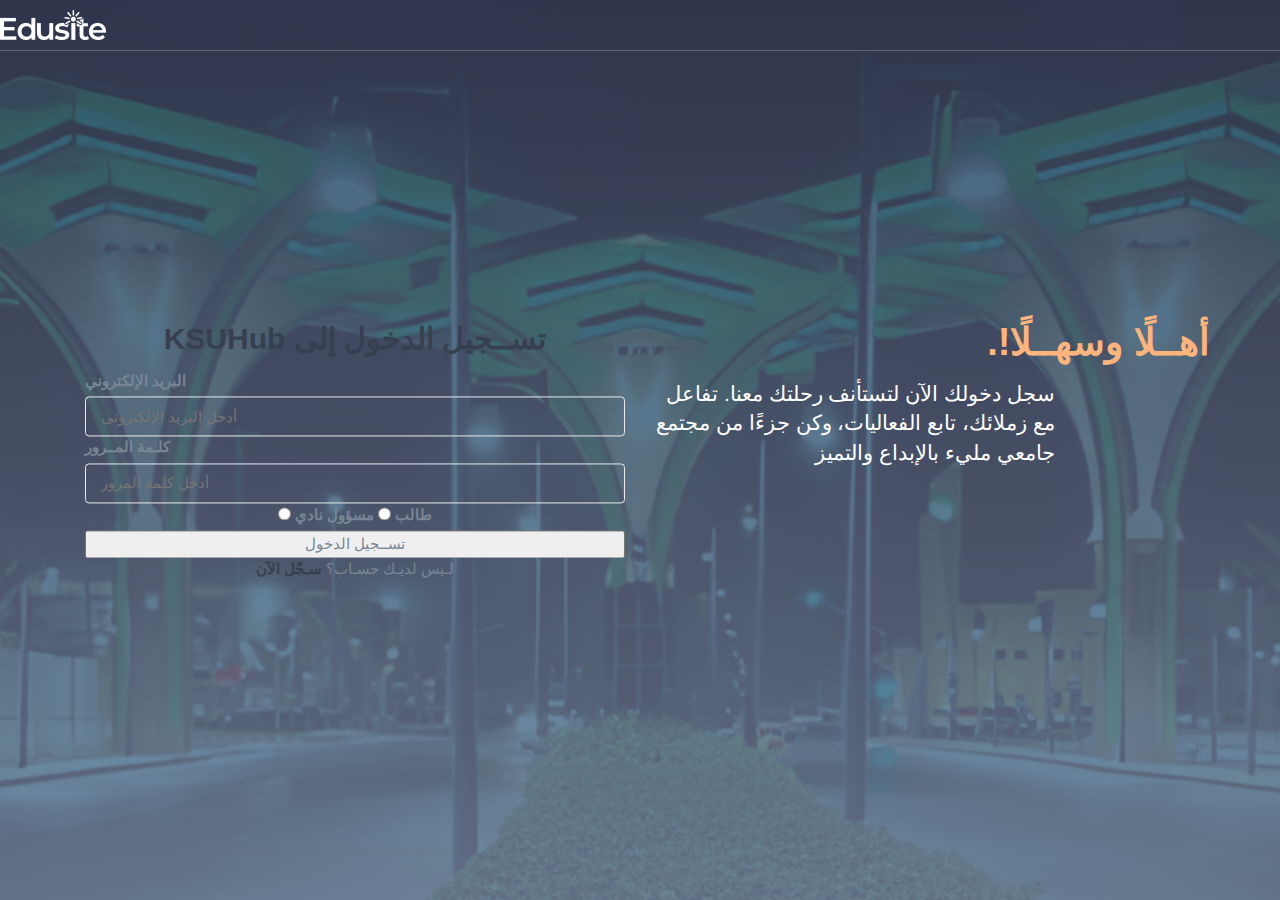
<file: login.html>
<!DOCTYPE html>
<html lang="en">

    <head>
        <meta charset="utf-8">
        <meta http-equiv="X-UA-Compatible" content="IE=edge">
        <meta name="viewport" content="width=device-width, initial-scale=1">
        <title>KSUHub | تسجيل الدخول </title>
        <!-- tab icon -->
        <link rel="icon" href="img/KSUHub2.png" type="image/x-icon">

        <!-- Bootstrap -->
        <link type="text/css" rel="stylesheet" href="css/bootstrap.min.css"/>

        <!-- Font Awesome Icon -->
        <link rel="stylesheet" href="css/font-awesome.min.css">

        <!-- Custom stylesheet -->
        <link type="text/css" rel="stylesheet" href="css/style.css"/>
        <!-- Arabic font -->
        <link rel="preconnect" href="https://fonts.googleapis.com">
        <link rel="preconnect" href="https://fonts.gstatic.com" crossorigin>
        <link href="https://fonts.googleapis.com/css2?family=Advent+Pro:ital,wght@0,100..900;1,100..900&family=Baloo+Da+2:wght@400..800&family=Bebas+Neue&family=Cinzel:wght@400..900&family=Courgette&family=Noto+Kufi+Arabic:wght@100..900&family=Ovo&family=Quattrocento:wght@400;700&family=Quicksand:wght@300..700&family=Roboto:ital,wght@0,100;0,300;0,400;0,500;0,700;0,900;1,100;1,300;1,400;1,500;1,700;1,900&display=swap" rel="stylesheet">
    </head>

    <body>

        <header id="header" class="transparent-nav">
            <div class="head-container">
                <div class="navbar-header">
                    <!-- Logo -->
                    <div class="navbar-brand">
                        <a class="logo" href="index.html">
                            <img src="./img/logo-alt.png" alt="KSUHub Logo">
                        </a>
                    </div>

                    <!-- Mobile toggle -->
                    <button class="navbar-toggle">
                        <span></span>
                    </button>

                </div>
            </div>
        </header>

    
    <!-- Background Image -->
    <div class="bg-image bg-parallax overlay" style="background-image: url(./img/home-background.png);"></div>

    <!-- Main Content Wrapper -->
    <div class="home-wrapper">
        <div class="container">
            
                <div class="col-md-6">
                    <div class="log-login-box">
                        <h2 class="log-white-text text-center" style="text-align: center;"> KSUHub تســجيل الدخول إلى</h2>
                        <form action="login.php" method="POST">
                            <div class="log-form-group">
                                <!-- Email -->
                            <div class="log-form-group">
                                <label class="log-white-text">البريد الإلكتروني</label>
                                 <input type="email" name="email" class="log-form-control" placeholder="أدخل البريد الإلكتروني" required>
                            </div>
                            </div>
                            <div class="log-form-group">
                                <label class="log-white-text">كلـمة المــرور</label>
                                <input type="password" name="password" class="log-form-control" placeholder="أدخل كلمة المرور" required>
                            </div>

                            <!-- Role Selection Radio Buttons -->
                            <div class="log-form-group">
                                <div class="role-radio-buttons" style="text-align: center;">
                                    <label class="radio-label">
                                        <input type="radio" name="role" value="clubAdmin" required>
                                        <span class="radio-custom"></span>
                                        مسؤول نادي
                                    </label>
                                    <label class="radio-label">
                                        <input type="radio" name="role" value="student" required>
                                        <span class="radio-custom"></span>
                                        طالب
                                    </label>
                                </div>
                            </div>
                            <!-- <button type="submit" class="log-main-button log-icon-button btn-block">LOGIN</button> -->
                            <button type="submit" class="log-main-button log-icon-button btn-block">تســجيل الدخول</button>
                            <p class="text-center log-white-text mt-3" style="text-align: center;">
                                لـيس لديـك حسـاب؟ 
                                <a href="signup.html" class="log-white-text"><strong>سـجّل الآن</strong></a>
                            </p>
                        </form>
                    </div>
                </div>
                <div class="row">
                    <div class="col-md-6 text-content-wrapper">
                        <h1 class="white-text" style="color: #feb47b; text-align: right;">.!أهــلًا وسهــلًا </h1>
                        <p class="lead white-text" style="width: 400px; text-align: right; padding: 0px; margin: 0px;">
                            سجل دخولك الآن لتستأنف رحلتك معنا. تفاعل مع زملائك، تابع الفعاليات، وكن جزءًا من مجتمع جامعي مليء بالإبداع والتميز
                        </p>
                </div>
            </div>
        </div>
    </div>
</body>
</html>
</file>
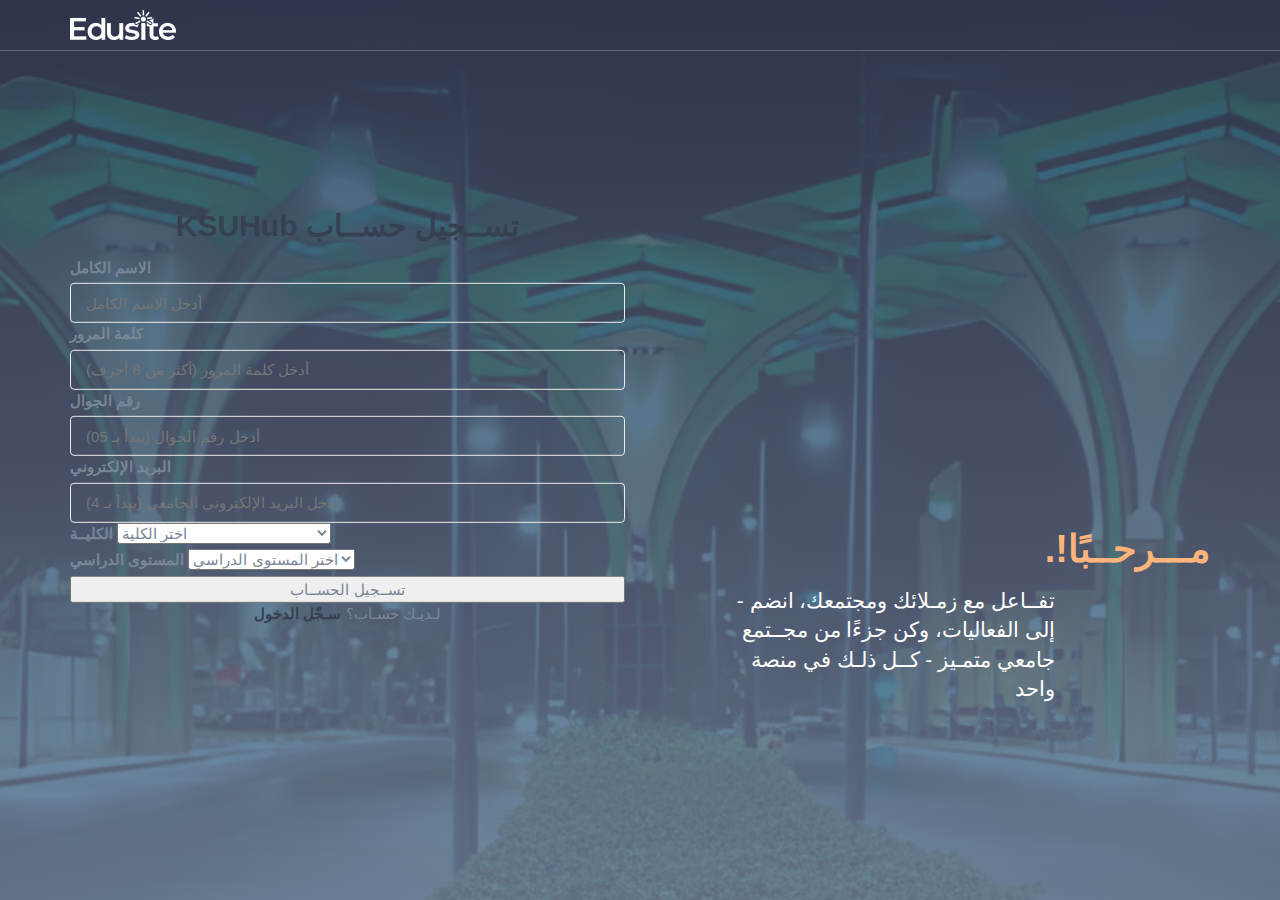
<file: signup.html>
<!DOCTYPE html>
<html lang="ar">

<head>
    <meta charset="utf-8">
    <meta http-equiv="X-UA-Compatible" content="IE=edge">
    <meta name="viewport" content="width=device-width, initial-scale=1">
    <title>KSUHub | تسجيل حساب </title>
    
    <!-- tab icon -->
    <link rel="icon" href="img/KSUHub2.png" type="image/x-icon">

    <!-- Bootstrap -->
    <link type="text/css" rel="stylesheet" href="css/bootstrap.min.css"/>

    <!-- Font Awesome Icon -->
    <link rel="stylesheet" href="css/font-awesome.min.css">

    <!-- Custom stylesheet -->
    <link type="text/css" rel="stylesheet" href="css/style.css"/>

    <!-- Arabic font -->
    <link rel="preconnect" href="https://fonts.googleapis.com">
    <link rel="preconnect" href="https://fonts.gstatic.com" crossorigin>
    <link href="https://fonts.googleapis.com/css2?family=Noto+Kufi+Arabic:wght@100..900&display=swap" rel="stylesheet">
</head>

<body>
    <header id="header" class="transparent-nav">
        <div class="container">
            <div class="navbar-header">
                <!-- Logo -->
                <div class="navbar-brand">
                    <a class="logo" href="index.html">
                        <img src="./img/logo-alt.png" alt="KSUHub Logo">
                    </a>
                </div>

                <!-- Mobile toggle -->
                <button class="navbar-toggle">
                    <span></span>
                </button>
            </div>
        </div>
    </header>

    <!-- Background Image -->
    <div class="bg-image bg-parallax overlay" style="background-image: url(./img/home-background.png);"></div>

    <!-- Main Content Wrapper -->
    <div class="home-wrapper">
        <div class="container">
            <div class="row">
                <!-- Signup Form -->
                <div class="col-md-6">
                    <div class="log-signup-box">
                        <h2 class="log-white-text text-center">KSUHub تســجيل حســاب</h2>
                        <form action="dashboard.html" method="POST">
                            <!-- Full Name -->
                            <div class="log-form-group">
                                <label class="log-white-text">الاسم الكامل</label>
                                <input type="text" class="log-form-control" placeholder="أدخل الاسم الكامل" required>
                            </div>

                            <!-- Password -->
                            <div class="log-form-group">
                                <label class="log-white-text">كلمة المرور</label>
                                <input type="password" class="log-form-control" placeholder="أدخل كلمة المرور (أكثر من 8 أحرف)" minlength="8" required>
                            </div>

                            <!-- Phone Number -->
                            <div class="log-form-group">
                                <label class="log-white-text">رقم الجوال</label>
                                <input type="tel" class="log-form-control" placeholder="أدخل رقم الجوال (يبدأ بـ 05)" pattern="05[0-9]{8}" required>
                            </div>

                            <!-- Email -->
                            <div class="log-form-group">
                                <label class="log-white-text">البريد الإلكتروني</label>
                                <input type="email" class="log-form-control" placeholder="أدخل البريد الإلكتروني الجامعي (يبدأ بـ 4)" pattern="4.+@student\.ksu\.edu\.sa" required>
                            </div>

                            <!-- College -->
                            <div class="log-form-group">
                                <label class="log-white-text">الكليــة</label>
                                <select class="log-form-control" required>
                                    <option value="" disabled selected>اختر الكلية</option>
                                    <option value="engineering">كلية الحاسب وتقنية المعلومات</option>
                                    <option value="engineering">كلية الهندسة</option>
                                    <option value="science">كلية العلوم</option>
                                    <option value="medicine">كلية الطب</option>
                                    <option value="business">كلية إدارة الأعمال</option>
                                    <option value="arts">كلية الآداب</option>
                                </select>
                            </div>

                            <!-- Studying Level -->
                            <div class="log-form-group">
                                <label class="log-white-text">المستوى الدراسي</label>
                                <select class="log-form-control" required>
                                    <option value="" disabled selected>اختر المستوى الدراسي</option>
                                    <option value="sophomore">السنة الأولى المشتركة</option>
                                    <option value="junior">السنة الثانية</option>
                                    <option value="senior">السنة الثالثة</option>
                                    <option value="graduate">السنة الرابعة</option>
                                    <option value="junior">خريــج</option>
                                </select>
                            </div>

                            <!-- Signup Button -->
                            <button type="submit" class="log-main-button log-icon-button btn-block">تســجيل الحســاب</button>

                            <!-- Login Link -->
                            <p class="text-center log-white-text mt-3" style="text-align: center;">
                                لـديـك حسـاب؟ 
                                <a href="login.html" class="log-white-text"><strong>سـجّل الدخول</strong></a>
                            </p>
                        </form>
                    </div>
                </div>

                <!-- Right Column: Text Content -->
                <div class="col-md-6 text-content-wrapper" style="margin-top: 320px; ">
                    <h1 class="white-text" style="color: #feb47b; text-align: right; padding-left: 80px;">.!مـــرحــبًا </h1>
                    <p class="lead white-text" style="width: 400px; text-align: right; padding-left: 80px; margin: 0px;">
                        - تفــاعل مع زمـلائك ومجتمعك، انضم إلى الفعاليات، وكن جزءًا من مجــتمع جامعي متمـيز - كــل ذلـك في منصة واحد
                    </p>
                </div>
            </div>
        </div>
    </div>
</body>
</html>
</file>
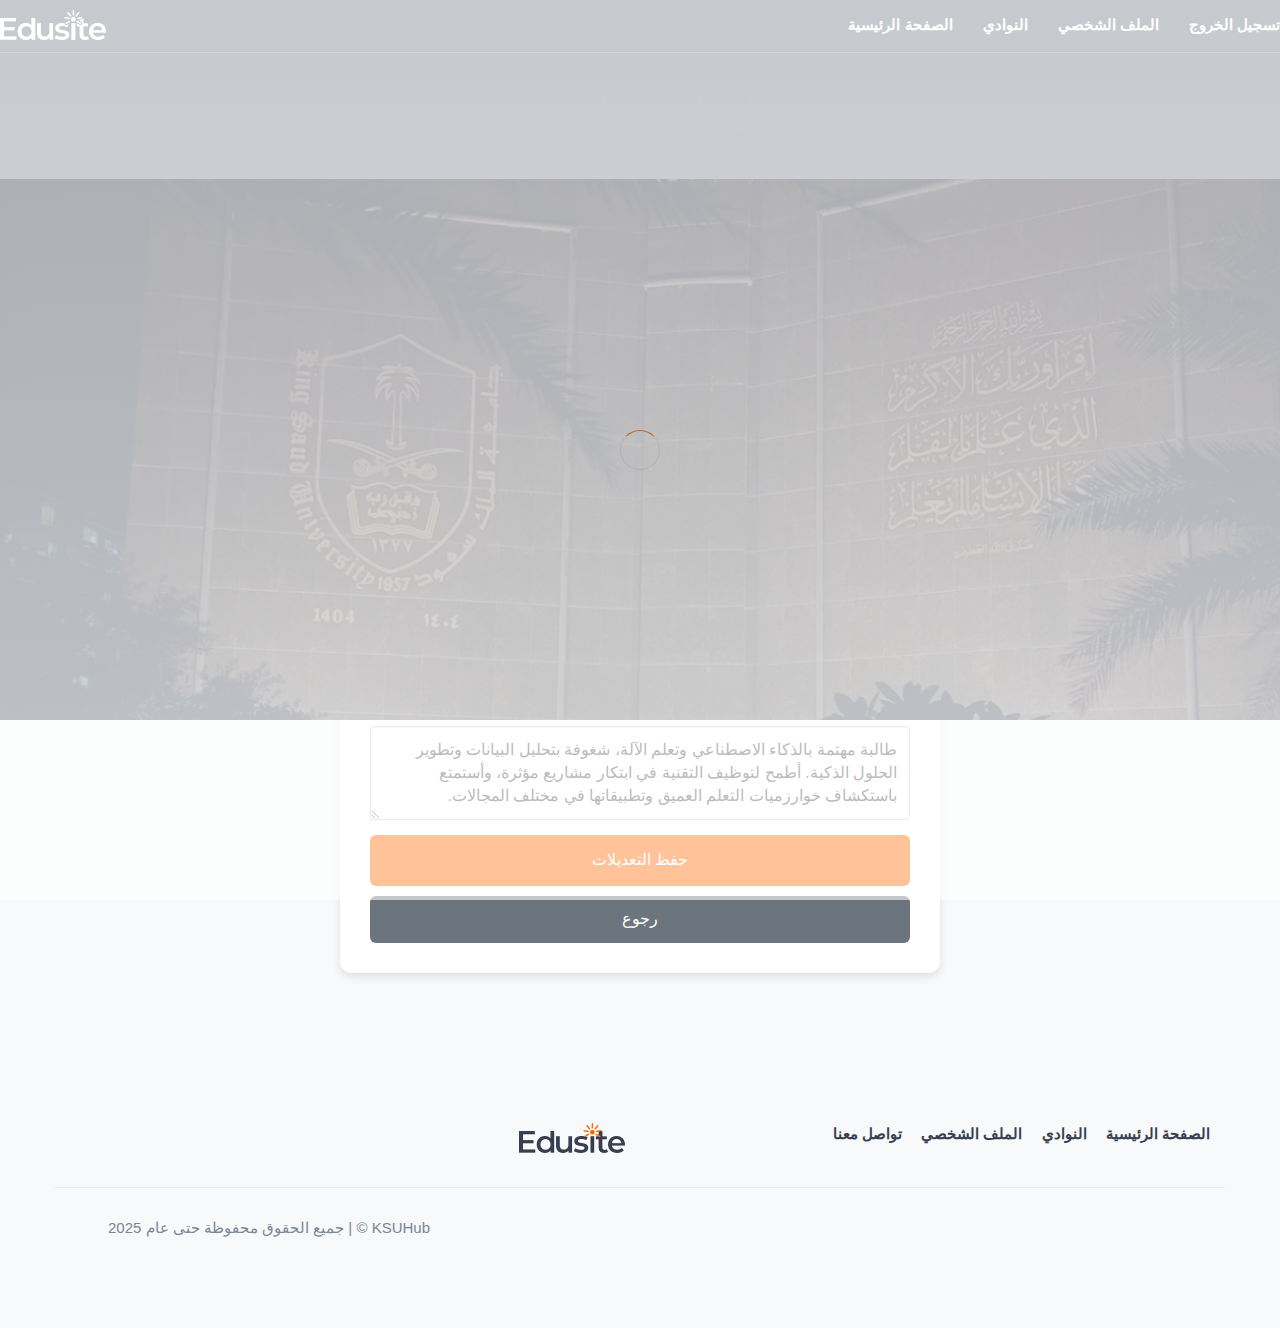
<file: student-edit.html>
<!DOCTYPE html>
<html lang="ar">

<head>
    <meta charset="utf-8">
    <meta http-equiv="X-UA-Compatible" content="IE=edge">
    <meta name="viewport" content="width=device-width, initial-scale=1">
    <title>KSUHub | الملف الشخصي</title>
    
    <!-- Tab icon -->
    <link rel="icon" href="img/KSUHub2.png" type="image/x-icon">

    <!-- Bootstrap -->
    <link type="text/css" rel="stylesheet" href="css/bootstrap.min.css"/>

    <!-- Font Awesome Icon -->
    <link rel="stylesheet" href="css/font-awesome.min.css">

    <!-- Custom stylesheet -->
    <link type="text/css" rel="stylesheet" href="css/style.css"/>

    <!-- Arabic font -->
    <link rel="preconnect" href="https://fonts.googleapis.com">
    <link rel="preconnect" href="https://fonts.gstatic.com" crossorigin>
    <link href="https://fonts.googleapis.com/css2?family=Noto+Kufi+Arabic:wght@100..900&display=swap" rel="stylesheet">

    <style>
        /* RTL Support */
        body {
            /* direction: rtl; */
            text-align: right;
            background-color: #f8f9fa;
        }

        /* Form Container */
        .edit-profile-container {
            max-width: 600px;
            margin: 50px auto;
            background: white;
            padding: 30px;
            border-radius: 12px;
            box-shadow: 0 4px 10px rgba(0, 0, 0, 0.1);
        }

        /* Title */
        .edit-profile-container h2 {
            text-align: center;
            margin-bottom: 20px;
            color: #333;
        }

        /* Input Fields */
        .form-control {
            font-size: 16px;
            padding: 12px;
        }

        /* Save Button */
        .save-btn {
            background-color: #FF6700;
            color: white;
            padding: 14px;
            border: none;
            border-radius: 6px;
            cursor: pointer;
            width: 100%;
            font-size: 16px;
        }

        .save-btn:hover {
            background-color: #d55a00;
        }

        /* Back Button */
        .back-btn {
            background-color: #6c757d;
            color: white;
            padding: 12px;
            border: none;
            border-radius: 6px;
            cursor: pointer;
            width: 100%;
            margin-top: 10px;
            font-size: 16px;
        }

        .back-btn:hover {
            background-color: #5a6268;
        }
    </style>
</head>

<body>
    <header id="header" class="transparent-nav">
        <div class="head-container">
            <div class="navbar-header">
                <!-- Logo -->
                <div class="navbar-brand">
                    <a class="logo" href="home.html">
                        <img src="./img/logo-alt.png" alt="logo">
                    </a>
                </div>

                <!-- Mobile toggle -->
                <button class="navbar-toggle">
                    <span></span>
                </button>
            </div>

            <!-- Navigation -->
            <nav id="nav">
                <ul class="main-menu nav navbar-nav navbar-right">
                    <li><a href="home.html">الصفحة الرئيسية</a></li>
                    <li><a href="clubs.html"> النوادي</a></li>
                    <li><a href="student-profile.html">الملف الشخصي</a></li>
                
                    <li class="logout-item"><a href="index.html" class="logout-button" style="margin-right: 0;"><i class="fas fa-sign-out-alt"></i> تسجيل الخروج</a></li>
                </ul>
            </nav>
        </div>
    </header>
    <div style="direction: rtl;">

        <!-- Hero Area -->
        <div class="hero-area section">
            <div class="bg-image bg-parallax overlay" style="background-image:url(./img/std-profile-background.png); background-size: contain; background-position: center; background-repeat: no-repeat; height: 80vh; width: 100%;"></div>
            <div class="container text-center">
                <h1 class="white-text">تعديل الملف الشخصي</h1>
            </div>
        </div>


        <!-- Edit Profile Form -->
        <div class="edit-profile-container">
            <h2>تعديل الملف الشخصي</h2>
            <form action="student-profile.html" method="post">
                <div class="form-group">
                    <label for="name">اسم الطالب:</label>
                    <input type="text" class="form-control" id="name" value="اسم الطالب" required>
                </div>

                <div class="form-group">
                    <label for="email">البريد الإلكتروني:</label>
                    <input type="email" class="form-control" id="email" value="student@student.ksu.edu.sa" required>
                </div>

                <div class="form-group">
                    <label for="college">الكلية:</label>
                    <input type="text" class="form-control" id="college" value="كلية علوم الحاسب" required>
                </div>

                <div class="form-group">
                    <label for="level">المستوى الدراسي:</label>
                    <input type="text" class="form-control" id="level" value="المستوى الخامس" required>
                </div>

                <div class="form-group">
                    <label for="bio">نبذة:</label>
                    <textarea class="form-control" id="bio" rows="3">طالبة مهتمة بالذكاء الاصطناعي وتعلم الآلة، شغوفة بتحليل البيانات وتطوير الحلول الذكية. أطمح لتوظيف التقنية في ابتكار مشاريع مؤثرة، وأستمتع باستكشاف خوارزميات التعلم العميق وتطبيقاتها في مختلف المجالات.</textarea>
                </div>

                <button type="submit" class="save-btn">حفظ التعديلات</button>
                <a href="student-profile.html" class="btn back-btn">رجوع</a>
            </form>
        </div>

        <!-- Footer -->
        <footer id="footer" class="section">
            <div class="container">
                <div class="row">
                    <!-- footer logo -->
                    <div class="col-md-6">
                        <div class="footer-logo">
                            <a class="logo" href="home.html">
                                <img src="./img/logo.png" alt="logo">
                            </a>
                        </div>
                    </div>

                    <!-- footer nav -->
                    <div class="col-md-6">
                        <ul class="footer-nav">
                            <li><a href="home.html">الصفحة الرئيسية</a></li>
                            <li><a href="clubs.html"> النوادي</a></li>
                            <li><a href="student-profile.html">الملف الشخصي</a></li>
                            <li><a href="contact.html">تواصل معنا</a></li>
                        </ul>
                    </div>
                </div>

                <!-- row -->
                <div id="bottom-footer" class="row">

                    <!-- copyright -->
                    <div class="col-md-8 col-md-pull-4">
                        <div class="footer-copyright" style="text-align: right;">
                            <span>KSUHub &copy; | جميع الحقوق محفوظة حتى عام 2025</span>
                        </div>
                    </div>

                </div>
            </div>
        </footer>
    </div>
        <!-- preloader -->
        <div id='preloader'><div class='preloader'></div></div>

        <!-- jQuery Plugins -->
        <script type="text/javascript" src="js/jquery.min.js"></script>
        <script type="text/javascript" src="js/bootstrap.min.js"></script>
        <script type="text/javascript" src="js/main.js"></script>
    
</body>
</html>
</file>
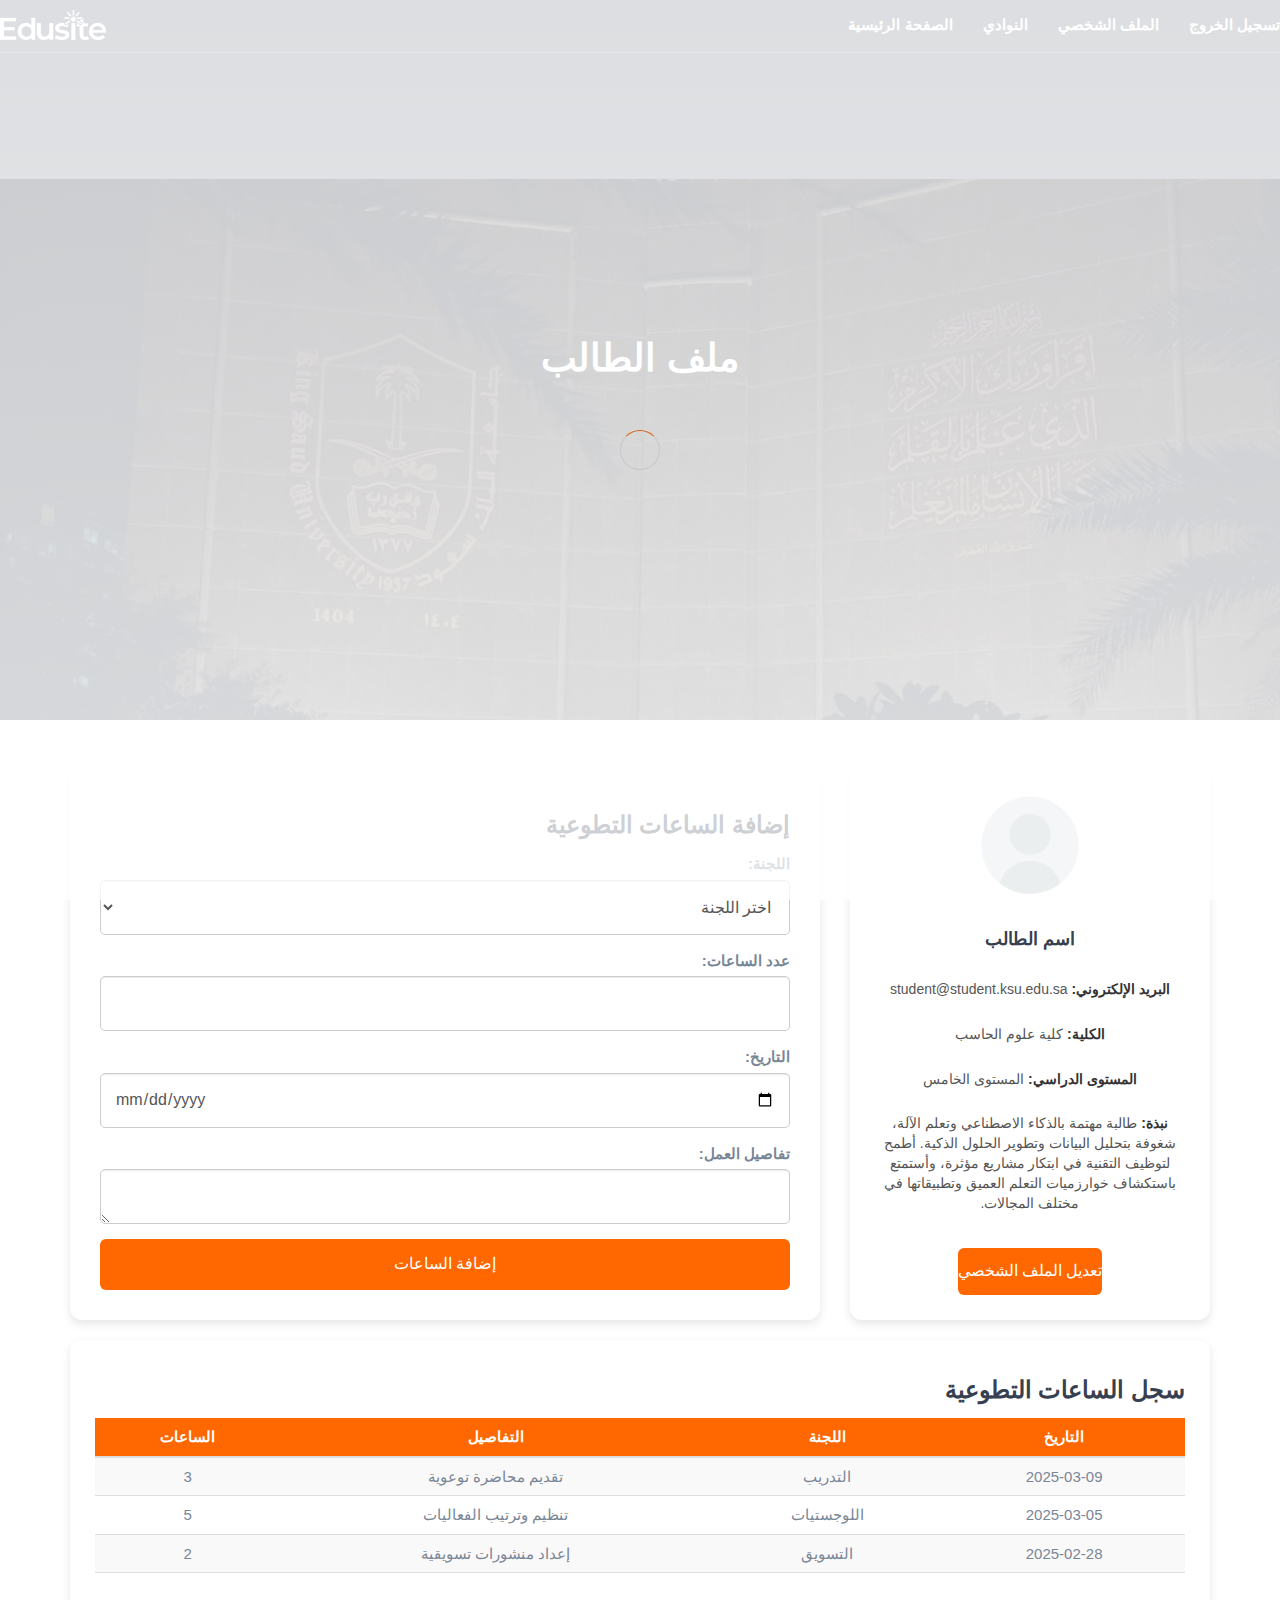
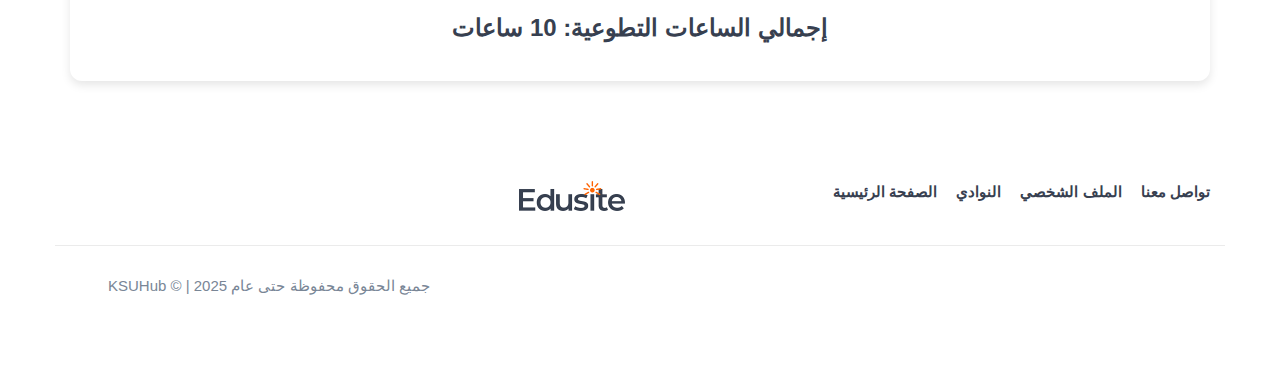
<file: student-profile.html>
<!DOCTYPE html>
<html lang="ar">

<head>
    <meta charset="utf-8">
    <meta http-equiv="X-UA-Compatible" content="IE=edge">
    <meta name="viewport" content="width=device-width, initial-scale=1">
    <title>KSUHub | الملف الشخصي</title>
    
    <!-- Tab icon -->
    <link rel="icon" href="img/KSUHub2.png" type="image/x-icon">

    <!-- Bootstrap -->
    <link type="text/css" rel="stylesheet" href="css/bootstrap.min.css"/>

    <!-- Font Awesome Icon -->
    <link rel="stylesheet" href="css/font-awesome.min.css">

    <!-- Custom stylesheet -->
    <link type="text/css" rel="stylesheet" href="css/style.css"/>

    <!-- Arabic font -->
    <link rel="preconnect" href="https://fonts.googleapis.com">
    <link rel="preconnect" href="https://fonts.gstatic.com" crossorigin>
    <link href="https://fonts.googleapis.com/css2?family=Noto+Kufi+Arabic:wght@100..900&display=swap" rel="stylesheet">

    <style> 
body {
    text-align: right;
}

/* Hero Section */
.hero-area {
    height: 80vh;
    position: relative;
    display: flex;
    align-items: center;
    justify-content: center;
    text-align: center;
}

.hero-area .container {
    position: absolute;
    top: 50%;
    left: 50%;
    transform: translate(-50%, -50%);
}

/* Profile & Form Layout */
.profile-container {
    margin-top: 50px;
}

.profile-container .row {
    display: flex;
    align-items: stretch; 
}

/* Profile Card & Volunteer Form */
.profile-card, .volunteer-form {
    background: white;
    padding: 30px;
    border-radius: 12px;
    box-shadow: 0 4px 10px rgba(0, 0, 0, 0.1);
    flex-grow: 1; 
    min-height: 100%; 
}

.profile-card {
    display: flex;
    flex-direction: column;
    align-items: center;
    text-align: center;
    justify-content: space-between; 
    padding: 25px;
}

.profile-card .profile-content {
    flex-grow: 1; 
    display: flex;
    flex-direction: column;
    justify-content: center; 
    align-items: center;
}

.profile-img {
    width: 100px; 
    height: 100px;
    border-radius: 50%;
    margin-bottom: 10px;
}

.profile-card h3 {
    margin: 10px 0;
    font-size: 18px; 
    font-weight: bold;
}

.profile-card p {
    margin: 5px 0;
    font-size: 14px;
    color: #555;
}

.profile-card p strong {
    font-weight: bold;
    color: #333;
}

.edit-profile-btn {
    background-color: #FF6700;
    color: white;
    padding: 12px 0;
    border: none;
    border-radius: 6px;
    cursor: pointer;
    font-size: 16px;
    width: 100%; 
    max-width: 500px; 
    text-align: center;
    margin-top: 15px; 
}

.edit-profile-btn:hover {
    background-color: #d55a00;
}

.volunteer-form .form-group {
    margin-bottom: 15px;
}

.volunteer-form select, 
.volunteer-form input,
.volunteer-form textarea {
    width: 100%;
    padding: 14px; 
    border: 1px solid #ccc;
    border-radius: 5px;
    font-size: 16px;
    height: 55px;
}

/* Larger Textarea */
textarea {
    height: 120px;
    resize: vertical; 
}

/* Submit Button */
.main-button {
    background-color: #FF6700;
    color: white;
    padding: 14px 20px;
    border: none;
    border-radius: 6px;
    cursor: pointer;
    width: 100%;
    font-size: 16px;
}

.main-button:hover {
    background-color: #d55a00;
}

.volunteer-log {
    background: white;
    padding: 25px;
    border-radius: 12px;
    box-shadow: 0 4px 10px rgba(0, 0, 0, 0.1);
    margin-top: 20px;
}

/* Table Styling */
.volunteer-log table {
    width: 100%;
    text-align: center;
}

.volunteer-log th {
    background-color: #FF6700;
    color: white;
    padding: 12px;
    text-align: center !important;
    vertical-align: middle;
}

.volunteer-log td {
    padding: 12px;
    border-bottom: 1px solid #ddd;
    text-align: center;
}

/* Responsive Layout */
@media (max-width: 768px) {
    .profile-container .row {
        flex-direction: column; /* Stack elements on small screens */
    }

    .profile-card, 
    .volunteer-form, 
    .volunteer-log {
        width: 100%;
        text-align: center;
    }

    .profile-card {
        margin-bottom: 20px;
    }
    
    .volunteer-form {
        margin-top: 10px;
    }
}

    </style>
</head>

<body>        
    <header id="header" class="transparent-nav">
        <div class="head-container">
            <div class="navbar-header">
                <!-- Logo -->
                <div class="navbar-brand">
                    <a class="logo" href="home.html">
                        <img src="./img/logo-alt.png" alt="logo">
                    </a>
                </div>

                <!-- Mobile toggle -->
                <button class="navbar-toggle">
                    <span></span>
                </button>
            </div>

            <!-- Navigation -->
            <nav id="nav">
                <ul class="main-menu nav navbar-nav navbar-right">
                    <li><a href="home.html">الصفحة الرئيسية</a></li>
                    <li><a href="clubs.html"> النوادي</a></li>
                    <li><a href="student-profile.php">الملف الشخصي</a></li>
                
                    <li class="logout-item"><a href="logout.php" class="logout-button" style="margin-right: 0;"><i class="fas fa-sign-out-alt"></i> تسجيل الخروج</a></li>
                </ul>
            </nav>
        </div>
    </header>

    <div style="direction: rtl;">
    <!-- Hero Area -->
    <div class="hero-area section">
        <div class="bg-image bg-parallax overlay" style="background-image:url(./img/std-profile-background.png); background-size: contain; background-position: center; background-repeat: no-repeat; height: 80vh; width: 100%;"></div>
        <div class="container text-center">
            <h1 class="white-text">ملف الطالب</h1>
        </div>
    </div>


    <!-- Profile Section -->
    <div class="container profile-container">
        <div class="row">
            <!-- Profile Card: Right Side -->
            <div class="col-md-4">
                <div class="profile-card">
                    <img src="img/profileIcon.png" class="profile-img" alt="Student Picture">
                    <h3>اسم الطالب</h3>
                    <p><strong>البريد الإلكتروني:</strong> student@student.ksu.edu.sa</p>
                    <p><strong>الكلية:</strong> كلية علوم الحاسب</p>
                    <p><strong>المستوى الدراسي:</strong> المستوى الخامس</p>
                    <p><strong>نبذة:</strong> طالبة مهتمة بالذكاء الاصطناعي وتعلم الآلة، شغوفة بتحليل البيانات وتطوير الحلول الذكية. أطمح لتوظيف التقنية في ابتكار مشاريع مؤثرة، وأستمتع باستكشاف خوارزميات التعلم العميق وتطبيقاتها في مختلف المجالات.</p>
                    <form action="student-edit.html" method="get">
                        <button type="submit" class="edit-profile-btn">تعديل الملف الشخصي</button>
                    </form>
                </div>
            </div>

            <!-- Volunteer Form: Left Side -->
            <div class="col-md-8">
                <div class="volunteer-form">
                    <h3>إضافة الساعات التطوعية</h3>
                    <form>
                        <div class="form-group">
                            <label for="committee">اللجنة:</label>
                            <select class="form-control" id="committee" required>
                                <option value="" disabled selected>اختر اللجنة</option>
                                <option value="HR">لجنة الموارد البشرية</option>
                                <option value="Marketing">لجنة التسويق</option>
                                <option value="Logistics">لجنة اللوجستيات</option>
                                <option value="IT">لجنة التقنية</option>
                            </select>
                        </div>

                        <div class="form-group">
                            <label for="hours">عدد الساعات:</label>
                            <input type="number" class="form-control" id="hours" min="1" required>
                        </div>
                        <div class="form-group">
                            <label for="date">التاريخ:</label>
                            <input type="date" class="form-control" id="date" required>
                        </div>
                        <div class="form-group">
                            <label for="workDescription">تفاصيل العمل:</label>
                            <textarea class="form-control" id="workDescription" rows="3"></textarea>
                        </div>
                        <button type="submit" class="btn main-button">إضافة الساعات</button>
                    </form>
                </div>
            </div>
        </div>

    
        <!-- Volunteer Hours Log -->
        <div class="volunteer-log">
            <h3>سجل الساعات التطوعية</h3>
            <table class="table table-striped">
                <thead>
                    <tr>
                        <th>التاريخ</th>
                        <th>اللجنة</th>
                        <th>التفاصيل</th>
                        <th>الساعات</th>
                    </tr>
                </thead>
                <tbody>
                    <tr>
                        <td>2025-03-09</td>
                        <td>التدريب</td>
                        <td>تقديم محاضرة توعوية</td>
                        <td>3</td>
                    </tr>
                    <tr>
                        <td>2025-03-05</td>
                        <td>اللوجستيات</td>
                        <td>تنظيم وترتيب الفعاليات</td>
                        <td>5</td>
                    </tr>
                    <tr>
                        <td>2025-02-28</td>
                        <td>التسويق</td>
                        <td>إعداد منشورات تسويقية</td>
                        <td>2</td>
                    </tr>
                </tbody>
            </table>

            <!-- Total Volunteer Hours -->
            <div class="text-center" style="padding-top: 10px;">
                <h3>إجمالي الساعات التطوعية: <span id="totalHours">10</span> ساعات</h3>
            </div>
        </div>

    </div>
</div>

    <!-- Footer -->
		<footer id="footer" class="section">
			<div class="container">
				<div class="row">
					<!-- footer logo -->
					<div class="col-md-6">
						<div class="footer-logo">
							<a class="logo" href="home.html">
								<img src="./img/logo.png" alt="logo">
							</a>
						</div>
					</div>

					<!-- footer nav -->
					<div class="col-md-6">
						<ul class="footer-nav">
							<li><a href="home.html">الصفحة الرئيسية</a></li>
							<li><a href="clubs.html"> النوادي</a></li>
							<li><a href="student-profile.php">الملف الشخصي</a></li>
							<li><a href="contact.html">تواصل معنا</a></li>
						</ul>
					</div>
				</div>

				<!-- row -->
				<div id="bottom-footer" class="row">

					<!-- copyright -->
					<div class="col-md-8 col-md-pull-4">
						<div class="footer-copyright" style="text-align: right;">
							<span>KSUHub &copy; | جميع الحقوق محفوظة حتى عام 2025</span>
						</div>
					</div>

				</div>
			</div>
		</footer>
		<div id='preloader'><div class='preloader'></div></div>

		<!-- jQuery Plugins -->
		<script type="text/javascript" src="js/jquery.min.js"></script>
		<script type="text/javascript" src="js/bootstrap.min.js"></script>
		<script type="text/javascript" src="js/main.js"></script>
            
</body>
</html>
</file>
<file: css/style.css>
/*
Template Name: HTML Education Template
Author: yaminncco

Colors:
	Body 		: #798696
	Headers 	: #374050
	Primary 	: #FF6700
	Grey 		: #EBEBEB

Fonts: Lato & Montserrat

Table OF Contents
------------------------------------
1 > General
2 > Logo
3 > Navigation
4 > Hero Area
5 > About & Why Us (Feature)
6 > Courses
7 > Footer
8 > Contact Page
9 > Blog Page
10 > Blog Page Sidebar
11 > Single Post Page
12 > Responsive
13 > Preloader
------------------------------------*/

/*------------------------------------*\
	General
\*------------------------------------*/
/* --- typography --- */
body {
    font-family: 'Montserrat', sans-serif;
	font-size: 15px;
    font-weight: 400;
    color: #798696;
	overflow-x:hidden;
}

h1,h2,h3,h4,h5,h6 {
	margin-top: 12px;
	margin-bottom: 15px;
	font-weight: 600;
	color: #374050;
}

h1 {
	font-size:38px;
}

h2 {
	font-size:30px;
}

h3 {
	font-size:24px;
}

h4 {
	font-size:18px;
}

a {
	font-family: 'Lato', sans-serif;
	color: #374050;
	font-weight: 700;
}

a:hover,
a:focus{
    text-decoration: none;
    outline: none;
	color: #374050;
	opacity: 0.9;
}

ul,ol{
    margin: 0;
    padding: 0;
    list-style: none
}

.white-text {
	color: #FFF;
}

blockquote {
	position: relative;
	margin: 20px 0px;
	padding: 20px 20px 20px 60px;
	border-left: none;
	color: #374050;
}

blockquote:before{
	content:"\f10d";
	font-family:fontAwesome;
	position:absolute;
	left:0;
	top:0;
	color: #FF6700;
	width:40px;
	height:40px;
	line-height:40px;
	text-align:center;
	border-radius:50%;
	border:1px solid #EBEBEB;
}


/* --- Section --- */
.section {
	position:relative;
	padding-top:80px;
	padding-bottom:80px;
}

.section-hr {
	margin-top:80px;
	margin-bottom:80px;
	border-color: #EBEBEB;
}

.section-header {
	margin-bottom:40px;
}

/* --- Background Image --- */
.bg-image {
	position:absolute;
	left:0;
	right:0;
	top:0;
	bottom:0;
	background-position:center;
	background-size:cover;
}

.bg-image.bg-parallax {
	background-attachment:fixed;
}

.bg-image.overlay:after {
	content:"";
	position:absolute;
	left:0;
	right:0;
	top:0;
	bottom:0;
	background-image: -webkit-gradient(linear, left top, left bottom, from(#374050), to(#798696));
	background-image: linear-gradient(to bottom, #374050 0%, #798696 100%);
	opacity: 0.7;
}

/* --- Buttons --- */
.main-button {
	position:relative;
	display:inline-block;
	padding:10px 30px;
	background-color: #FF6700;
	border: 2px solid transparent;
	border-radius: 40px;
	color: #FFF;
	-webkit-transition:0.2s all;
	transition:0.2s all;
}

.main-button:hover , .main-button:focus {
	background-color:#fff;
	border: 2px solid #FF6700;
	color:#FF6700;
}

.main-button.icon-button:hover , .main-button.icon-button:focus {
	padding-right: 45px;
}

.main-button.icon-button:after {
	content:"\f178";
	font-family:FontAwesome;
	position:absolute;
	width: 30px;
	right: 15px;
	text-align:center;
	opacity:0;
	-webkit-transition:0.2s all;
	transition:0.2s all;
}

.main-button.icon-button:hover:after , .main-button.icon-button:focus:after {
	opacity:1;
}

/* --  Input  -- */
input[type="text"], input[type="email"], input[type="password"], input[type="number"], input[type="date"], input[type="url"], input[type="tel"], textarea {
    height: 40px;
    width: 100%;
    border: 1px solid #EBEBEB;
	border-radius:4px;
	background: transparent;
    padding-left: 15px;
	padding-right: 15px;
	-webkit-transition:0.2s border-color;
	transition:0.2s border-color;
}

textarea {
    padding: 10px 15px;
}

input[type="text"]:focus, input[type="email"]:focus, input[type="password"]:focus, input[type="number"]:focus, input[type="date"]:focus, input[type="url"]:focus, input[type="tel"]:focus, textarea:focus {
	border-color:#FF6700;
}

/*------------------------------------*\
	Logo
\*------------------------------------*/
.navbar-brand {
    padding: 0;
}

.navbar-brand .logo {
	margin-top: 10px;
	display: inline-block;
}

.navbar-brand .logo > img {
	max-height:30px;
}

@media only screen and (max-width: 767px) {
	.navbar-brand {
		margin-left:15px;
	}
} 

/*------------------------------------*\
	Navigation
\*------------------------------------*/
#header {
	position:relative;
	left:0;
	right:0;
	top:0;
	z-index:99;
	border-bottom:1px solid rgba(235, 235, 235, 0.25);
	background-color:#FFF;
	-webkit-transition:0.2s all;
	transition:0.2s all;
}

#header.transparent-nav {
	position:absolute;
	background-color: transparent;
}

#header.transparent-nav .main-menu li a {
	color:#FFF;
}

.main-menu li a {
	text-transform:uppercase;
	-webkit-transition:0.2s all;
	transition:0.2s all;
}

.main-menu li a:hover , .main-menu li a:focus {
	background-color:transparent;
}

.main-menu li a:after {
	content:"";
	display:block;
	height:2px;
	background-color:#FF6700;
	width:100%;
	-webkit-transform: translateY(5px);
	    -ms-transform: translateY(5px);
	        transform: translateY(5px);
	opacity:0;
	-webkit-transition:0.2s all;
	transition:0.2s all;
}

.main-menu li a:hover:after , .main-menu li a:focus:after {
	-webkit-transform: translateY(0px);
	    -ms-transform: translateY(0px);
	        transform: translateY(0px);
	opacity:1;
}

/* -- Mobile Nav -- */
@media only screen and (max-width: 767px) {
	#nav {
		position: fixed;
		top: 0;
		right: 0;
		width: 0%;
		max-width:250px;
		height: 100vh;
		background: #FFF;
		-webkit-box-shadow: 0px 5px 10px 0px rgba(0, 0, 0, 0.1);
		        box-shadow: 0px 5px 10px 0px rgba(0, 0, 0, 0.1);
		padding-top: 80px;
		padding-bottom: 40px;
		-webkit-transform: translateX(100%);
		    -ms-transform: translateX(100%);
		        transform: translateX(100%);
		-webkit-transition: 0.4s all cubic-bezier(.77,0,.18,1);
		transition: 0.4s all cubic-bezier(.77,0,.18,1);
		z-index:9;
	}

	#header.nav-collapse #nav{
		width:100%;
		-webkit-transform: translateX(0%);
		    -ms-transform: translateX(0%);
		        transform: translateX(0%);
	}
	
	.main-menu {
		margin:0;
	}
	
	.main-menu li a {
		color: #374050 !important;
		display: inline-block;
		margin-left: 40px;
	}
}

/* -- Mobile Toggle Btn -- */
.navbar-toggle {
	position:fixed;
	right:0;
	padding: 0;
	height: 40px;
	width: 40px;
	margin-top: 5px;
	z-index:99;
}

.navbar-toggle > span {
	position: absolute;
	top: 50%;
	left: 50%;
    -webkit-transform: translate(-50% , -50%);
        -ms-transform: translate(-50% , -50%);
            transform: translate(-50% , -50%);
	-webkit-transition: 0.2s background;
	transition: 0.2s background;
}

.navbar-toggle > span:before, .navbar-toggle > span:after {
	content: '';
	position:absolute;
	left:0;
	-webkit-transition: 0.2s -webkit-transform;
	transition: 0.2s -webkit-transform;
	transition: 0.2s transform;
	transition: 0.2s transform, 0.2s -webkit-transform;
}

.navbar-toggle > span , .navbar-toggle > span:before , .navbar-toggle > span:after {
	height: 2px;
	width: 25px;
	background-color:#374050;
}

.navbar-toggle > span:before {
	top: -10px;
}

.navbar-toggle > span:after {
	top: 10px;
}

#header.nav-collapse .navbar-toggle > span {
	background: transparent;
}

#header.nav-collapse .navbar-toggle > span:before {
    -webkit-transform: translateY(10px) rotate(45deg);
        -ms-transform: translateY(10px) rotate(45deg);
            transform: translateY(10px) rotate(45deg);
}

#header.nav-collapse .navbar-toggle > span:after {
    -webkit-transform: translateY(-10px) rotate(-45deg);
        -ms-transform: translateY(-10px) rotate(-45deg);
            transform: translateY(-10px) rotate(-45deg);
}

/*------------------------------------*\
	Hero Area
\*------------------------------------*/
.hero-area {
	position:relative;
	padding-top: 80px;
	padding-bottom: 80px;
}

#home.hero-area {
	height:calc(100vh - 80px);
	padding-top: 0px;
	padding-bottom: 0px;
}

.home-wrapper {
	position:absolute;
	top:50%;
	-webkit-transform:translateY(-50%);
	    -ms-transform:translateY(-50%);
	        transform:translateY(-50%);
	left:0;
	right:0;
}

/* -- Breadcrumb -- */
.hero-area-tree li {
	display:inline-block;
	font-family: 'Lato', sans-serif;
	font-weight:600;
	font-size:14px;
	color:rgba(255, 255, 255, 0.8);
}

.hero-area-tree li > a {
	color:rgba(255, 255, 255, 0.8);
}

.hero-area-tree li + li:before {
	content: "/";
	display: inline-block;
	margin: 0px 5px;
	color: rgba(235, 235, 235, 0.25);
}

/*------------------------------------*\
	About & Why Us (Feature)
\*------------------------------------*/
/* -- Feature -- */
.feature {
	position:relative;
}

.feature + .feature  {
	margin-top:40px;
}

.feature .feature-icon {
	position:absolute;
	left:0;
	top:0;
	width:80px;
	height:80px;
	line-height:80px;
	text-align:center;
	border-radius: 50%;
	font-size:30px;
	border:1px solid #EBEBEB;
	color:#FF6700;
}

.feature-content {
	padding-left:100px;
}

/* -- About Img -- */
.about-img {
	margin-top:40px;
}

.about-img > img {
	width:100%;
}

/* -- About Video -- */
.about-video {
	position: relative;
	display: block;
	border-radius: 4px;
	overflow: hidden;
}

.about-video > img {
	width:100%;
}

.about-video .play-icon {
	position: absolute;
	top: 50%;
	left: 50%;
	-webkit-transform: translate(-50% , -50%);
	    -ms-transform: translate(-50% , -50%);
	        transform: translate(-50% , -50%);
	width: 80px;
	height: 80px;
	line-height: 80px;
	text-align: center;
	background: #fff;
	border-radius: 50%;
	font-size: 24.027px;
	z-index:10;
	-webkit-animation : 2s play-animation infinite;
	        animation : 2s play-animation infinite;
	-webkit-transition:0.2s color;
	transition:0.2s color;
}

.about-video:hover .play-icon {
	color:#FF6700;
}

@-webkit-keyframes play-animation {
	from {
		-webkit-box-shadow : 0px 0px 0px 0px #FFF;
		        box-shadow : 0px 0px 0px 0px #FFF;
	}
	to {
		-webkit-box-shadow : 0px 0px 0px 10px transparent;
		        box-shadow : 0px 0px 0px 10px transparent;
	}
}

@keyframes play-animation {
	from {
		-webkit-box-shadow : 0px 0px 0px 0px #FFF;
		        box-shadow : 0px 0px 0px 0px #FFF;
	}
	to {
		-webkit-box-shadow : 0px 0px 0px 10px transparent;
		        box-shadow : 0px 0px 0px 10px transparent;
	}
}

.about-video:after {
	content:"";
	position:absolute;
	left:0;
	right:0;
	bottom:0;
	top:0;
	background-color:#FF6700;
	opacity:0.7;
}

/*------------------------------------*\
	Courses
\*------------------------------------*/
.course {
	margin-top:20px;
	margin-bottom:20px;
}

.course .course-img {
	position: relative;
	display:block;
	margin-bottom:20px;
	border-radius:4px;
	overflow:hidden;
}

.course .course-img > img {
	width:100%;
}

.course-img:after {
	content:"";
	position:absolute;
	left:0;
	right:0;
	bottom:0;
	top:0;
	background-color:#FF6700;
	opacity:0;
	-webkit-transition:0.2s opacity;
	transition:0.2s opacity;
}

.course .course-img:hover:after {
	opacity:0.7;
}

.course .course-img .course-link-icon {
	position:absolute;
	left:50%;
	top:50%;
	-webkit-transform: translate(-50% , calc(-50% - 15px));
	    -ms-transform: translate(-50% , calc(-50% - 15px));
	        transform: translate(-50% , calc(-50% - 15px));
	width:40px;
	height:40px;
	line-height:40px;
	text-align:center;
	border:2px solid #fff;
	color:#fff;
	border-radius:50%;
	opacity:0;
	z-index:10;
	-webkit-transition:0.2s all;
	transition:0.2s all;
}

.course .course-img:hover .course-link-icon {
	-webkit-transform: translate(-50% , -50%);
	    -ms-transform: translate(-50% , -50%);
	        transform: translate(-50% , -50%);
	opacity:1;
}

.course .course-title {
	display:block;
	height:42px;
}

.course .course-details {
	margin-top: 20px;
	padding-top: 10px;
	border-top: 1px solid #EBEBEB;
}

.course .course-details .course-price {
	float: right;
}

.course .course-details .course-price.course-free {
	color: green;
}

.course .course-details .course-price.course-premium {
	color: #FF6700;
}

#courses .center-btn {
	text-align:center;
	margin-top:40px;
}

/*------------------------------------*\
	Footer
\*------------------------------------*/

#bottom-footer {
	margin-top: 20px;
	padding-top: 20px;
	border-top: 1px solid #EBEBEB;
}

/* -- Footer Logo -- */
.footer-logo  .logo {
	margin-top: 20px;
	display: inline-block;
}

.footer-logo  .logo > img {
	max-height:30px;
}

/* -- Footer Nav -- */
.footer-nav {
	text-align: right;
	padding: 20px 0px;
}

.footer-nav li {
	display:inline-block;
	margin-left:15px
}

.footer-nav li a {
	display:block;
	text-transform:uppercase;
	-webkit-transition:0.2s color;
	transition:0.2s color;
}

.footer-nav li a:hover , .footer-nav li a:focus {
	color:#FF6700;
}

.footer-nav li a:after {
	content:"";
	display:block;
	height:2px;
	background-color:#FF6700;
	width:100%;
	-webkit-transform: translateY(5px);
	    -ms-transform: translateY(5px);
	        transform: translateY(5px);
	opacity:0;
	-webkit-transition:0.2s all;
	transition:0.2s all;
}

.footer-nav li a:hover:after , .footer-nav li a:focus:after {
	-webkit-transform: translateY(0px);
	    -ms-transform: translateY(0px);
	        transform: translateY(0px);
	opacity:1;
}

/* -- Footer copyright -- */
.footer-copyright {
	line-height:40px;
}

/* -- Footer Social -- */
.footer-social {
	text-align:right;
}

.footer-social li {
	display:inline-block;
	margin-left:10px;
}

.footer-social li a {
	display:block;
	width:40px;
	height:40px;
	line-height:40px;
	text-align:center;
	border-radius:50%;
	color:#FFF;
	background-color:#EBEBEB;
	-webkit-transition:0.2s opacity;
	transition:0.2s opacity;
}

.footer-social li a.facebook {
	background-color:#3b5998;
}

.footer-social li a.twitter {
	background-color:#55acee;
}

.footer-social li a.google-plus {
	background-color:#dd4b39;
}

.footer-social li a.instagram {
	background-color:#e95950;
}

.footer-social li a.youtube {
	background-color:#ff0000;
}

.footer-social li a.linkedin {
	background-color:#007bb5;
}

/*------------------------------------*\
	Contact Page
\*------------------------------------*/
/* -- Contact Form -- */
.contact-form:after {
	content:"";
	display:block;
	clear:both;
}

.contact-form .input {
	margin-bottom:20px;
}

.contact-form textarea.input {
	height:200px;
}

/* -- Contact Information -- */
.contact-details li  {
	margin-bottom:20px;
}

.contact-details li i {
	color: #FF6700;
	margin-right: 15px;
	border: 1px solid #EBEBEB;
	border-radius: 50%;
	width: 40px;
	height: 40px;
	line-height: 40px;
	text-align: center;
}

/* -- Contact Map -- */
#contact-map {
	height:260px;
	border-radius:4px;
}

/*------------------------------------*\
	Blog Page
\*------------------------------------*/
/* -- Single Blog -- */
.single-blog {
	margin-bottom:40px;
}

.single-blog .blog-img > a {
	position:relative;
	display:block;
	border-radius:4px;
	overflow:hidden;
}

.single-blog .blog-img img {
	width:100%;
}

.single-blog .blog-img > a:after {
	content:"";
	position:absolute;
	left:0;
	top:0;
	bottom:0;
	right:0;
	background-color:#FF6700;
	opacity:0;
	-webkit-transition:0.2s opacity;
	transition:0.2s opacity;
}

.single-blog .blog-img > a:hover:after {
	opacity:0.7;
}

.single-blog .blog-meta {
	margin-top: 20px;
	padding-top: 10px;
	border-top: 1px solid #EBEBEB;
}

.single-blog .blog-meta .blog-meta-author > a {
	color: #FF6700;
}

.single-blog .blog-meta .blog-meta-comments {
	margin-left:10px;
}

.single-blog .blog-meta .blog-meta-comments > a {
	color: #798696;
}

/* -- Pagination -- */
.post-pagination {
	margin-top:40px;
	text-align:center;
}

.post-pagination .pages {
	display:inline-block;
}

.post-pagination .pages li {
	display:inline-block;
}

.post-pagination .pages li + li {
	margin-left:10px;
}

.post-pagination .pages li {
	width: 40px;
	height: 40px;
	line-height: 40px;
	text-align: center;
	border-radius: 50%;
	background-color: #EBEBEB;
	-webkit-transition: 0.2s all;
	transition: 0.2s all;
}

.post-pagination .pages li a {
	display:block;
	-webkit-transition: 0.2s color;
	transition: 0.2s color;
}

.post-pagination .pages li:hover  , .post-pagination .pages li.active {
	background-color: #FF6700;
	color:#FFF;
}

.post-pagination .pages li:hover a {
	color:#FFF;
} 

.pagination-back , .pagination-next {
	display: block;
	text-align: center;
	border-radius: 40px;
	background-color: #EBEBEB;
	-webkit-transition: 0.2s all;
	transition: 0.2s all;
	height:40px;
	padding:0px 30px;
	line-height:40px;
}

.pagination-next:hover  , .pagination-back:hover  {
	color:#FFF;
	background-color:#FF6700;
}

.pagination-next:after {
	content:"\f178";
	font-family:FontAwesome;
	margin-left:15px;
}

.pagination-back:before {
	content:"\f177";
	font-family:FontAwesome;
	margin-right:15px;
}

/*------------------------------------*\
	Blog Page Sidebar
\*------------------------------------*/
.widget + .widget {
	margin-top:40px;
}

/*-- Search --*/
.widget.search-widget {
	position:relative
}

.widget.search-widget .input {
	padding-right:60px;
}

.widget.search-widget button {
	position:absolute;
	right:0;
	top:0;
	height:40px;
	width:40px;
	background-color:transparent;
	border:none;
}

.widget.search-widget .input:focus + button {
	color:#FF6700;
}

/*-- Category --*/
.category-widget .category {
	display:block;
	text-transform:uppercase;
	padding-top: 10px;
	padding-bottom: 10px;
}

.category-widget .category + .category {
	border-top: 1px solid #EBEBEB;
}

.category-widget .category:before {
	content: "";
	display: inline-block;
	width: 4px;
	height: 4px;
	border-radius: 50%;
	background-color: #FF6700;
	margin-right:10px;
}

.category-widget .category span {
	font-size:14px;
	margin-left:10px;
	color:#798696;
}

/*-- Sidebar Posts --*/
.single-post:after {
	content:"";
	display:block;
	clear:both;
}

.single-post + .single-post {
	margin-top:20px;
}

.single-post .single-post-img {
	position:relative;
	width: 80px;
	display: block;
	float: left;
	margin-right: 10px;
	margin-top: 3px;
	border-radius: 4px;
	overflow: hidden;
}

.single-post .single-post-img img {
	width:100%;
}

.single-post-img:after {
	content:"";
	position:absolute;
	left:0;
	top:0;
	bottom:0;
	right:0;
	background-color:#FF6700;
	opacity:0;
	-webkit-transition:0.2s opacity;
	transition:0.2s opacity;
}

.single-post-img:hover:after {
	opacity:0.7;
}

/*-- Tags --*/
.tags-widget .tag {
	display: inline-block;
	font-size: 14px;
	text-transform: uppercase;
	margin-right: 0px;
	margin-top: 5px;
	padding: 5px 15px;
	border-radius: 40px;
	border: 1px solid #EBEBEB;
	color: #798696;
	-webkit-transition: 0.2s all;
	transition: 0.2s all;
}

.tags-widget .tag:hover {
	background-color:#FF6700;
	border-color:#FF6700;
	color:#FFF;
}

/*------------------------------------*\
	Single Post Page
\*------------------------------------*/
/* --- Blog Post Meta --- */
.blog-post-meta {
	margin-top:40px;
}

.blog-post-meta li {
	display:inline-block;
}

.blog-post-meta li + li {
	margin-left:15px;
}

.blog-post-meta li , .blog-post-meta li > a {
	color: rgba(255, 255, 255, 0.8);
}

.blog-post-meta .blog-meta-author > a {
	color: #FF6700;
}

/* --- Blog Share --- */
.blog-share {
	border-top: 1px solid #EBEBEB;
	padding-top: 10px;
	margin-top: 40px;
}

.blog-share > h4 {
	display:inline-block;
	margin:0;
}

.blog-share a  {
	display:inline-block;
	margin-left:10px;
	width:40px;
	height:40px;
	line-height:40px;
	text-align:center;
	color:#FFF;
	background-color:#EBEBEB;
	border-radius:50%;
	-webkit-transition:0.2s opacity;
	transition:0.2s opacity;
}

.blog-share a.facebook {
	background-color:#3b5998;
}

.blog-share a.twitter {
	background-color:#55acee;
}

.blog-share a.google-plus {
	background-color:#dd4b39;
}

/* --- Blog Comments --- */
.blog-comments {
	margin-top:40px;
}

.blog-comments .media {
	margin-top:20px;
	margin-bottom:20px;
}

.blog-comments .media .media {
	margin-left:20px;
}

.blog-comments .media .media:nth-last-child(1) {
	margin-bottom:0px;
}

.blog-comments .media .media-body {
	padding:20px;
	background-color:#EBEBEB;
	border-radius:0px 4px 4px;
}

.blog-comments .media .media-left:before {
	content:"";
	position:absolute;
	right:0;
	top:0;
	border-style: solid;
	border-width: 0px 15px 15px;
	border-color: transparent #EBEBEB transparent transparent;
}

.blog-comments .media-left {
	position:relative;
	padding-right:20px;
}

.blog-comments .media-left img {
	width:80px;
	height:80px;
	background-color:#EBEBEB;
	border-radius:50%;
}

.blog-comments .media .date-reply {
	font-size:12px;
	text-transform:uppercase;
	color:#374050;
}
.blog-comments .media .date-reply .reply {
	margin-left:15px;
}

/* --- Blog Reply Form --- */
.blog-reply-form {
	margin-top:40px;
}

.blog-reply-form .input {
	margin-bottom:20px;
}

.blog-reply-form .input.name-input , .blog-reply-form .input.email-input {
	width: calc(50% - 10px);
	float:left;
}

.blog-reply-form .input.email-input {
	margin-left: 20px;
}

.blog-reply-form textarea {
	height:90px;
}

/*------------------------------------*\
	Responsive
\*------------------------------------*/
@media only screen and (max-width: 991px) {
	.section-header h2 {
		font-size:24px;
	}

	/*-- Why us --*/
	#why-us .feature {
		margin-top:40px;
	}
	
	.about-video {
		margin-top:40px;
	}
	
	/*-- Call to action --*/
	#cta {
		text-align:center;
	}
	
	/*-- Footer --*/
	.footer-logo {
		text-align:center;
	}
	
	.footer-nav {
		text-align:center;
	}
	.footer-nav li {
		margin-top: 10px;
	}
	
	.footer-social {
		text-align:center;
	}
	.footer-social li {
		margin-top: 10px;
	}
	
	.footer-copyright {
		text-align:center;
		line-height:inherit;
		margin-top:20px;
	}
	
	/*-- Contact page --*/
	.contact-form  {
		margin-bottom:40px;
	}

	.contact-form button {
		float:none !important;
	}
	
	/*-- Blog page --*/
	#main {
		margin-bottom:80px;
	}
}

@media only screen and (max-width: 767px) {
	/*-- Hero area --*/
	.hero-area h1 {
		font-size:30px;
	}

	/* -- Breadcrumb -- */
	.hero-area-tree li {
		font-size:12px;
	}

	/*-- Pagination --*/
	.post-pagination .pages {
		display:none;
	}
}

@media only screen and (max-width: 480px) {
	/*-- Courses --*/
	#courses-wrapper [class*='col-xs'] {
		width:100%;
	}
	
	/*-- Blog Comments --*/
	.blog-comments .media .media {
		margin-left:0px;
	}
	
	/*-- Blog Reply Form --*/
	.blog-reply-form .input.name-input , .blog-reply-form .input.email-input {
		width: 100%;
		float:none;
	}
	
	.blog-reply-form .input.email-input {
		margin-left: 0px;
	}
}

/*------------------------------------*\
	Preloader
\*------------------------------------*/ 
#preloader {
	position:fixed;
	left:0;
	right:0;
	top:0;
	bottom:0;
	background-color:#FFF;
	z-index:9999;
}

#preloader .preloader {
	position:absolute;
	left:50%;
	top:50%;
	-webkit-transform: translate(-50% , -50%);
	    -ms-transform: translate(-50% , -50%);
	        transform: translate(-50% , -50%);
}

#preloader .preloader:after {
	content:"";
	display:block;
	width:40px;
	height:40px;
	border: 1px solid #EBEBEB;
    border-top: 1px solid #FF6700;
    border-radius: 50%;
	-webkit-animation: 1s preloader linear infinite;
	        animation: 1s preloader linear infinite;
}

@-webkit-keyframes preloader {
	from { -webkit-transform: rotate(0deg); transform: rotate(0deg);}
	to { -webkit-transform: rotate(360deg); transform: rotate(360deg);}
}

@keyframes preloader {
	from { -webkit-transform: rotate(0deg); transform: rotate(0deg);}
	to { -webkit-transform: rotate(360deg); transform: rotate(360deg);}
}
</file>
